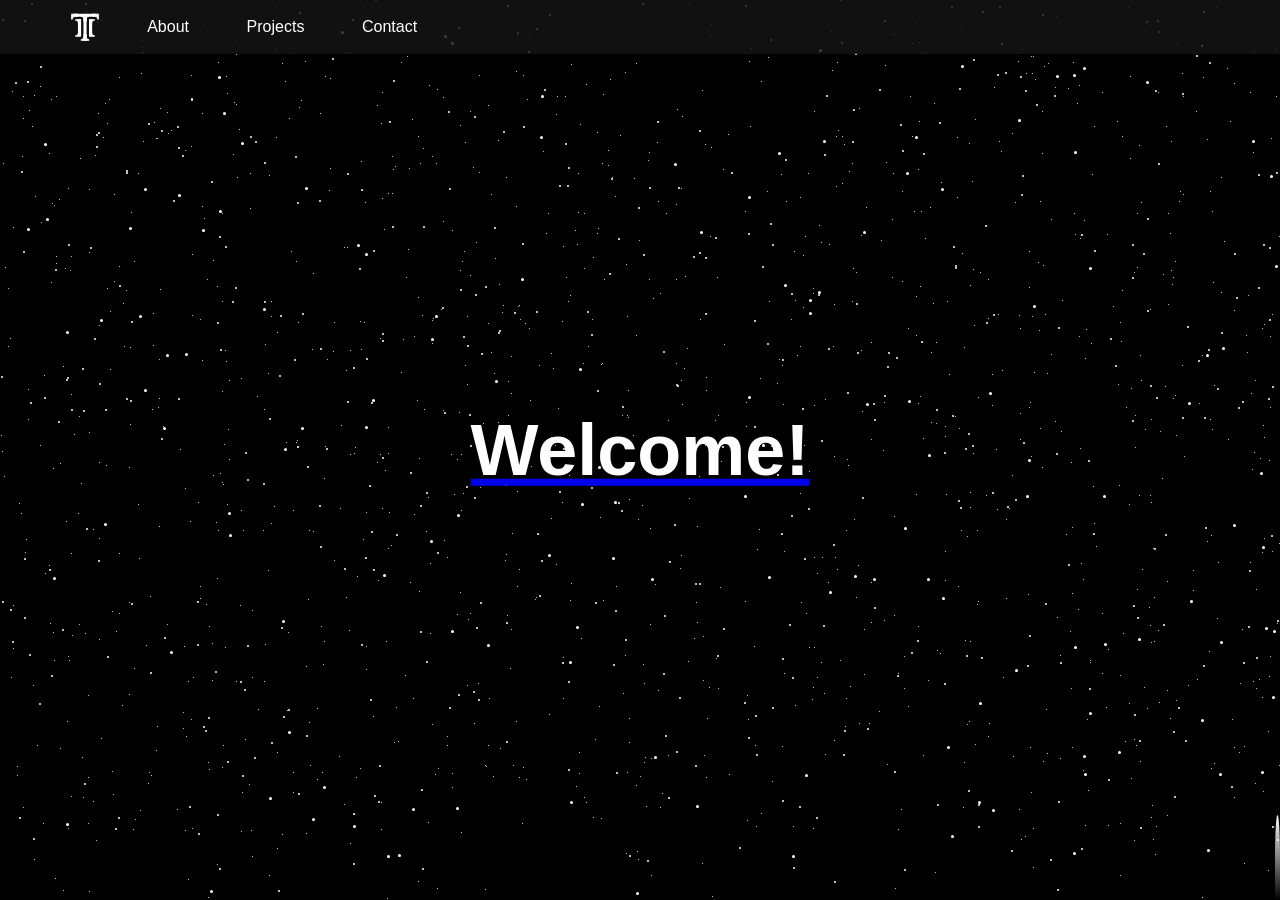
<file: index.html>
<!DOCTYPE html>
<html lang="en">
<head>
<meta charset="UTF-8">
<meta name="viewport" content="width=device-width, initial-scale=1.0">
<title>Homepage</title>
<link rel="shortcut icon" type="image/x-icon" href="logo/favicon.ico">
<link rel="stylesheet" href="stars/stars.css">  
<style>
  body {
    background-color: black;
    margin:  0;
    font-family: Arial, sans-serif;
  }

  .navbar {
    position: fixed;
    top:  0;
    left:  0;
    right:  0;
    z-index:  1000;
    overflow: hidden;
    background-color: rgba(22,  22,  23, .81);
    padding: .5%  5%;
    display: flex;

    align-items: center;
  }

  .navbar-logo {
    margin-right:  1.25%;
  }

  .navbar-logo img {
    vertical-align: middle;
    transition: transform  0.2s;
  }

  .navbar-logo img:hover {
    transform: scale(1.2);
  }

  .navbar a {
    color: white;
    text-align: center;
    padding:  1%  2.5%;
    text-decoration: none;
    transition: transform  0.2s;
  }

  .navbar a:hover {
    color: white;
    transform: scale(1.2);
  }

  .content {
    position: absolute;
    top:  50%;
    left:  50%;
    transform: translate(-50%, -50%);
    text-align: center;
    color: white;
    font-size:  36px;
    z-index:  20;
  }

  .content h1 {
    transition: transform  0.2s;
    color: white; /* Adjusted */
  }

  .content h1:hover {
    transform: scale(1.3);
  }

  @media screen and (max-width:  100%) {
    .navbar {
      flex-direction: column;
      align-items: flex-start;
    }

    .navbar a {
      width:  100%;
    }
  }
</style>
</head>
<body>

<div class="stars"></div>
<div class="stars1"></div>
<div class="stars2"></div>
<div class="shooting-stars"></div>

<div class="navbar">

  <div class="navbar-logo">
    <a href="index.html">
      <img src="logo/logo.svg" alt="Logo" width="40" height="40">
    </a>
  </div>

  <a href="../about.html">About</a>
  <a href="../projects.html">Projects</a>
  <a href="../contact.html">Contact</a>
</div>

<div class="content">
  <a href="../about.html" id="welcomeLink">
    <h1>Welcome!</h1>
  </a>
</div>

</body>
</html>
</file>
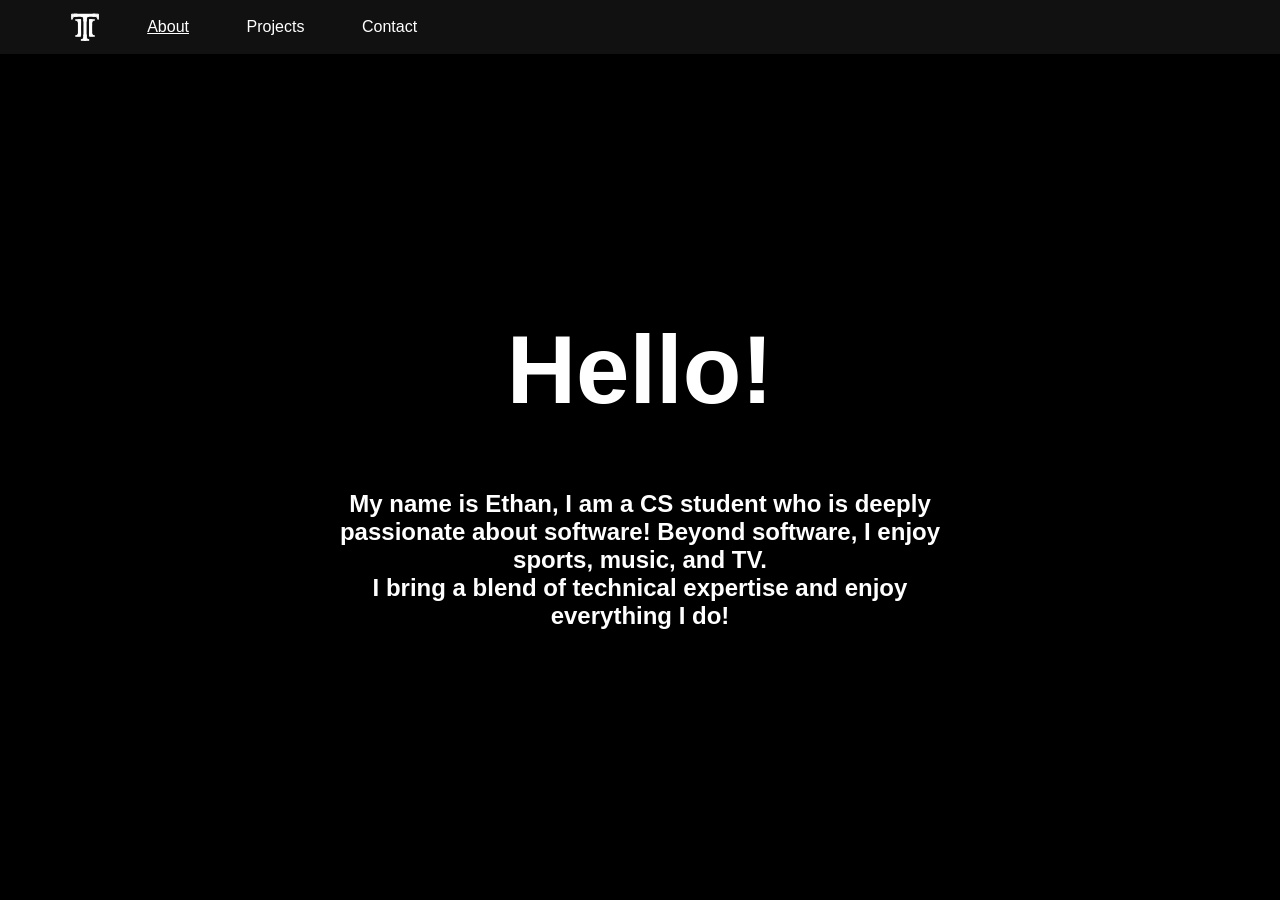
<file: about.html>
<!DOCTYPE html>
<html lang="en">
<head>
<meta charset="UTF-8">
<meta name="viewport" content="width=device-width, initial-scale=1.0">
<title>About</title>
<link rel="shortcut icon" type="image/x-icon" href="logo/favicon.ico">

<link rel="stylesheet" href="../stars/travel.css">

<style>


body {
  background-color: black;
  margin: 0;
  font-family: Arial, sans-serif;
  transition: background-color 2s; 
}

.navbar {
  position: fixed;
  top: 0;
  left: 0;
  right: 0;
  z-index: 1000;
  overflow: hidden;
  background-color: rgba(22, 22, 23, .81);
  padding: .5% 5%;
  display: flex;
  align-items: center;
}

.navbar-logo {
  margin-right: 1.25%;
}

.navbar-logo img {
  vertical-align: middle;
  transition: transform 0.2s;
}

.navbar-logo img:hover {
  transform: scale(1.2);
}

.navbar a {
  color: white;
  text-align: center;
  padding: 1% 2.5%;
  text-decoration: none;
  transition: transform 0.2s;
}

.navbar a:hover {
  color: white;
  transform: scale(1.2);
}



.navbar a.active {
  text-decoration: underline;
}

.content {
  position: absolute;
  top: 50%;
  left: 50%;
  transform: translate(-50%, -50%);
  text-align: center;
  color: white;
  font-size: 3em;
  z-index: 20;
  opacity: 0; 
  animation: fadeIn 7s forwards;
}

@keyframes fadeIn {
  from {
    opacity: 0; 
  }
  to {
    opacity: 1; 
  }
}






.content h1 {
  animation: fadeInHello 5s forwards; 
}

.content h2 {
  animation: fadeInName 12s forwards; 
  font-size: 0.5em; 
}

@keyframes fadeInHello {
  from {
    opacity: 0;
  }
  to {
    opacity: 1;
  }
}

@keyframes fadeInName {
  from {
    opacity: 0;
  }
  to {
    opacity: 1;
  }
}

@media screen and (max-width: 100%) {
  .navbar {
    flex-direction: column;
    align-items: flex-start;
  }

  .navbar a {
    width: 100%;
  }
}
</style>
</head>
<body>

<div id="overlay"></div>

<div class="navbar">
  <div class="navbar-logo">
    <a href="index.html">
      <img src="logo/logo.svg" alt="Logo" width="40" height="40">
    </a>
  </div>


  <a href="about.html" class="active">About</a>
  <a href="projects.html">Projects</a>
  <a href="contact.html">Contact</a>
</div>



<div class="content">
  <div style="color: white; text-align: center;">
    <h1>Hello!</h1>
    <h2 style="color: white;">My name is Ethan, I am a CS student who is deeply passionate about software! Beyond software, I enjoy sports, music, and TV.
      <br>I bring a blend of technical expertise and enjoy everything I do!</h2>
  </div>
</div>

</div>
<div id="sky"></div>

<script>
let sky, center;
let animationStopped = false;

function dot(i) {
  const size = Math.round(Math.random() + 1);
  const root = document.createElement('span');
  root.style.top = center.y + 'px';
  root.style.left = center.x + 'px';
  root.classList.add('star', `size-${size}`, `axis-${i}`);
  return root;
}

function clear() {
  sky.innerHTML = '';
}

function init() {
  sky = document.querySelector('#sky');
  center = {
    x: sky.clientWidth / 2,
    y: sky.clientHeight / 2,
  };
  clear();
  for (let i = 0; i < 360; i++) sky.appendChild(dot(i));
}

function stopAnimation() {
  animationStopped = true;
  const stars = document.querySelectorAll('.star');
  stars.forEach(star => {
    star.style.animation = 'none';
  });
}

function fadeToBlack() {
  document.body.classList.add('fade-to-black');
}

window.onload = function() {
  setTimeout(fadeToBlack, 3000); 
  setTimeout(stopAnimation, 10000); 
  init();
}
</script>

</body>
</html>
</file>
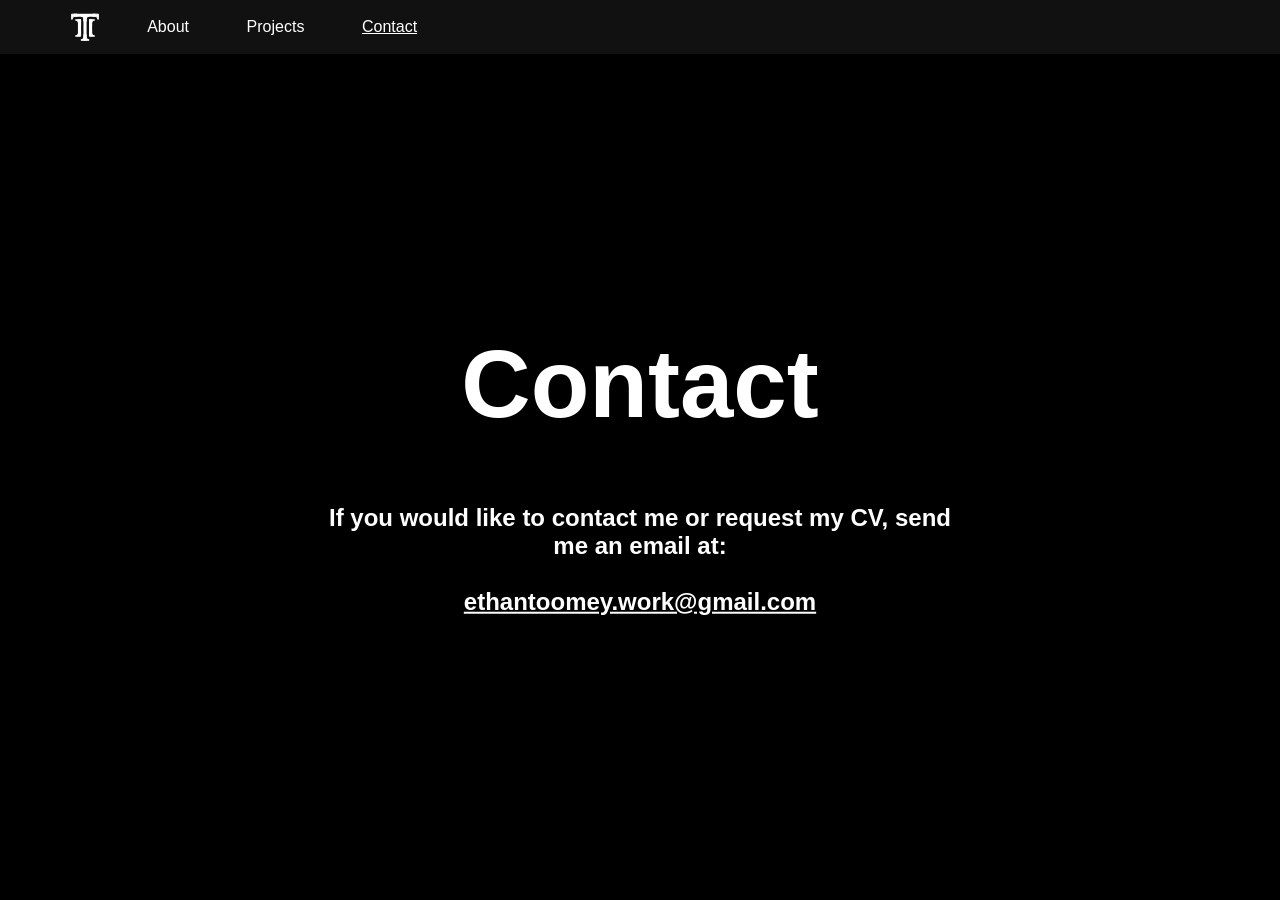
<file: contact.html>
<!DOCTYPE html>
<html lang="en">
<head>
<meta charset="UTF-8">
<meta name="viewport" content="width=device-width, initial-scale=1.0">
<title>Contact</title>
<link rel="shortcut icon" type="image/x-icon" href="logo/favicon.ico">

<link rel="stylesheet" href="../stars/travel.css">

<style>

body {
  background-color: black;
  margin: 0;
  font-family: Arial, sans-serif;
  transition: background-color 2s;
}

.navbar {
  position: fixed;
  top: 0;
  left: 0;
  right: 0;
  z-index: 1000;
  overflow: hidden;
  background-color: rgba(22, 22, 23, .81);
  padding: .5% 5%;
  display: flex;
  align-items: center;
}

.navbar-logo {
  margin-right: 1.25%;
}

.navbar-logo img {
  vertical-align: middle;
  transition: transform 0.2s;
}

.navbar-logo img:hover {
  transform: scale(1.2);
}

.navbar a {
  color: white;
  text-align: center;
  padding: 1% 2.5%;
  text-decoration: none;
  transition: transform 0.2s;
}

.navbar a:hover {
  color: white;
  transform: scale(1.2);
}

.navbar a.active {
  text-decoration: underline;
}

.content {
  position: absolute;
  top: 50%;
  left: 50%;
  transform: translate(-50%, -50%);
  text-align: center;
  color: white;
  font-size: 3em;
  z-index: 20;
  opacity: 0; 
  animation: fadeIn 7s forwards; 
}

@keyframes fadeIn {
  from {
    opacity: 0; 
  }
  to {
    opacity: 1; 
  }
}






.content h1 {
  animation: fadeInHello 5s forwards; 
}

.content h2 {
  animation: fadeInName 12s forwards; 
  font-size: 0.5em; 
}

@keyframes fadeInHello {
  from {
    opacity: 0;
  }
  to {
    opacity: 1;
  }
}

@keyframes fadeInName {
  from {
    opacity: 0;
  }
  to {
    opacity: 1;
  }
}

@media screen and (max-width: 100%) {
  .navbar {
    flex-direction: column;
    align-items: flex-start;
  }

  .navbar a {
    width: 100%;
  }
}
</style>
</head>
<body>

<div id="overlay"></div>

<div class="navbar">
  <div class="navbar-logo">
    <a href="index.html">
      <img src="logo/logo.svg" alt="Logo" width="40" height="40">
    </a>
  </div>


  <a href="about.html" >About</a>
  <a href="projects.html">Projects</a>
  <a href="contact.html"class="active">Contact</a>
</div>


<div class="content">
  <div style="color: white; text-align: center;">
    <h1>Contact</h1>
    <h2 style="color: white;">If you would like to contact me or request my CV, send me an email at:
      <br>
      <br>
      <a href="mailto:ethantoomey.work@gmail.com" style="color: white;">ethantoomey.work@gmail.com</a>
    </h2>
  </div>
</div>


</div>
<div id="sky"></div>

<script>
let sky, center;
let animationStopped = false;

function dot(i) {
  const size = Math.round(Math.random() + 1);
  const root = document.createElement('span');
  root.style.top = center.y + 'px';
  root.style.left = center.x + 'px';
  root.classList.add('star', `size-${size}`, `axis-${i}`);
  return root;
}

function clear() {
  sky.innerHTML = '';
}

function init() {
  sky = document.querySelector('#sky');
  center = {
    x: sky.clientWidth / 2,
    y: sky.clientHeight / 2,
  };
  clear();
  for (let i = 0; i < 360; i++) sky.appendChild(dot(i));
}

function stopAnimation() {
  animationStopped = true;
  const stars = document.querySelectorAll('.star');
  stars.forEach(star => {
    star.style.animation = 'none';
  });
}

function fadeToBlack() {
  document.body.classList.add('fade-to-black');
}

window.onload = function() {
  setTimeout(fadeToBlack, 3000); 
  setTimeout(stopAnimation, 10000); 
  init();
}
</script>

</body>
</html>
</file>
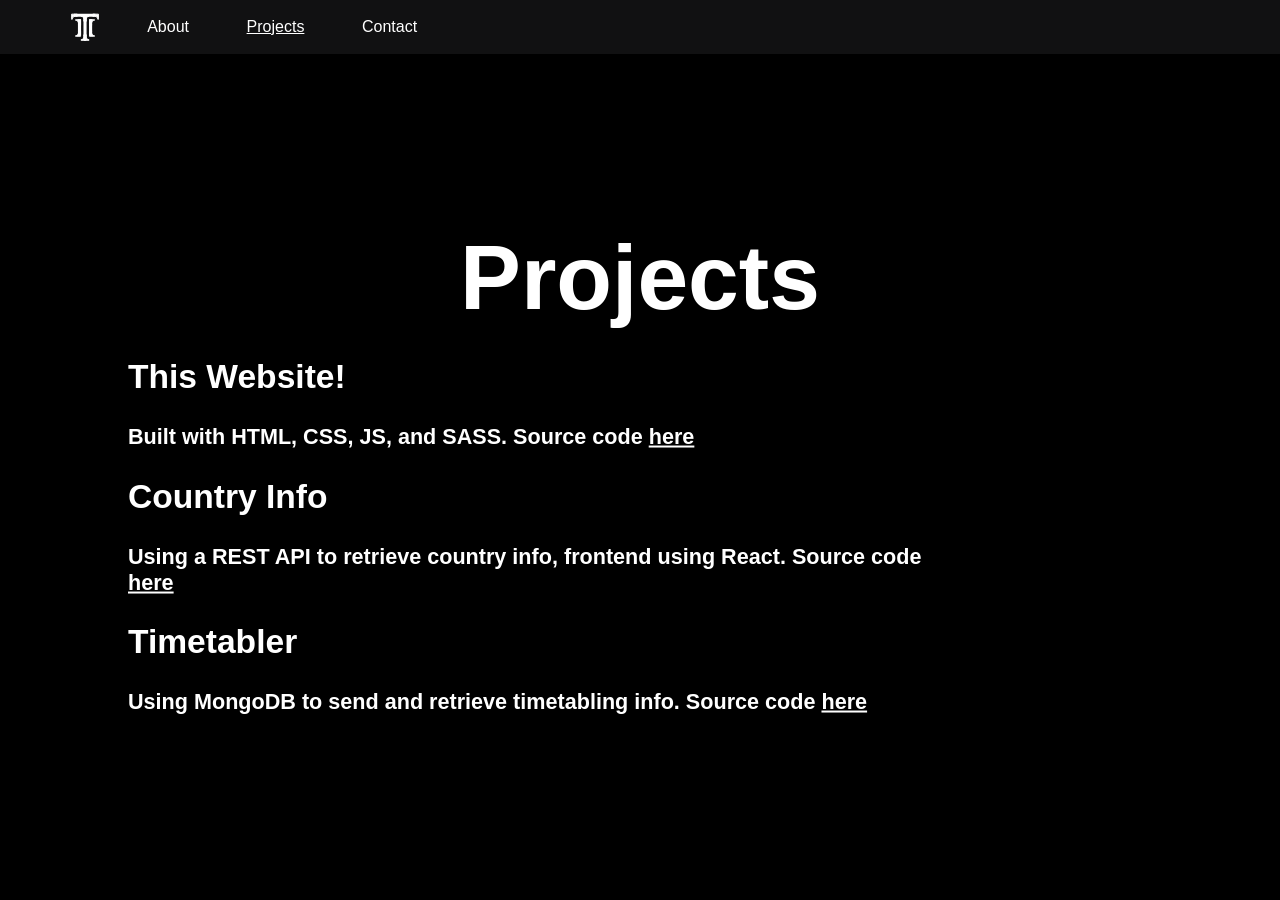
<file: projects.html>
<!DOCTYPE html>
<html lang="en">
<head>
<meta charset="UTF-8">
<meta name="viewport" content="width=device-width, initial-scale=1.0">
<title>Projects</title>
<link rel="shortcut icon" type="image/x-icon" href="logo/favicon.ico">

<link rel="stylesheet" href="../stars/travel.css">

<style>
body {
  background-color: black;
  margin: 0;
  font-family: Arial, sans-serif;
  transition: background-color 2s; 
}

.navbar {
  position: fixed;
  top: 0;
  left: 0;
  right: 0;
  z-index: 1000;
  overflow: hidden;
  background-color: rgba(22, 22, 23, .81);
  padding: .5% 5%;
  display: flex;
  align-items: center;
}

.navbar-logo {
  margin-right: 1.25%;
}

.navbar-logo img {
  vertical-align: middle;
  transition: transform 0.2s;
}

.navbar-logo img:hover {
  transform: scale(1.2);
}

.navbar a {
  color: white;
  text-align: center;
  padding: 1% 2.5%;
  text-decoration: none;
  transition: transform 0.2s;
}

.navbar a:hover {
  color: white;
  transform: scale(1.2);
}

.navbar a.active {
  text-decoration: underline;
}

.content {
  position: absolute;
  top: 50%;
  left: 50%;
  transform: translate(-50%, -50%);
  text-align: center;
  color: white;
  font-size: 3em;
  z-index: 20;
  opacity: 0; 
  animation: fadeIn 7s forwards; 
}

@keyframes fadeIn {
  from {
    opacity: 0; 
  }
  to {
    opacity: 1; 
  }
} 

.content h1 {
  animation: fadeInHello 5s forwards; 
  font-size: 190%;
  margin-bottom: 0;
}

.content h2, .content h3 {
  text-align: left; 
}



.content h2 {
  animation: fadeInHello 11s forwards;
  font-size: .7em; 
  margin-left: 0;
}




.content h3 {
  animation: fadeInName 18s forwards; 
  font-size: .45em; 
  margin-left: 0;
}






@media only screen and (min-width: 600px) {
  .content h2, .content h3 {
    margin-left: -30%; 
  }
}

a {
  color: white; /* Adjusted */
}

@media screen and (max-width: 100%) {
  .navbar {
    flex-direction: column;
    align-items: flex-start;
  }

  .navbar a {
    width: 100%;
  }
}
</style>
</head>
<body>

<div id="overlay"></div>

<div class="navbar">
  <div class="navbar-logo">
    <a href="index.html">
      <img src="logo/logo.svg" alt="Logo" width="40" height="40">
    </a>
  </div>
  <a href="about.html">About</a>
  <a href="projects.html" class="active">Projects</a>
  <a href="contact.html">Contact</a>
</div>
<div class="content">
  <div style="color: white; text-align: center;">
    <h1>Projects</h1>




    <h2 style="animation: fadeInHello 11s forwards;">This Website!</h2>
    <h3 style="animation: fadeInName 18s forwards;">Built with HTML, CSS, JS, and SASS. Source code 
      <a href="https://github.com/ET1892/web" target="_blank" rel="noopener noreferrer">here</a></h3>
    


    <h2 style="animation: fadeInHello 11s forwards;">Country Info</h2>
    <h3 style="animation: fadeInName 18s forwards;">Using a REST API to retrieve country info, frontend using React.
    Source code <a href="https://github.com/ET1892/CountryInfo" target="_blank" rel="noopener noreferrer">here</a></h3>



    <h2 style="animation: fadeInHello 11s forwards;">Timetabler</h2>
    <h3 style="animation: fadeInName 18s forwards;">Using MongoDB to send and retrieve timetabling info.
    Source code <a href="https://github.com/ET1892/TimeTable-Creator" target="_blank" rel="noopener noreferrer">here</a></h3>


  </div>
</div>
<div id="sky"></div>
<script>
let sky, center;
let animationStopped = false;

function dot(i) {
  const size = Math.round(Math.random() + 1);
  const root = document.createElement('span');
  root.style.top = center.y + 'px';
  root.style.left = center.x + 'px';
  root.classList.add('star', `size-${size}`, `axis-${i}`);
  return root;
}

function clear() {
  sky.innerHTML = '';
}

function init() {
  sky = document.querySelector('#sky');
  center = {
    x: sky.clientWidth / 2,
    y: sky.clientHeight / 2,
  };
  clear();
  for (let i = 0; i < 360; i++) sky.appendChild(dot(i));
}

function stopAnimation() {
  animationStopped = true;
  const stars = document.querySelectorAll('.star');
  stars.forEach(star => {
    star.style.animation = 'none';
  });
}

function fadeToBlack() {
  document.body.classList.add('fade-to-black');
}

window.onload = function() {
  setTimeout(fadeToBlack, 3000); 
  setTimeout(stopAnimation, 10000); 
  init();
}
</script>

</body>
</html>
</file>
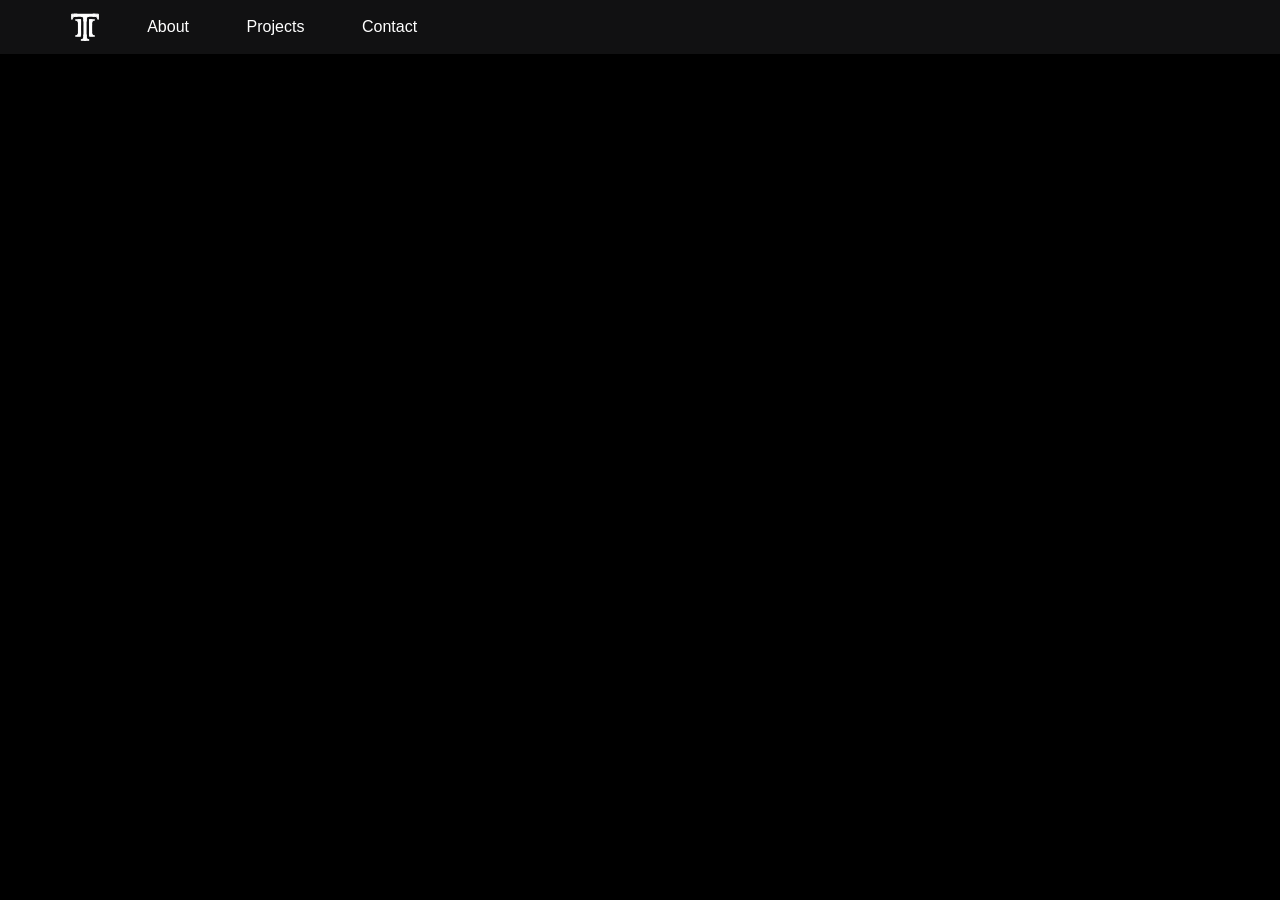
<file: stars/travel.html>
<!DOCTYPE html>
<html lang="en">
<head>
<meta charset="UTF-8">
<meta name="viewport" content="width=device-width, initial-scale=1.0">
<link rel="shortcut icon" type="image/x-icon" href="logo/favicon.ico">
<style>












/* Add your CSS here */
#sky {
    position: relative;
    height:  100vh;
    width:  100vw;
    overflow: hidden;
}

.star {
    position: absolute;
    background: #FFF;
}












html,
body {
width: 100%;
height: 100%;
margin: 0;
}

#sky {
width: 100%;
height: 100%;
background-color: black;
}

.star {
opacity: 0;
position: absolute;
background: white;
box-shadow: 0px 0px 20px 0px rgb(255, 255, 255);
border-radius: 100%;
transform-origin: 0, 0;
animation-timing-function: linear, linear !important;
animation-iteration-count: infinite, infinite !important;
animation-delay: -30s, -30s !important;
}

.size-1 {
width: 4px;
height: 4px;
}

.size-2 {
width: 5px;
height: 3px;
}

.axis-1 {
animation: anim0 41529ms, fade4 41529ms;
}

.axis-2 {
animation: anim0 40464ms, fade2 40464ms;
}

.axis-3 {
animation: anim0 10483ms, fade4 10483ms;
}

.axis-4 {
animation: anim4 18611ms, fade1 18611ms;
}

.axis-5 {
animation: anim4 30244ms, fade5 30244ms;
}

.axis-6 {
animation: anim4 27530ms, fade6 27530ms;
}

.axis-7 {
animation: anim4 38562ms, fade3 38562ms;
}

.axis-8 {
animation: anim8 40320ms, fade5 40320ms;
}

.axis-9 {
animation: anim8 28105ms, fade8 28105ms;
}

.axis-10 {
animation: anim8 39525ms, fade7 39525ms;
}

.axis-11 {
animation: anim8 11612ms, fade5 11612ms;
}

.axis-12 {
animation: anim12 36892ms, fade1 36892ms;
}

.axis-13 {
animation: anim12 11550ms, fade5 11550ms;
}

.axis-14 {
animation: anim12 37986ms, fade1 37986ms;
}

.axis-15 {
animation: anim12 37715ms, fade4 37715ms;
}

.axis-16 {
animation: anim16 13136ms, fade2 13136ms;
}

.axis-17 {
animation: anim16 23950ms, fade2 23950ms;
}

.axis-18 {
animation: anim16 23790ms, fade5 23790ms;
}

.axis-19 {
animation: anim16 18823ms, fade1 18823ms;
}

.axis-20 {
animation: anim20 33836ms, fade1 33836ms;
}

.axis-21 {
animation: anim20 16448ms, fade6 16448ms;
}

.axis-22 {
animation: anim20 38513ms, fade6 38513ms;
}

.axis-23 {
animation: anim20 25859ms, fade6 25859ms;
}

.axis-24 {
animation: anim24 26332ms, fade4 26332ms;
}

.axis-25 {
animation: anim24 26076ms, fade7 26076ms;
}

.axis-26 {
animation: anim24 21721ms, fade7 21721ms;
}

.axis-27 {
animation: anim24 36226ms, fade1 36226ms;
}

.axis-28 {
animation: anim28 37015ms, fade9 37015ms;
}

.axis-29 {
animation: anim28 34164ms, fade5 34164ms;
}

.axis-30 {
animation: anim28 38302ms, fade8 38302ms;
}

.axis-31 {
animation: anim28 17265ms, fade6 17265ms;
}

.axis-32 {
animation: anim32 34986ms, fade8 34986ms;
}

.axis-33 {
animation: anim32 38437ms, fade4 38437ms;
}

.axis-34 {
animation: anim32 38674ms, fade4 38674ms;
}

.axis-35 {
animation: anim32 20821ms, fade10 20821ms;
}

.axis-36 {
animation: anim36 38035ms, fade2 38035ms;
}

.axis-37 {
animation: anim36 17030ms, fade6 17030ms;
}

.axis-38 {
animation: anim36 39418ms, fade4 39418ms;
}

.axis-39 {
animation: anim36 20804ms, fade8 20804ms;
}

.axis-40 {
animation: anim40 32533ms, fade6 32533ms;
}

.axis-41 {
animation: anim40 32561ms, fade6 32561ms;
}

.axis-42 {
animation: anim40 40629ms, fade7 40629ms;
}

.axis-43 {
animation: anim40 32675ms, fade9 32675ms;
}

.axis-44 {
animation: anim44 16018ms, fade1 16018ms;
}

.axis-45 {
animation: anim44 23711ms, fade3 23711ms;
}

.axis-46 {
animation: anim44 7038ms, fade3 7038ms;
}

.axis-47 {
animation: anim44 7933ms, fade7 7933ms;
}

.axis-48 {
animation: anim48 27076ms, fade3 27076ms;
}

.axis-49 {
animation: anim48 38688ms, fade1 38688ms;
}

.axis-50 {
animation: anim48 35782ms, fade7 35782ms;
}

.axis-51 {
animation: anim48 21392ms, fade9 21392ms;
}

.axis-52 {
animation: anim52 8296ms, fade9 8296ms;
}

.axis-53 {
animation: anim52 44724ms, fade5 44724ms;
}

.axis-54 {
animation: anim52 28350ms, fade10 28350ms;
}

.axis-55 {
animation: anim52 30924ms, fade7 30924ms;
}

.axis-56 {
animation: anim56 9733ms, fade3 9733ms;
}

.axis-57 {
animation: anim56 5122ms, fade6 5122ms;
}

.axis-58 {
animation: anim56 29523ms, fade2 29523ms;
}

.axis-59 {
animation: anim56 28131ms, fade1 28131ms;
}

.axis-60 {
animation: anim60 17333ms, fade10 17333ms;
}

.axis-61 {
animation: anim60 41243ms, fade1 41243ms;
}

.axis-62 {
animation: anim60 12077ms, fade10 12077ms;
}

.axis-63 {
animation: anim60 38522ms, fade9 38522ms;
}

.axis-64 {
animation: anim64 11483ms, fade4 11483ms;
}

.axis-65 {
animation: anim64 13002ms, fade8 13002ms;
}

.axis-66 {
animation: anim64 5947ms, fade2 5947ms;
}

.axis-67 {
animation: anim64 7896ms, fade8 7896ms;
}

.axis-68 {
animation: anim68 43541ms, fade8 43541ms;
}

.axis-69 {
animation: anim68 31485ms, fade1 31485ms;
}

.axis-70 {
animation: anim68 15531ms, fade2 15531ms;
}

.axis-71 {
animation: anim68 8789ms, fade10 8789ms;
}

.axis-72 {
animation: anim72 6267ms, fade4 6267ms;
}

.axis-73 {
animation: anim72 30874ms, fade1 30874ms;
}

.axis-74 {
animation: anim72 43976ms, fade7 43976ms;
}

.axis-75 {
animation: anim72 38975ms, fade5 38975ms;
}

.axis-76 {
animation: anim76 19552ms, fade10 19552ms;
}

.axis-77 {
animation: anim76 7874ms, fade5 7874ms;
}

.axis-78 {
animation: anim76 11956ms, fade4 11956ms;
}

.axis-79 {
animation: anim76 43174ms, fade6 43174ms;
}

.axis-80 {
animation: anim80 38368ms, fade6 38368ms;
}

.axis-81 {
animation: anim80 26948ms, fade9 26948ms;
}

.axis-82 {
animation: anim80 39302ms, fade4 39302ms;
}

.axis-83 {
animation: anim80 36238ms, fade8 36238ms;
}

.axis-84 {
animation: anim84 22073ms, fade3 22073ms;
}

.axis-85 {
animation: anim84 23258ms, fade1 23258ms;
}

.axis-86 {
animation: anim84 38190ms, fade4 38190ms;
}

.axis-87 {
animation: anim84 18165ms, fade5 18165ms;
}

.axis-88 {
animation: anim88 26911ms, fade7 26911ms;
}

.axis-89 {
animation: anim88 11290ms, fade8 11290ms;
}

.axis-90 {
animation: anim88 8583ms, fade2 8583ms;
}

.axis-91 {
animation: anim88 6046ms, fade3 6046ms;
}

.axis-92 {
animation: anim92 11076ms, fade8 11076ms;
}

.axis-93 {
animation: anim92 28340ms, fade3 28340ms;
}

.axis-94 {
animation: anim92 33714ms, fade10 33714ms;
}

.axis-95 {
animation: anim92 32503ms, fade9 32503ms;
}

.axis-96 {
animation: anim96 34908ms, fade2 34908ms;
}

.axis-97 {
animation: anim96 39129ms, fade4 39129ms;
}

.axis-98 {
animation: anim96 7093ms, fade7 7093ms;
}

.axis-99 {
animation: anim96 16989ms, fade3 16989ms;
}

.axis-100 {
animation: anim100 15166ms, fade5 15166ms;
}

.axis-101 {
animation: anim100 11575ms, fade6 11575ms;
}

.axis-102 {
animation: anim100 33042ms, fade9 33042ms;
}

.axis-103 {
animation: anim100 20297ms, fade8 20297ms;
}

.axis-104 {
animation: anim104 7078ms, fade10 7078ms;
}

.axis-105 {
animation: anim104 36244ms, fade8 36244ms;
}

.axis-106 {
animation: anim104 25536ms, fade1 25536ms;
}

.axis-107 {
animation: anim104 15929ms, fade8 15929ms;
}

.axis-108 {
animation: anim108 7482ms, fade2 7482ms;
}

.axis-109 {
animation: anim108 39149ms, fade8 39149ms;
}

.axis-110 {
animation: anim108 28448ms, fade6 28448ms;
}

.axis-111 {
animation: anim108 32604ms, fade2 32604ms;
}

.axis-112 {
animation: anim112 42004ms, fade7 42004ms;
}

.axis-113 {
animation: anim112 21391ms, fade1 21391ms;
}

.axis-114 {
animation: anim112 24178ms, fade10 24178ms;
}

.axis-115 {
animation: anim112 17048ms, fade1 17048ms;
}

.axis-116 {
animation: anim116 44876ms, fade2 44876ms;
}

.axis-117 {
animation: anim116 42599ms, fade6 42599ms;
}

.axis-118 {
animation: anim116 6768ms, fade10 6768ms;
}

.axis-119 {
animation: anim116 31609ms, fade1 31609ms;
}

.axis-120 {
animation: anim120 8619ms, fade2 8619ms;
}

.axis-121 {
animation: anim120 39541ms, fade4 39541ms;
}

.axis-122 {
animation: anim120 38750ms, fade1 38750ms;
}

.axis-123 {
animation: anim120 13028ms, fade1 13028ms;
}

.axis-124 {
animation: anim124 40372ms, fade4 40372ms;
}

.axis-125 {
animation: anim124 29320ms, fade1 29320ms;
}

.axis-126 {
animation: anim124 13830ms, fade4 13830ms;
}

.axis-127 {
animation: anim124 43873ms, fade5 43873ms;
}

.axis-128 {
animation: anim128 20766ms, fade5 20766ms;
}

.axis-129 {
animation: anim128 23684ms, fade5 23684ms;
}

.axis-130 {
animation: anim128 40160ms, fade10 40160ms;
}

.axis-131 {
animation: anim128 7384ms, fade1 7384ms;
}

.axis-132 {
animation: anim132 28728ms, fade4 28728ms;
}

.axis-133 {
animation: anim132 12031ms, fade10 12031ms;
}

.axis-134 {
animation: anim132 21757ms, fade8 21757ms;
}

.axis-135 {
animation: anim132 21619ms, fade10 21619ms;
}

.axis-136 {
animation: anim136 20449ms, fade8 20449ms;
}

.axis-137 {
animation: anim136 36441ms, fade6 36441ms;
}

.axis-138 {
animation: anim136 39336ms, fade10 39336ms;
}

.axis-139 {
animation: anim136 42209ms, fade5 42209ms;
}

.axis-140 {
animation: anim140 18981ms, fade3 18981ms;
}

.axis-141 {
animation: anim140 42423ms, fade3 42423ms;
}

.axis-142 {
animation: anim140 38722ms, fade2 38722ms;
}

.axis-143 {
animation: anim140 16093ms, fade7 16093ms;
}

.axis-144 {
animation: anim144 21493ms, fade1 21493ms;
}

.axis-145 {
animation: anim144 42038ms, fade8 42038ms;
}

.axis-146 {
animation: anim144 25822ms, fade7 25822ms;
}

.axis-147 {
animation: anim144 6748ms, fade9 6748ms;
}

.axis-148 {
animation: anim148 13963ms, fade9 13963ms;
}

.axis-149 {
animation: anim148 35156ms, fade4 35156ms;
}

.axis-150 {
animation: anim148 31370ms, fade6 31370ms;
}

.axis-151 {
animation: anim148 20343ms, fade2 20343ms;
}

.axis-152 {
animation: anim152 26253ms, fade8 26253ms;
}

.axis-153 {
animation: anim152 36070ms, fade1 36070ms;
}

.axis-154 {
animation: anim152 42974ms, fade7 42974ms;
}

.axis-155 {
animation: anim152 43095ms, fade4 43095ms;
}

.axis-156 {
animation: anim156 32295ms, fade7 32295ms;
}

.axis-157 {
animation: anim156 15768ms, fade5 15768ms;
}

.axis-158 {
animation: anim156 32286ms, fade9 32286ms;
}

.axis-159 {
animation: anim156 13744ms, fade1 13744ms;
}

.axis-160 {
animation: anim160 21037ms, fade7 21037ms;
}

.axis-161 {
animation: anim160 6226ms, fade4 6226ms;
}

.axis-162 {
animation: anim160 5540ms, fade6 5540ms;
}

.axis-163 {
animation: anim160 37784ms, fade2 37784ms;
}

.axis-164 {
animation: anim164 33503ms, fade6 33503ms;
}

.axis-165 {
animation: anim164 11761ms, fade6 11761ms;
}

.axis-166 {
animation: anim164 33666ms, fade6 33666ms;
}

.axis-167 {
animation: anim164 14922ms, fade8 14922ms;
}

.axis-168 {
animation: anim168 17748ms, fade1 17748ms;
}

.axis-169 {
animation: anim168 12589ms, fade4 12589ms;
}

.axis-170 {
animation: anim168 38075ms, fade3 38075ms;
}

.axis-171 {
animation: anim168 9293ms, fade10 9293ms;
}

.axis-172 {
animation: anim172 41269ms, fade10 41269ms;
}

.axis-173 {
animation: anim172 7233ms, fade2 7233ms;
}

.axis-174 {
animation: anim172 31234ms, fade3 31234ms;
}

.axis-175 {
animation: anim172 44033ms, fade9 44033ms;
}

.axis-176 {
animation: anim176 23171ms, fade2 23171ms;
}

.axis-177 {
animation: anim176 11778ms, fade2 11778ms;
}

.axis-178 {
animation: anim176 26302ms, fade9 26302ms;
}

.axis-179 {
animation: anim176 41976ms, fade9 41976ms;
}

.axis-180 {
animation: anim180 30438ms, fade3 30438ms;
}

.axis-181 {
animation: anim180 20083ms, fade6 20083ms;
}

.axis-182 {
animation: anim180 14695ms, fade1 14695ms;
}

.axis-183 {
animation: anim180 13213ms, fade3 13213ms;
}

.axis-184 {
animation: anim184 23831ms, fade7 23831ms;
}

.axis-185 {
animation: anim184 13686ms, fade1 13686ms;
}

.axis-186 {
animation: anim184 31200ms, fade5 31200ms;
}

.axis-187 {
animation: anim184 42867ms, fade2 42867ms;
}

.axis-188 {
animation: anim188 16099ms, fade10 16099ms;
}

.axis-189 {
animation: anim188 11807ms, fade3 11807ms;
}

.axis-190 {
animation: anim188 14173ms, fade6 14173ms;
}

.axis-191 {
animation: anim188 10382ms, fade4 10382ms;
}

.axis-192 {
animation: anim192 44966ms, fade3 44966ms;
}

.axis-193 {
animation: anim192 10436ms, fade3 10436ms;
}

.axis-194 {
animation: anim192 8143ms, fade3 8143ms;
}

.axis-195 {
animation: anim192 17035ms, fade5 17035ms;
}

.axis-196 {
animation: anim196 21479ms, fade8 21479ms;
}

.axis-197 {
animation: anim196 28158ms, fade1 28158ms;
}

.axis-198 {
animation: anim196 16780ms, fade7 16780ms;
}

.axis-199 {
animation: anim196 29426ms, fade4 29426ms;
}

.axis-200 {
animation: anim200 34221ms, fade6 34221ms;
}

.axis-201 {
animation: anim200 5835ms, fade2 5835ms;
}

.axis-202 {
animation: anim200 29383ms, fade10 29383ms;
}

.axis-203 {
animation: anim200 10237ms, fade2 10237ms;
}

.axis-204 {
animation: anim204 20810ms, fade8 20810ms;
}

.axis-205 {
animation: anim204 20115ms, fade10 20115ms;
}

.axis-206 {
animation: anim204 16080ms, fade5 16080ms;
}

.axis-207 {
animation: anim204 15701ms, fade6 15701ms;
}

.axis-208 {
animation: anim208 34094ms, fade10 34094ms;
}

.axis-209 {
animation: anim208 32290ms, fade1 32290ms;
}

.axis-210 {
animation: anim208 14986ms, fade10 14986ms;
}

.axis-211 {
animation: anim208 6163ms, fade7 6163ms;
}

.axis-212 {
animation: anim212 9229ms, fade4 9229ms;
}

.axis-213 {
animation: anim212 28601ms, fade1 28601ms;
}

.axis-214 {
animation: anim212 5302ms, fade9 5302ms;
}

.axis-215 {
animation: anim212 36864ms, fade4 36864ms;
}

.axis-216 {
animation: anim216 26062ms, fade9 26062ms;
}

.axis-217 {
animation: anim216 10352ms, fade8 10352ms;
}

.axis-218 {
animation: anim216 22245ms, fade1 22245ms;
}

.axis-219 {
animation: anim216 15669ms, fade3 15669ms;
}

.axis-220 {
animation: anim220 37193ms, fade7 37193ms;
}

.axis-221 {
animation: anim220 12978ms, fade9 12978ms;
}

.axis-222 {
animation: anim220 13832ms, fade9 13832ms;
}

.axis-223 {
animation: anim220 5107ms, fade9 5107ms;
}

.axis-224 {
animation: anim224 10322ms, fade10 10322ms;
}

.axis-225 {
animation: anim224 40423ms, fade1 40423ms;
}

.axis-226 {
animation: anim224 35951ms, fade3 35951ms;
}

.axis-227 {
animation: anim224 17303ms, fade9 17303ms;
}

.axis-228 {
animation: anim228 21743ms, fade3 21743ms;
}

.axis-229 {
animation: anim228 30286ms, fade1 30286ms;
}

.axis-230 {
animation: anim228 23046ms, fade9 23046ms;
}

.axis-231 {
animation: anim228 37334ms, fade4 37334ms;
}

.axis-232 {
animation: anim232 27897ms, fade6 27897ms;
}

.axis-233 {
animation: anim232 26193ms, fade3 26193ms;
}

.axis-234 {
animation: anim232 30816ms, fade3 30816ms;
}

.axis-235 {
animation: anim232 8074ms, fade8 8074ms;
}

.axis-236 {
animation: anim236 43938ms, fade2 43938ms;
}

.axis-237 {
animation: anim236 35357ms, fade8 35357ms;
}

.axis-238 {
animation: anim236 5918ms, fade4 5918ms;
}

.axis-239 {
animation: anim236 17972ms, fade5 17972ms;
}

.axis-240 {
animation: anim240 43095ms, fade8 43095ms;
}

.axis-241 {
animation: anim240 18404ms, fade6 18404ms;
}

.axis-242 {
animation: anim240 39625ms, fade10 39625ms;
}

.axis-243 {
animation: anim240 38056ms, fade8 38056ms;
}

.axis-244 {
animation: anim244 20496ms, fade4 20496ms;
}

.axis-245 {
animation: anim244 15270ms, fade7 15270ms;
}

.axis-246 {
animation: anim244 41064ms, fade3 41064ms;
}

.axis-247 {
animation: anim244 31534ms, fade9 31534ms;
}

.axis-248 {
animation: anim248 7148ms, fade1 7148ms;
}

.axis-249 {
animation: anim248 7123ms, fade5 7123ms;
}

.axis-250 {
animation: anim248 8281ms, fade10 8281ms;
}

.axis-251 {
animation: anim248 39014ms, fade8 39014ms;
}

.axis-252 {
animation: anim252 43023ms, fade4 43023ms;
}

.axis-253 {
animation: anim252 43434ms, fade10 43434ms;
}

.axis-254 {
animation: anim252 7244ms, fade10 7244ms;
}

.axis-255 {
animation: anim252 22103ms, fade7 22103ms;
}

.axis-256 {
animation: anim256 31117ms, fade8 31117ms;
}

.axis-257 {
animation: anim256 31963ms, fade8 31963ms;
}

.axis-258 {
animation: anim256 33804ms, fade8 33804ms;
}

.axis-259 {
animation: anim256 28353ms, fade3 28353ms;
}

.axis-260 {
animation: anim260 27886ms, fade3 27886ms;
}

.axis-261 {
animation: anim260 25833ms, fade1 25833ms;
}

.axis-262 {
animation: anim260 30885ms, fade8 30885ms;
}

.axis-263 {
animation: anim260 29800ms, fade4 29800ms;
}

.axis-264 {
animation: anim264 14918ms, fade9 14918ms;
}

.axis-265 {
animation: anim264 38075ms, fade2 38075ms;
}

.axis-266 {
animation: anim264 39419ms, fade7 39419ms;
}

.axis-267 {
animation: anim264 38618ms, fade2 38618ms;
}

.axis-268 {
animation: anim268 16678ms, fade3 16678ms;
}

.axis-269 {
animation: anim268 42027ms, fade7 42027ms;
}

.axis-270 {
animation: anim268 8739ms, fade2 8739ms;
}

.axis-271 {
animation: anim268 31487ms, fade8 31487ms;
}

.axis-272 {
animation: anim272 41045ms, fade6 41045ms;
}

.axis-273 {
animation: anim272 11710ms, fade7 11710ms;
}

.axis-274 {
animation: anim272 24126ms, fade1 24126ms;
}

.axis-275 {
animation: anim272 29030ms, fade9 29030ms;
}

.axis-276 {
animation: anim276 22530ms, fade7 22530ms;
}

.axis-277 {
animation: anim276 38806ms, fade8 38806ms;
}

.axis-278 {
animation: anim276 43906ms, fade1 43906ms;
}

.axis-279 {
animation: anim276 21303ms, fade10 21303ms;
}

.axis-280 {
animation: anim280 31560ms, fade9 31560ms;
}

.axis-281 {
animation: anim280 24878ms, fade4 24878ms;
}

.axis-282 {
animation: anim280 20235ms, fade2 20235ms;
}

.axis-283 {
animation: anim280 36261ms, fade9 36261ms;
}

.axis-284 {
animation: anim284 15693ms, fade2 15693ms;
}

.axis-285 {
animation: anim284 29881ms, fade9 29881ms;
}

.axis-286 {
animation: anim284 15149ms, fade2 15149ms;
}

.axis-287 {
animation: anim284 19121ms, fade8 19121ms;
}

.axis-288 {
animation: anim288 28688ms, fade7 28688ms;
}

.axis-289 {
animation: anim288 37929ms, fade9 37929ms;
}

.axis-290 {
animation: anim288 25580ms, fade10 25580ms;
}

.axis-291 {
animation: anim288 44820ms, fade10 44820ms;
}

.axis-292 {
animation: anim292 20936ms, fade2 20936ms;
}

.axis-293 {
animation: anim292 36187ms, fade5 36187ms;
}

.axis-294 {
animation: anim292 19503ms, fade1 19503ms;
}

.axis-295 {
animation: anim292 32773ms, fade2 32773ms;
}

.axis-296 {
animation: anim296 38029ms, fade7 38029ms;
}

.axis-297 {
animation: anim296 9988ms, fade8 9988ms;
}

.axis-298 {
animation: anim296 38286ms, fade8 38286ms;
}

.axis-299 {
animation: anim296 38800ms, fade2 38800ms;
}

.axis-300 {
animation: anim300 5835ms, fade5 5835ms;
}

.axis-301 {
animation: anim300 9549ms, fade7 9549ms;
}

.axis-302 {
animation: anim300 29436ms, fade8 29436ms;
}

.axis-303 {
animation: anim300 8943ms, fade6 8943ms;
}

.axis-304 {
animation: anim304 37628ms, fade6 37628ms;
}

.axis-305 {
animation: anim304 31481ms, fade1 31481ms;
}

.axis-306 {
animation: anim304 23351ms, fade3 23351ms;
}

.axis-307 {
animation: anim304 24617ms, fade5 24617ms;
}

.axis-308 {
animation: anim308 23118ms, fade3 23118ms;
}

.axis-309 {
animation: anim308 22974ms, fade8 22974ms;
}

.axis-310 {
animation: anim308 33007ms, fade7 33007ms;
}

.axis-311 {
animation: anim308 8583ms, fade1 8583ms;
}

.axis-312 {
animation: anim312 18151ms, fade1 18151ms;
}

.axis-313 {
animation: anim312 7154ms, fade3 7154ms;
}

.axis-314 {
animation: anim312 11291ms, fade9 11291ms;
}

.axis-315 {
animation: anim312 30863ms, fade5 30863ms;
}

.axis-316 {
animation: anim316 43541ms, fade4 43541ms;
}

.axis-317 {
animation: anim316 23208ms, fade6 23208ms;
}

.axis-318 {
animation: anim316 30407ms, fade3 30407ms;
}

.axis-319 {
animation: anim316 27530ms, fade4 27530ms;
}

.axis-320 {
animation: anim320 20417ms, fade10 20417ms;
}

.axis-321 {
animation: anim320 26342ms, fade7 26342ms;
}

.axis-322 {
animation: anim320 36803ms, fade9 36803ms;
}

.axis-323 {
animation: anim320 24153ms, fade2 24153ms;
}

.axis-324 {
animation: anim324 5302ms, fade9 5302ms;
}

.axis-325 {
animation: anim324 18280ms, fade2 18280ms;
}

.axis-326 {
animation: anim324 17725ms, fade4 17725ms;
}

.axis-327 {
animation: anim324 18513ms, fade2 18513ms;
}

.axis-328 {
animation: anim328 39161ms, fade4 39161ms;
}

.axis-329 {
animation: anim328 14684ms, fade7 14684ms;
}

.axis-330 {
animation: anim328 20453ms, fade6 20453ms;
}

.axis-331 {
animation: anim328 7583ms, fade6 7583ms;
}

.axis-332 {
animation: anim332 24127ms, fade1 24127ms;
}

.axis-333 {
animation: anim332 14948ms, fade2 14948ms;
}

.axis-334 {
animation: anim332 14638ms, fade10 14638ms;
}

.axis-335 {
animation: anim332 20691ms, fade4 20691ms;
}

.axis-336 {
animation: anim336 38563ms, fade7 38563ms;
}

.axis-337 {
animation: anim336 7092ms, fade8 7092ms;
}

.axis-338 {
animation: anim336 37324ms, fade10 37324ms;
}

.axis-339 {
animation: anim336 38177ms, fade6 38177ms;
}

.axis-340 {
animation: anim340 22860ms, fade1 22860ms;
}

.axis-341 {
animation: anim340 32393ms, fade10 32393ms;
}

.axis-342 {
animation: anim340 37495ms, fade9 37495ms;
}

.axis-343 {
animation: anim340 32324ms, fade9 32324ms;
}

.axis-344 {
animation: anim344 44038ms, fade7 44038ms;
}

.axis-345 {
animation: anim344 19704ms, fade4 19704ms;
}

.axis-346 {
animation: anim344 13082ms, fade1 13082ms;
}

.axis-347 {
animation: anim344 24927ms, fade6 24927ms;
}

.axis-348 {
animation: anim348 6110ms, fade9 6110ms;
}

.axis-349 {
animation: anim348 38506ms, fade10 38506ms;
}

.axis-350 {
animation: anim348 10031ms, fade9 10031ms;
}

.axis-351 {
animation: anim348 21552ms, fade9 21552ms;
}

.axis-352 {
animation: anim352 5702ms, fade8 5702ms;
}

.axis-353 {
animation: anim352 32031ms, fade8 32031ms;
}

.axis-354 {
animation: anim352 32775ms, fade10 32775ms;
}

.axis-355 {
animation: anim352 11208ms, fade10 11208ms;
}

.axis-356 {
animation: anim356 40645ms, fade5 40645ms;
}

.axis-357 {
animation: anim356 9692ms, fade2 9692ms;
}

.axis-358 {
animation: anim356 6879ms, fade3 6879ms;
}

.axis-359 {
animation: anim356 12783ms, fade5 12783ms;
}

.axis-360 {
animation: anim360 19419ms, fade3 19419ms;
}

@keyframes fade1 {
12% {
opacity: 0;
}
22% {
opacity: 1;
}
100% {
opacity: 1;
}
}
@keyframes fade2 {
13% {
opacity: 0;
}
23% {
opacity: 1;
}
100% {
opacity: 1;
}
}
@keyframes fade3 {
9% {
opacity: 0;
}
19% {
opacity: 1;
}
100% {
opacity: 1;
}
}
@keyframes fade4 {
7% {
opacity: 0;
}
17% {
opacity: 1;
}
100% {
opacity: 1;
}
}
@keyframes fade5 {
6% {
opacity: 0;
}
16% {
opacity: 1;
}
100% {
opacity: 1;
}
}
@keyframes fade6 {
20% {
opacity: 0;
}
30% {
opacity: 1;
}
100% {
opacity: 1;
}
}
@keyframes fade7 {
2% {
opacity: 0;
}
12% {
opacity: 1;
}
100% {
opacity: 1;
}
}
@keyframes fade8 {
8% {
opacity: 0;
}
18% {
opacity: 1;
}
100% {
opacity: 1;
}
}
@keyframes fade9 {
19% {
opacity: 0;
}
29% {
opacity: 1;
}
100% {
opacity: 1;
}
}
@keyframes fade10 {
6% {
opacity: 0;
}
16% {
opacity: 1;
}
100% {
opacity: 1;
}
}
@keyframes anim4 {
100% {
transform: translate(79.8051240208vw, 5.5805178995vh);
}
}
@keyframes anim8 {
100% {
transform: translate(79.2214454993vw, 11.1338480768vh);
}
}
@keyframes anim12 {
100% {
transform: translate(78.2518080587vw, 16.6329352654vh);
}
}
@keyframes anim16 {
100% {
transform: translate(76.9009356751vw, 22.0509884654vh);
}
}
@keyframes anim20 {
100% {
transform: translate(75.1754096629vw, 27.3616114661vh);
}
}
@keyframes anim24 {
100% {
transform: translate(73.0836366114vw, 32.5389314461vh);
}
}
@keyframes anim28 {
100% {
transform: translate(70.6358074287vw, 37.5577250229vh);
}
}
@keyframes anim32 {
100% {
transform: translate(67.8438476925vw, 42.3935411387vh);
}
}
@keyframes anim36 {
100% {
transform: translate(64.72135955vw, 47.0228201834vh);
}
}
@keyframes anim40 {
100% {
transform: translate(61.2835554495vw, 51.4230087749vh);
}
}
@keyframes anim44 {
100% {
transform: translate(57.5471840271vw, 55.5726696367vh);
}
}
@keyframes anim48 {
100% {
transform: translate(53.5304485087vw, 59.4515860382vh);
}
}
@keyframes anim52 {
100% {
transform: translate(49.252918026vw, 63.0408602885vh);
}
}
@keyframes anim56 {
100% {
transform: translate(44.7354322777vw, 66.3230058044vh);
}
}
@keyframes anim60 {
100% {
transform: translate(40vw, 69.2820323028vh);
}
}
@keyframes anim64 {
100% {
transform: translate(35.0696917431vw, 71.9035237039vh);
}
}
@keyframes anim68 {
100% {
transform: translate(29.9685274733vw, 74.1747083653vh);
}
}
@keyframes anim72 {
100% {
transform: translate(24.72135955vw, 76.0845213036vh);
}
}
@keyframes anim76 {
100% {
transform: translate(19.353751648vw, 77.6236581021vh);
}
}
@keyframes anim80 {
100% {
transform: translate(13.8918542133vw, 78.784620241vh);
}
}
@keyframes anim84 {
100% {
transform: translate(8.3622770614vw, 79.5617516295vh);
}
}
@keyframes anim88 {
100% {
transform: translate(2.7919597362vw, 79.9512661615vh);
}
}
@keyframes anim92 {
100% {
transform: translate(-2.7919597362vw, 79.9512661615vh);
}
}
@keyframes anim96 {
100% {
transform: translate(-8.3622770614vw, 79.5617516295vh);
}
}
@keyframes anim100 {
100% {
transform: translate(-13.8918542134vw, 78.784620241vh);
}
}
@keyframes anim104 {
100% {
transform: translate(-19.353751648vw, 77.6236581021vh);
}
}
@keyframes anim108 {
100% {
transform: translate(-24.72135955vw, 76.0845213036vh);
}
}
@keyframes anim112 {
100% {
transform: translate(-29.9685274733vw, 74.1747083653vh);
}
}
@keyframes anim116 {
100% {
transform: translate(-35.0696917431vw, 71.9035237039vh);
}
}
@keyframes anim120 {
100% {
transform: translate(-40vw, 69.2820323027vh);
}
}
@keyframes anim124 {
100% {
transform: translate(-44.7354322777vw, 66.3230058044vh);
}
}
@keyframes anim128 {
100% {
transform: translate(-49.2529180261vw, 63.0408602885vh);
}
}
@keyframes anim132 {
100% {
transform: translate(-53.5304485087vw, 59.4515860382vh);
}
}
@keyframes anim136 {
100% {
transform: translate(-57.5471840271vw, 55.5726696367vh);
}
}
@keyframes anim140 {
100% {
transform: translate(-61.2835554495vw, 51.4230087749vh);
}
}
@keyframes anim144 {
100% {
transform: translate(-64.72135955vw, 47.0228201834vh);
}
}
@keyframes anim148 {
100% {
transform: translate(-67.8438476924vw, 42.3935411387vh);
}
}
@keyframes anim152 {
100% {
transform: translate(-70.6358074286vw, 37.5577250229vh);
}
}
@keyframes anim156 {
100% {
transform: translate(-73.0836366112vw, 32.5389314461vh);
}
}
@keyframes anim160 {
100% {
transform: translate(-75.1754096624vw, 27.3616114661vh);
}
}
@keyframes anim164 {
100% {
transform: translate(-76.9009356743vw, 22.0509884654vh);
}
}
@keyframes anim168 {
100% {
transform: translate(-78.2518080574vw, 16.6329352656vh);
}
}
@keyframes anim172 {
100% {
transform: translate(-79.2214454971vw, 11.1338480771vh);
}
}
@keyframes anim176 {
100% {
transform: translate(-79.8051240171vw, 5.5805179vh);
}
}
@keyframes anim180 {
100% {
transform: translate(-79.9999999939vw, 0.0000000008vh);
}
}
@keyframes anim184 {
100% {
transform: translate(-79.805124011vw, -5.5805178982vh);
}
}
@keyframes anim188 {
100% {
transform: translate(-79.2214454836vw, -11.1338480746vh);
}
}
@keyframes anim192 {
100% {
transform: translate(-78.2518080337vw, -16.6329352618vh);
}
}
@keyframes anim196 {
100% {
transform: translate(-76.9009356358vw, -22.0509884595vh);
}
}
@keyframes anim200 {
100% {
transform: translate(-75.1754096017vw, -27.3616114568vh);
}
}
@keyframes anim204 {
100% {
transform: translate(-73.0836365169vw, -32.5389314314vh);
}
}
@keyframes anim208 {
100% {
transform: translate(-70.6358072839vw, -37.557725vh);
}
}
@keyframes anim212 {
100% {
transform: translate(-67.8438474725vw, -42.3935411032vh);
}
}
@keyframes anim216 {
100% {
transform: translate(-64.7213592185vw, -47.022820129vh);
}
}
@keyframes anim220 {
100% {
transform: translate(-61.2835549536vw, -51.423008692vh);
}
}
@keyframes anim224 {
100% {
transform: translate(-57.5471832906vw, -55.5726695113vh);
}
}
@keyframes anim228 {
100% {
transform: translate(-53.5304474226vw, -59.4515858499vh);
}
}
@keyframes anim232 {
100% {
transform: translate(-49.2529164353vw, -63.0408600078vh);
}
}
@keyframes anim236 {
100% {
transform: translate(-44.735429963vw, -66.3230053889vh);
}
}
@keyframes anim240 {
100% {
transform: translate(-39.9999966533vw, -69.2820316917vh);
}
}
@keyframes anim244 {
100% {
transform: translate(-35.0696869337vw, -71.9035228111vh);
}
}
@keyframes anim248 {
100% {
transform: translate(-29.9685206026vw, -74.1747070689vh);
}
}
@keyframes anim252 {
100% {
transform: translate(-24.721349791vw, -76.0845194323vh);
}
}
@keyframes anim256 {
100% {
transform: translate(-19.3537378633vw, -77.6236554167vh);
}
}
@keyframes anim260 {
100% {
transform: translate(-13.891834847vw, -78.7846164089vh);
}
}
@keyframes anim264 {
100% {
transform: translate(-8.362249995vw, -79.5617461908vh);
}
}
@keyframes anim268 {
100% {
transform: translate(-2.7919220994vw, -79.9512584836vh);
}
}
@keyframes anim272 {
100% {
transform: translate(2.7920118149vw, -79.951255378vh);
}
}
@keyframes anim276 {
100% {
transform: translate(8.3623487803vw, -79.5617365594vh);
}
}
@keyframes anim280 {
100% {
transform: translate(13.8919525223vw, -78.7845992823vh);
}
}
@keyframes anim284 {
100% {
transform: translate(19.3538857994vw, -77.6236290907vh);
}
}
@keyframes anim288 {
100% {
transform: translate(24.7215418116vw, -76.0844813291vh);
}
}
@keyframes anim292 {
100% {
transform: translate(29.9687740459vw, -74.1746535294vh);
}
}
@keyframes anim296 {
100% {
transform: translate(35.0700239391vw, -71.9034488065vh);
}
}
@keyframes anim300 {
100% {
transform: translate(40.0004457508vw, -69.2819304349vh);
}
}
@keyframes anim304 {
100% {
transform: translate(44.7360280553vw, -66.3228678216vh);
}
}
@keyframes anim308 {
100% {
transform: translate(49.2537112853vw, -63.0406741325vh);
}
}
@keyframes anim312 {
100% {
transform: translate(53.5315007796vw, -59.4513358667vh);
}
}
@keyframes anim316 {
100% {
transform: translate(57.5485748204vw, -55.5723347095vh);
}
}
@keyframes anim320 {
100% {
transform: translate(61.2853871724vw, -51.4225620336vh);
}
}
@keyframes anim324 {
100% {
transform: translate(64.7237636756vw, -47.0222264458vh);
}
}
@keyframes anim328 {
100% {
transform: translate(67.8469924807vw, -42.39275481vh);
}
}
@keyframes anim332 {
100% {
transform: translate(70.6399075605vw, -37.5566872034vh);
}
}
@keyframes anim336 {
100% {
transform: translate(73.0889651791vw, -32.5375662873vh);
}
}
@keyframes anim340 {
100% {
transform: translate(75.1823130503vw, -27.3598215917vh);
}
}
@keyframes anim344 {
100% {
transform: translate(76.9098519779vw, -22.0486492345vh);
}
}
@keyframes anim348 {
100% {
transform: translate(78.2632898269vw, -16.6298876035vh);
}
}
@keyframes anim352 {
100% {
transform: translate(79.2361877464vw, -11.1298895415vh);
}
}
@keyframes anim356 {
100% {
transform: translate(79.8239986358vw, -5.5753915744vh);
}
}
@keyframes anim360 {
100% {
transform: translate(80.0240979233vw, 0.0066192762vh);
}
}/*# sourceMappingURL=travel.css.map */













  body {
    background-color: black;
    margin:   0;
    font-family: Arial, sans-serif;
  }

  .navbar {
    position: fixed;
    top:   0;
    left:   0;
    right:   0;
    z-index:   1000;
    overflow: hidden;
    background-color: rgba(22,   22,   23, .81);
    padding: .5%   5%;
    display: flex;
    align-items: center;
  }

  .navbar-logo {
    margin-right:   1.25%;
  }

  .navbar-logo img {
    vertical-align: middle;
    transition: transform   0.2s;
  }

  .navbar-logo img:hover {
    transform: scale(1.2);
  }

  .navbar a {
    color: white;
    text-align: center;
    padding:   1%   2.5%;
    text-decoration: none;
    transition: transform   0.2s;
  }

  .navbar a:hover {
    color: white;
    transform: scale(1.2);
  }

  .content {
    position: absolute;
    top:   50%;
    left:   50%;
    transform: translate(-50%, -50%);
    text-align: center;
    color: white;
    font-size:   36px;
    z-index:   20;
  }

  .content h1 {
    transition: transform   0.2s;
  }

  .content h1:hover {
    transform: scale(1.3);
  }

  @media screen and (max-width:   100%) {
    .navbar {
      flex-direction: column;
      align-items: flex-start;
    }

    .navbar a {
      width:   100%;
    }
  }
</style>
</head>
<body>

<div class="navbar">

  <div class="navbar-logo">
    <a href="../index.html">
      <img src="../logo/logo.svg" alt="Logo" width="40" height="40">
    </a>
  </div>

  <a href="../about.html">About</a>
  <a href="../projects.html">Projects</a>
  <a href="../contact.html">Contact</a>
</div>

<div class="content">
</div>

<div id="sky"></div>

<script>
  let sky, center

  function dot(i) {
    const size = Math.round(Math.random() +   1)
    const root = document.createElement('span')
    root.style.top = center.y + 'px'
    root.style.left = center.x + 'px'
    root.classList.add('star', `size-${size}`, `axis-${i}`)
    return root
  }

  function clear() {
    sky.innerHTML = ''
  }

  function init() {
    sky = document.querySelector('#sky')
    center = {
      x: sky.clientWidth /   2,
      y: sky.clientHeight /   2,
    }
    clear()
    for (let i =   0; i <   360; i++) sky.appendChild(dot(i))
  }

  window.onload = init
</script>






<script>


/*


  // Function to get the destination URL from the query string
  function getQueryParameter(name) {
    var urlParams = new URLSearchParams(window.location.search);
    return urlParams.get(name);
  }

  // Function to redirect to the destination URL after  5 seconds
  function redirectToDestination() {
    var destination = getQueryParameter('destination');
    if (destination) {
      setTimeout(function() {
        window.location.href = destination;
      },  5000);
    }
  }

  // Execute the redirection as soon as the document is ready
  document.addEventListener('pageshow', redirectToDestination);


*/

</script>





</body>
</html>
</file>
<file: stars/stars.css>
html {
  height: 100%;
}
html body {
  width: 100%;
  height: 100%;
  margin: 0;
}

.container {
  display: auto;
  position: fixed;
  width: 100%;
  height: 100%;
  background: #000;
}

.stars {
  z-index: 10;
  width: 1px;
  height: 1px;
  border-radius: 50%;
  background: transparent;
  box-shadow: 1621px 1077px #FFF , 188px 681px #FFF , 1130px 158px #FFF , 2298px 681px #FFF , 1228px 1251px #FFF , 1883px 896px #FFF , 781px 174px #FFF , 2169px 1034px #FFF , 2008px 929px #FFF , 2555px 1028px #FFF , 1791px 202px #FFF , 2159px 1239px #FFF , 650px 624px #FFF , 1708px 704px #FFF , 2263px 698px #FFF , 2354px 937px #FFF , 500px 748px #FFF , 2168px 1121px #FFF , 2313px 462px #FFF , 2223px 1199px #FFF , 1579px 261px #FFF , 204px 24px #FFF , 1442px 619px #FFF , 2244px 656px #FFF , 2266px 72px #FFF , 1184px 456px #FFF , 2501px 383px #FFF , 674px 1076px #FFF , 1304px 620px #FFF , 2416px 525px #FFF , 1569px 1288px #FFF , 324px 641px #FFF , 975px 744px #FFF , 860px 1290px #FFF , 596px 1064px #FFF , 2335px 1398px #FFF , 1375px 274px #FFF , 2010px 231px #FFF , 1534px 444px #FFF , 156px 138px #FFF , 1139px 1251px #FFF , 494px 373px #FFF , 1830px 169px #FFF , 452px 230px #FFF , 1531px 874px #FFF , 1900px 1062px #FFF , 834px 740px #FFF , 1666px 581px #FFF , 115px 955px #FFF , 2045px 1363px #FFF , 1255px 906px #FFF , 2115px 500px #FFF , 865px 1163px #FFF , 746px 402px #FFF , 1609px 1339px #FFF , 397px 1057px #FFF , 2023px 508px #FFF , 2472px 271px #FFF , 222px 301px #FFF , 2448px 1403px #FFF , 1720px 685px #FFF , 485px 889px #FFF , 1149px 26px #FFF , 2041px 1083px #FFF , 967px 536px #FFF , 1656px 1145px #FFF , 1412px 90px #FFF , 1129px 504px #FFF , 2300px 32px #FFF , 364px 7px #FFF , 1933px 316px #FFF , 1535px 1262px #FFF , 2546px 617px #FFF , 2230px 437px #FFF , 936px 342px #FFF , 2501px 1173px #FFF , 522px 823px #FFF , 1600px 127px #FFF , 615px 196px #FFF , 327px 359px #FFF , 834px 456px #FFF , 1259px 679px #FFF , 224px 444px #FFF , 1725px 133px #FFF , 1751px 787px #FFF , 1939px 731px #FFF , 1932px 411px #FFF , 2191px 557px #FFF , 1612px 1428px #FFF , 814px 1311px #FFF , 2289px 687px #FFF , 2208px 147px #FFF , 705px 445px #FFF , 1150px 495px #FFF , 804px 1115px #FFF , 2095px 875px #FFF , 1555px 721px #FFF , 1857px 400px #FFF , 1743px 999px #FFF , 42px 1113px #FFF , 2183px 811px #FFF , 1930px 1435px #FFF , 519px 777px #FFF , 1477px 516px #FFF , 1039px 330px #FFF , 398px 741px #FFF , 2547px 1049px #FFF , 1933px 1257px #FFF , 45px 573px #FFF , 1494px 1321px #FFF , 60px 748px #FFF , 334px 322px #FFF , 1734px 598px #FFF , 1187px 1073px #FFF , 288px 632px #FFF , 1668px 519px #FFF , 838px 1350px #FFF , 1254px 1380px #FFF , 2384px 1004px #FFF , 1085px 825px #FFF , 1922px 1402px #FFF , 1520px 54px #FFF , 392px 156px #FFF , 844px 1248px #FFF , 1075px 234px #FFF , 1606px 1231px #FFF , 1756px 523px #FFF , 1949px 1273px #FFF , 2560px 302px #FFF , 774px 1360px #FFF , 465px 365px #FFF , 1331px 331px #FFF , 1221px 177px #FFF , 682px 404px #FFF , 2464px 810px #FFF , 721px 461px #FFF , 627px 316px #FFF , 1084px 1098px #FFF , 1532px 9px #FFF , 1684px 549px #FFF , 1775px 378px #FFF , 276px 137px #FFF , 1665px 1012px #FFF , 83px 1206px #FFF , 1999px 255px #FFF , 2457px 1364px #FFF , 1873px 222px #FFF , 1346px 302px #FFF , 1376px 61px #FFF , 590px 1430px #FFF , 584px 797px #FFF , 1818px 1102px #FFF , 1781px 1191px #FFF , 2504px 405px #FFF , 674px 1123px #FFF , 43px 823px #FFF , 1320px 1103px #FFF , 236px 54px #FFF , 987px 1238px #FFF , 2374px 999px #FFF , 710px 1280px #FFF , 2266px 464px #FFF , 1134px 1012px #FFF , 176px 1097px #FFF , 2153px 854px #FFF , 1262px 697px #FFF , 1546px 152px #FFF , 1075px 1217px #FFF , 1777px 1307px #FFF , 1928px 1266px #FFF , 205px 1403px #FFF , 1232px 719px #FFF , 2523px 433px #FFF , 1980px 792px #FFF , 2265px 276px #FFF , 325px 76px #FFF , 740px 1092px #FFF , 2053px 1064px #FFF , 2196px 928px #FFF , 1695px 882px #FFF , 555px 445px #FFF , 836px 1285px #FFF , 629px 718px #FFF , 2038px 355px #FFF , 1119px 485px #FFF , 2110px 136px #FFF , 2356px 846px #FFF , 1442px 265px #FFF , 1509px 41px #FFF , 387px 898px #FFF , 638px 519px #FFF , 577px 244px #FFF , 2194px 89px #FFF , 1821px 890px #FFF , 32px 1415px #FFF , 1935px 1165px #FFF , 974px 325px #FFF , 2543px 374px #FFF , 583px 363px #FFF , 1750px 445px #FFF , 1457px 19px #FFF , 1497px 426px #FFF , 764px 926px #FFF , 2017px 320px #FFF , 1779px 535px #FFF , 848px 465px #FFF , 836px 186px #FFF , 1959px 983px #FFF , 1554px 722px #FFF , 525px 946px #FFF , 1977px 558px #FFF , 293px 792px #FFF , 449px 1068px #FFF , 153px 1215px #FFF , 299px 107px #FFF , 770px 1185px #FFF , 1124px 1297px #FFF , 249px 1034px #FFF , 1185px 1428px #FFF , 104px 946px #FFF , 1094px 523px #FFF , 1680px 1367px #FFF , 990px 955px #FFF , 936px 423px #FFF , 437px 89px #FFF , 130px 347px #FFF , 419px 458px #FFF , 1301px 387px #FFF , 2377px 1114px #FFF , 200px 1185px #FFF , 293px 772px #FFF , 2371px 424px #FFF , 1029px 287px #FFF , 1896px 666px #FFF , 2127px 192px #FFF , 348px 1188px #FFF , 2348px 668px #FFF , 1179px 201px #FFF , 800px 1271px #FFF , 2191px 1104px #FFF , 212px 643px #FFF , 337px 1294px #FFF , 1526px 406px #FFF , 1281px 1365px #FFF , 898px 673px #FFF , 1553px 569px #FFF , 1626px 1185px #FFF , 1160px 431px #FFF , 28px 419px #FFF , 930px 207px #FFF , 1942px 1426px #FFF , 2548px 1367px #FFF , 269px 875px #FFF , 241px 510px #FFF , 1201px 1292px #FFF , 535px 1326px #FFF , 2335px 942px #FFF , 1624px 1094px #FFF , 1734px 782px #FFF , 1829px 698px #FFF , 1934px 628px #FFF , 2189px 542px #FFF , 1532px 882px #FFF , 451px 1390px #FFF , 2352px 596px #FFF , 1089px 1294px #FFF , 506px 177px #FFF , 2090px 1077px #FFF , 2271px 448px #FFF , 2288px 1140px #FFF , 1991px 126px #FFF , 2098px 1381px #FFF , 878px 1312px #FFF , 1953px 76px #FFF , 2022px 1232px #FFF , 2132px 237px #FFF , 122px 705px #FFF , 2409px 91px #FFF , 512px 1136px #FFF , 11px 43px #FFF , 492px 1022px #FFF , 339px 756px #FFF , 1283px 351px #FFF , 62px 917px #FFF , 364px 322px #FFF , 88px 823px #FFF , 1170px 33px #FFF , 2267px 629px #FFF , 124px 346px #FFF , 1946px 1059px #FFF , 1659px 372px #FFF , 2151px 893px #FFF , 177px 951px #FFF , 1182px 1359px #FFF , 234px 102px #FFF , 1055px 421px #FFF , 2354px 436px #FFF , 2503px 1391px #FFF , 18px 969px #FFF , 859px 108px #FFF , 135px 819px #FFF , 1538px 317px #FFF , 141px 47px #FFF , 1033px 1003px #FFF , 2124px 364px #FFF , 407px 56px #FFF , 653px 298px #FFF , 2439px 134px #FFF , 1817px 1185px #FFF , 470px 111px #FFF , 356px 777px #FFF , 287px 1066px #FFF , 1754px 1247px #FFF , 970px 641px #FFF , 1641px 871px #FFF , 2464px 421px #FFF , 499px 930px #FFF , 1529px 877px #FFF , 881px 240px #FFF , 1078px 609px #FFF , 2424px 130px #FFF , 233px 1317px #FFF , 1355px 256px #FFF , 2408px 1200px #FFF , 2556px 1236px #FFF , 1994px 123px #FFF , 2212px 1386px #FFF , 1284px 1394px #FFF , 649px 152px #FFF , 1141px 380px #FFF , 2249px 1252px #FFF , 2297px 1089px #FFF , 2184px 308px #FFF , 1332px 1247px #FFF , 2469px 600px #FFF , 918px 169px #FFF , 1044px 66px #FFF , 2125px 53px #FFF , 1914px 891px #FFF , 1493px 114px #FFF , 2471px 268px #FFF , 2008px 541px #FFF , 112px 771px #FFF , 1264px 538px #FFF , 586px 802px #FFF , 861px 350px #FFF , 958px 1088px #FFF , 2350px 280px #FFF , 290px 48px #FFF , 500px 1047px #FFF , 523px 767px #FFF , 2462px 922px #FFF , 360px 321px #FFF , 644px 683px #FFF , 2109px 64px #FFF , 1571px 185px #FFF , 933px 303px #FFF , 1080px 238px #FFF , 2446px 1418px #FFF , 2486px 760px #FFF , 978px 7px #FFF , 28px 389px #FFF , 1255px 50px #FFF , 350px 843px #FFF , 225px 902px #FFF , 679px 1382px #FFF , 340px 508px #FFF , 1437px 615px #FFF , 1469px 1428px #FFF , 389px 512px #FFF , 380px 338px #FFF , 1336px 537px #FFF , 455px 1042px #FFF , 269px 175px #FFF , 2323px 552px #FFF , 192px 254px #FFF , 1909px 1155px #FFF , 912px 136px #FFF , 777px 383px #FFF , 1701px 1111px #FFF , 2254px 1122px #FFF , 307px 1005px #FFF , 1151px 502px #FFF , 1293px 1097px #FFF , 1985px 119px #FFF , 775px 1304px #FFF , 68px 828px #FFF , 563px 246px #FFF , 2398px 896px #FFF , 1060px 13px #FFF , 1573px 1429px #FFF , 1949px 622px #FFF , 327px 970px #FFF , 975px 1155px #FFF , 1510px 1130px #FFF , 1888px 532px #FFF , 116px 631px #FFF , 2094px 70px #FFF , 83px 1413px #FFF , 988px 279px #FFF , 1833px 303px #FFF , 1869px 603px #FFF , 695px 1149px #FFF , 1974px 1407px #FFF , 1723px 7px #FFF , 1959px 765px #FFF , 1246px 335px #FFF , 1769px 798px #FFF , 2108px 1201px #FFF , 119px 1422px #FFF , 257px 396px #FFF , 1623px 1396px #FFF , 2084px 8px #FFF , 52px 933px #FFF , 1508px 1405px #FFF , 1256px 589px #FFF , 1483px 901px #FFF , 2524px 1289px #FFF , 956px 1247px #FFF , 446px 959px #FFF , 321px 626px #FFF , 2483px 367px #FFF , 269px 1053px #FFF , 499px 284px #FFF , 755px 745px #FFF , 2052px 569px #FFF , 1403px 376px #FFF , 491px 194px #FFF , 409px 168px #FFF , 1622px 1409px #FFF , 1139px 495px #FFF , 1404px 785px #FFF , 1898px 316px #FFF , 1736px 628px #FFF , 1944px 210px #FFF , 555px 1036px #FFF , 24px 1388px #FFF , 2298px 1052px #FFF , 2514px 514px #FFF , 885px 1012px #FFF , 296px 1018px #FFF , 1880px 1384px #FFF , 1959px 1185px #FFF , 723px 169px #FFF , 2105px 1017px #FFF , 391px 545px #FFF , 1531px 203px #FFF , 180px 449px #FFF , 2357px 784px #FFF , 1646px 1264px #FFF , 718px 1180px #FFF , 2319px 318px #FFF , 1705px 1351px #FFF , 1710px 1040px #FFF , 2152px 21px #FFF , 305px 61px #FFF , 1175px 905px #FFF , 1122px 136px #FFF , 1755px 1285px #FFF , 143px 52px #FFF , 1566px 1231px #FFF , 56px 256px #FFF , 1073px 62px #FFF , 1619px 389px #FFF , 515px 1088px #FFF , 1673px 507px #FFF , 2476px 406px #FFF , 25px 997px #FFF , 430px 633px #FFF , 44px 375px #FFF , 822px 1435px #FFF , 2556px 197px #FFF , 1639px 1172px #FFF , 668px 420px #FFF , 1119px 1220px #FFF , 1731px 66px #FFF , 1221px 292px #FFF , 2367px 617px #FFF , 1430px 1255px #FFF , 1587px 484px #FFF , 74px 434px #FFF , 768px 57px #FFF , 1996px 978px #FFF , 1499px 1028px #FFF , 1023px 1028px #FFF , 868px 907px #FFF , 612px 177px #FFF , 104px 975px #FFF , 234px 1091px #FFF , 387px 1355px #FFF , 390px 1364px #FFF , 748px 1175px #FFF , 1858px 1203px #FFF , 1489px 1183px #FFF , 198px 502px #FFF , 1584px 917px #FFF , 1165px 386px #FFF , 2503px 1292px #FFF , 1856px 905px #FFF , 2431px 1131px #FFF , 923px 1435px #FFF , 1742px 274px #FFF , 2116px 109px #FFF , 88px 695px #FFF , 871px 582px #FFF , 2448px 383px #FFF , 1872px 365px #FFF , 683px 1323px #FFF , 2266px 768px #FFF , 1264px 324px #FFF , 2277px 17px #FFF , 1325px 188px #FFF , 2096px 147px #FFF , 1984px 1430px #FFF , 1601px 329px #FFF , 1588px 977px #FFF , 1706px 1007px #FFF , 1055px 87px #FFF , 1480px 1329px #FFF , 1513px 310px #FFF , 545px 1182px #FFF , 1396px 933px #FFF , 2382px 35px #FFF , 1655px 883px #FFF , 904px 656px #FFF , 805px 236px #FFF , 1091px 953px #FFF , 2315px 1378px #FFF , 676px 279px #FFF , 1724px 1034px #FFF , 871px 1088px #FFF , 1271px 138px #FFF , 546px 1293px #FFF , 2266px 603px #FFF , 1862px 107px #FFF , 144px 1432px #FFF , 2475px 576px #FFF , 417px 1435px #FFF , 883px 450px #FFF , 2527px 997px #FFF , 1623px 1089px #FFF , 490px 926px #FFF , 813px 293px #FFF , 1314px 469px #FFF , 767px 191px #FFF , 1592px 285px #FFF , 2078px 1006px #FFF , 2524px 666px #FFF , 2470px 565px #FFF , 2535px 1237px #FFF , 218px 530px #FFF , 1490px 1353px #FFF , 2492px 25px #FFF , 1260px 458px #FFF , 1625px 1047px #FFF , 2367px 1086px #FFF , 293px 510px #FFF , 908px 706px #FFF , 1150px 309px #FFF , 795px 300px #FFF , 2280px 768px #FFF , 1283px 974px #FFF , 337px 1016px #FFF , 2419px 808px #FFF , 2401px 1087px #FFF , 1642px 297px #FFF , 183px 728px #FFF , 771px 446px #FFF , 740px 1326px #FFF , 2110px 891px #FFF , 2134px 524px #FFF , 1472px 583px #FFF , 2131px 995px #FFF , 822px 557px #FFF , 645px 932px #FFF , 1739px 1266px #FFF , 396px 707px #FFF , 973px 269px #FFF , 1167px 690px #FFF , 2310px 527px #FFF , 1961px 257px #FFF , 385px 470px #FFF , 1996px 1429px #FFF , 919px 121px #FFF , 401px 1377px #FFF , 472px 1286px #FFF , 428px 822px #FFF , 1709px 243px #FFF , 1974px 20px #FFF , 1411px 480px #FFF , 1828px 547px #FFF , 527px 949px #FFF , 2146px 842px #FFF , 187px 1108px #FFF , 931px 1169px #FFF , 884px 402px #FFF , 847px 459px #FFF , 1943px 924px #FFF , 1961px 821px #FFF , 2454px 781px #FFF , 2518px 169px #FFF , 630px 950px #FFF , 293px 1104px #FFF , 77px 1137px #FFF , 1022px 1161px #FFF , 1709px 1294px #FFF , 97px 22px #FFF , 639px 240px #FFF , 2246px 1085px #FFF , 292px 1353px #FFF , 2180px 13px #FFF , 825px 754px #FFF , 681px 555px #FFF , 401px 372px #FFF , 2282px 1373px #FFF , 1289px 794px #FFF , 2161px 212px #FFF , 563px 657px #FFF , 1317px 1263px #FFF , 2068px 148px #FFF , 1060px 758px #FFF , 89px 432px #FFF , 2214px 668px #FFF , 1247px 352px #FFF , 253px 1349px #FFF , 1725px 464px #FFF , 1932px 576px #FFF , 1845px 673px #FFF , 2190px 1029px #FFF , 1556px 378px #FFF , 1406px 1127px #FFF , 1707px 1315px #FFF , 966px 1015px #FFF , 467px 685px #FFF , 220px 1210px #FFF , 229px 1015px #FFF , 1799px 716px #FFF , 1539px 573px #FFF , 2380px 1064px #FFF , 1057px 957px #FFF , 2030px 1283px #FFF , 490px 1173px #FFF , 2192px 845px #FFF , 1473px 753px #FFF , 242px 1337px #FFF , 519px 305px #FFF , 2477px 1068px #FFF , 711px 147px #FFF , 2071px 260px #FFF , 217px 864px #FFF , 1803px 360px #FFF , 2265px 1327px #FFF , 999px 141px #FFF , 2258px 898px #FFF , 1560px 143px #FFF , 483px 423px #FFF , 804px 445px #FFF , 447px 736px #FFF , 1049px 1433px #FFF , 864px 674px #FFF , 1557px 29px #FFF , 1404px 801px #FFF , 2292px 231px #FFF , 2320px 1151px #FFF , 190px 521px #FFF , 87px 12px #FFF , 498px 1215px #FFF , 385px 1215px #FFF , 2409px 555px #FFF , 604px 1140px #FFF , 1947px 1266px #FFF , 2187px 149px #FFF , 2072px 693px #FFF , 2311px 332px #FFF , 2088px 239px #FFF , 69px 660px #FFF , 1146px 1086px #FFF , 2356px 915px #FFF , 1038px 262px #FFF , 1922px 608px #FFF , 861px 1009px #FFF , 921px 211px #FFF , 869px 976px #FFF , 1134px 739px #FFF , 350px 350px #FFF , 2542px 850px #FFF , 2374px 672px #FFF , 1741px 284px #FFF , 1357px 480px #FFF , 800px 493px #FFF , 1445px 1119px #FFF , 2069px 49px #FFF , 2px 451px #FFF , 2310px 974px #FFF , 432px 320px #FFF , 1697px 114px #FFF , 871px 342px #FFF , 1851px 480px #FFF , 1582px 1171px #FFF , 1880px 1270px #FFF , 846px 1015px #FFF , 1953px 416px #FFF , 1171px 270px #FFF , 2424px 859px #FFF , 2302px 530px #FFF , 1617px 71px #FFF , 1291px 676px #FFF , 1303px 42px #FFF , 264px 922px #FFF , 1287px 670px #FFF , 646px 806px #FFF , 817px 28px #FFF , 296px 442px #FFF , 2320px 138px #FFF , 750px 126px #FFF , 2458px 1141px #FFF , 1963px 449px #FFF , 2335px 720px #FFF , 995px 991px #FFF , 1948px 1042px #FFF , 536px 597px #FFF , 2088px 1327px #FFF , 1020px 1057px #FFF , 2436px 452px #FFF , 2459px 271px #FFF , 609px 446px #FFF , 700px 319px #FFF , 1140px 355px #FFF , 2100px 45px #FFF , 308px 599px #FFF , 223px 745px #FFF , 429px 38px #FFF , 2335px 450px #FFF , 1035px 1311px #FFF , 153px 345px #FFF , 571px 64px #FFF , 1400px 175px #FFF , 474px 14px #FFF , 2086px 1242px #FFF , 2028px 311px #FFF , 1657px 50px #FFF , 644px 762px #FFF , 1679px 163px #FFF , 1251px 393px #FFF , 1176px 435px #FFF , 1856px 1326px #FFF , 1045px 314px #FFF , 1962px 459px #FFF , 298px 322px #FFF , 1090px 660px #FFF , 22px 156px #FFF , 1487px 665px #FFF , 598px 1193px #FFF , 2110px 1305px #FFF , 1948px 460px #FFF , 78px 513px #FFF , 2488px 1068px #FFF , 1747px 995px #FFF , 222px 482px #FFF , 1888px 862px #FFF , 76px 17px #FFF , 945px 551px #FFF , 2480px 242px #FFF , 1706px 243px #FFF , 1932px 998px #FFF , 556px 564px #FFF , 2373px 1277px #FFF , 2082px 349px #FFF , 620px 135px #FFF , 2324px 444px #FFF , 436px 163px #FFF , 550px 1075px #FFF , 1636px 765px #FFF , 2312px 412px #FFF , 2394px 1000px #FFF , 1470px 1083px #FFF , 1677px 525px #FFF , 291px 251px #FFF , 1180px 191px #FFF , 1073px 1385px #FFF , 1707px 749px #FFF , 2087px 214px #FFF , 2409px 500px #FFF , 26px 539px #FFF , 2421px 269px #FFF , 101px 738px #FFF , 1264px 437px #FFF , 710px 236px #FFF , 243px 530px #FFF , 2532px 634px #FFF , 928px 680px #FFF , 2509px 1242px #FFF , 794px 251px #FFF , 1627px 997px #FFF , 1566px 1185px #FFF , 1026px 73px #FFF , 809px 1160px #FFF , 1937px 1229px #FFF , 206px 604px #FFF , 437px 929px #FFF , 1888px 1435px #FFF , 2271px 1037px #FFF , 1176px 700px #FFF , 2395px 779px #FFF , 1526px 744px #FFF , 256px 905px #FFF , 1910px 1239px #FFF , 1589px 445px #FFF , 2381px 1343px #FFF , 1120px 675px #FFF , 511px 356px #FFF , 1846px 9px #FFF , 2156px 429px #FFF , 311px 1350px #FFF , 796px 962px #FFF , 1600px 486px #FFF , 1300px 1280px #FFF , 784px 551px #FFF , 841px 1249px #FFF , 366px 646px #FFF , 2202px 366px #FFF , 1430px 135px #FFF , 704px 755px #FFF , 1767px 530px #FFF , 1606px 810px #FFF , 436px 934px #FFF , 1719px 457px #FFF , 1113px 1153px #FFF , 618px 1233px #FFF , 331px 1387px #FFF , 1211px 768px #FFF , 1661px 296px #FFF , 405px 675px #FFF , 1422px 833px #FFF , 418px 297px #FFF , 842px 1300px #FFF , 733px 440px #FFF , 1452px 362px #FFF , 2278px 872px #FFF , 1085px 1306px #FFF , 1402px 553px #FFF , 925px 1336px #FFF , 213px 475px #FFF , 616px 586px #FFF , 1193px 570px #FFF , 306px 666px #FFF , 1270px 336px #FFF , 1765px 299px #FFF , 2032px 455px #FFF , 519px 569px #FFF , 313px 531px #FFF , 879px 711px #FFF , 2481px 38px #FFF , 1918px 641px #FFF , 1356px 166px #FFF , 1931px 1226px #FFF , 610px 79px #FFF , 1996px 1187px #FFF , 986px 1145px #FFF , 1032px 316px #FFF , 649px 279px #FFF , 1894px 192px #FFF , 1046px 1378px #FFF , 603px 1153px #FFF , 1134px 840px #FFF , 1589px 977px #FFF , 1083px 579px #FFF , 1150px 950px #FFF , 1751px 348px #FFF , 1460px 640px #FFF , 1780px 65px #FFF , 277px 848px #FFF , 819px 225px #FFF , 2276px 797px #FFF , 831px 1295px #FFF , 951px 917px #FFF , 123px 303px #FFF , 2177px 987px #FFF , 1199px 403px #FFF , 1358px 1081px #FFF , 2257px 200px #FFF , 130px 424px #FFF , 797px 437px #FFF , 49px 153px #FFF , 2295px 134px #FFF , 268px 373px #FFF , 2121px 1056px #FFF , 1422px 79px #FFF , 729px 1009px #FFF , 1450px 656px #FFF , 1820px 1325px #FFF , 572px 2px #FFF , 553px 368px #FFF , 2443px 1415px #FFF , 1851px 518px #FFF , 1623px 845px #FFF , 1487px 1199px #FFF , 1182px 365px #FFF , 1902px 214px #FFF , 2279px 60px #FFF , 2415px 303px #FFF , 2209px 777px #FFF , 1695px 649px #FFF , 858px 938px #FFF , 1702px 1199px #FFF , 1323px 199px #FFF , 680px 568px #FFF , 1459px 219px #FFF , 283px 1297px #FFF , 1308px 1252px #FFF , 2011px 1059px #FFF , 1596px 242px #FFF , 1822px 1132px #FFF , 2440px 1027px #FFF , 709px 687px #FFF , 1666px 258px #FFF , 2416px 997px #FFF , 1131px 388px #FFF , 549px 714px #FFF , 1651px 1380px #FFF , 2044px 612px #FFF , 869px 723px #FFF , 1768px 813px #FFF , 1809px 812px #FFF , 470px 613px #FFF , 1102px 1160px #FFF , 1931px 1404px #FFF , 954px 922px #FFF , 1833px 1264px #FFF , 1243px 1059px #FFF , 1595px 975px #FFF , 2484px 380px #FFF , 1475px 1381px #FFF , 277px 752px #FFF , 2480px 212px #FFF , 1307px 209px #FFF , 31px 981px #FFF , 1320px 48px #FFF , 1766px 785px #FFF , 107px 123px #FFF , 140px 810px #FFF , 102px 976px #FFF , 525px 953px #FFF , 597px 132px #FFF , 282px 834px #FFF , 1293px 1063px #FFF , 2193px 1394px #FFF , 1857px 677px #FFF , 2202px 445px #FFF , 470px 275px #FFF , 894px 33px #FFF , 486px 1156px #FFF , 1302px 34px #FFF , 1405px 649px #FFF , 1327px 47px #FFF , 2036px 1409px #FFF , 309px 722px #FFF , 964px 762px #FFF , 2297px 924px #FFF , 2115px 481px #FFF , 1291px 898px #FFF , 1621px 159px #FFF , 2134px 800px #FFF , 1617px 576px #FFF , 2043px 274px #FFF , 1144px 1048px #FFF , 441px 309px #FFF , 1435px 1125px #FFF , 1651px 267px #FFF , 945px 436px #FFF , 2305px 338px #FFF , 236px 104px #FFF , 157px 726px #FFF , 1888px 1234px #FFF , 1908px 960px #FFF , 1752px 34px #FFF , 757px 459px #FFF , 1283px 1309px #FFF , 1550px 62px #FFF , 854px 519px #FFF , 1167px 581px #FFF , 897px 1383px #FFF , 1299px 22px #FFF , 401px 62px #FFF , 1657px 109px #FFF , 1918px 133px #FFF , 875px 1305px #FFF , 1742px 448px #FFF , 626px 853px #FFF , 1308px 562px #FFF , 1540px 652px #FFF , 2072px 184px #FFF , 2052px 415px #FFF , 341px 425px #FFF , 1836px 397px #FFF , 1210px 419px #FFF , 558px 408px #FFF , 2246px 293px #FFF , 945px 426px #FFF , 2014px 902px #FFF , 2008px 576px #FFF , 1234px 747px #FFF , 1907px 91px #FFF , 351px 972px #FFF , 1544px 850px #FFF , 2153px 1152px #FFF , 202px 206px #FFF , 854px 27px #FFF , 154px 122px #FFF , 463px 493px #FFF , 897px 998px #FFF , 813px 288px #FFF , 1369px 648px #FFF , 2326px 919px #FFF , 5px 267px #FFF , 746px 426px #FFF , 638px 859px #FFF , 626px 1091px #FFF , 824px 693px #FFF , 2278px 75px #FFF , 1959px 306px #FFF , 1137px 589px #FFF , 2446px 1321px #FFF , 2097px 386px #FFF , 1634px 290px #FFF , 89px 252px #FFF , 1514px 1127px #FFF , 2374px 678px #FFF , 1744px 1146px #FFF , 1382px 892px #FFF , 1785px 641px #FFF , 1767px 1428px #FFF , 2252px 1070px #FFF , 1420px 183px #FFF , 1289px 953px #FFF , 1798px 101px #FFF , 1750px 1398px #FFF , 397px 1053px #FFF , 1868px 682px #FFF , 769px 301px #FFF , 702px 90px #FFF , 1315px 1437px #FFF , 1451px 1357px #FFF , 1570px 702px #FFF , 1766px 866px #FFF , 1653px 1218px #FFF , 227px 93px #FFF , 516px 206px #FFF , 1789px 23px #FFF , 1637px 204px #FFF , 1781px 250px #FFF , 814px 111px #FFF , 2149px 1364px #FFF , 1315px 50px #FFF , 688px 3px #FFF , 516px 71px #FFF , 946px 494px #FFF , 429px 85px #FFF , 2116px 337px #FFF , 887px 1368px #FFF , 1652px 213px #FFF , 831px 1140px #FFF , 1820px 189px #FFF , 288px 1412px #FFF , 250px 208px #FFF , 2390px 1421px #FFF , 704px 1034px #FFF , 1734px 1314px #FFF , 482px 985px #FFF , 1302px 1060px #FFF , 2285px 841px #FFF , 2069px 837px #FFF , 1177px 1010px #FFF , 963px 807px #FFF , 973px 453px #FFF , 1086px 329px #FFF , 1356px 1184px #FFF , 947px 301px #FFF , 82px 757px #FFF , 627px 772px #FFF , 2539px 1043px #FFF , 110px 311px #FFF , 380px 454px #FFF , 1013px 756px #FFF , 1352px 1182px #FFF , 375px 1075px #FFF , 2057px 1223px #FFF , 1788px 1231px #FFF , 1745px 162px #FFF , 895px 888px #FFF , 1286px 164px #FFF , 1471px 1137px #FFF , 472px 1131px #FFF , 1117px 957px #FFF , 1816px 1186px #FFF , 814px 647px #FFF , 1538px 416px #FFF , 2257px 919px #FFF , 321px 1161px #FFF , 271px 301px #FFF , 406px 277px #FFF , 1284px 515px #FFF , 2199px 772px #FFF , 994px 11px #FFF , 2200px 1220px #FFF , 1533px 1153px #FFF , 1234px 83px #FFF , 597px 1058px #FFF , 290px 1204px #FFF , 1490px 974px #FFF , 1640px 5px #FFF , 1751px 889px #FFF , 447px 557px #FFF , 1898px 626px #FFF , 1348px 1268px #FFF , 479px 172px #FFF , 148px 783px #FFF , 602px 1140px #FFF , 1710px 1128px #FFF , 718px 415px #FFF , 606px 903px #FFF , 1438px 1385px #FFF , 423px 148px #FFF , 384px 229px #FFF , 2309px 1253px #FFF , 1786px 349px #FFF , 2040px 1286px #FFF , 1353px 527px #FFF , 271px 1208px #FFF , 1631px 1404px #FFF , 1191px 1250px #FFF , 1848px 129px #FFF , 2012px 1322px #FFF , 1379px 736px #FFF , 902px 191px #FFF , 2294px 1107px #FFF , 1410px 1131px #FFF , 287px 710px #FFF , 2458px 486px #FFF , 1987px 21px #FFF , 1581px 1030px #FFF , 1234px 310px #FFF , 2524px 1358px #FFF , 67px 721px #FFF , 1521px 880px #FFF , 460px 125px #FFF , 2068px 419px #FFF , 1926px 1315px #FFF , 103px 1098px #FFF , 1140px 761px #FFF , 578px 212px #FFF , 1287px 566px #FFF , 89px 940px #FFF , 537px 939px #FFF , 387px 1178px #FFF , 1263px 791px #FFF , 684px 368px #FFF , 1158px 630px #FFF , 1562px 20px #FFF , 2063px 1160px #FFF , 2164px 215px #FFF , 88px 1137px #FFF , 772px 1070px #FFF , 2083px 1022px #FFF , 192px 315px #FFF , 2180px 1362px #FFF , 1618px 1066px #FFF , 461px 454px #FFF , 202px 1094px #FFF , 1605px 1266px #FFF , 746px 44px #FFF , 2448px 202px #FFF , 537px 1213px #FFF , 1573px 140px #FFF , 121px 945px #FFF , 1407px 815px #FFF , 1674px 1385px #FFF , 177px 809px #FFF , 605px 1293px #FFF , 54px 205px #FFF , 268px 570px #FFF , 2297px 968px #FFF , 1052px 1103px #FFF , 915px 1103px #FFF , 1903px 716px #FFF , 754px 1256px #FFF , 2449px 252px #FFF , 1840px 544px #FFF , 2505px 1262px #FFF , 2334px 924px #FFF , 1865px 295px #FFF , 1254px 452px #FFF , 622px 415px #FFF , 2466px 1163px #FFF , 227px 923px #FFF , 2018px 513px #FFF , 2218px 1029px #FFF , 1465px 682px #FFF , 1389px 318px #FFF , 1705px 814px #FFF , 1383px 235px #FFF , 388px 193px #FFF , 1358px 105px #FFF , 1782px 591px #FFF , 1742px 392px #FFF , 60px 463px #FFF , 1710px 248px #FFF , 1412px 29px #FFF , 622px 964px #FFF , 101px 20px #FFF , 2152px 259px #FFF , 410px 582px #FFF , 1881px 1086px #FFF , 23px 118px #FFF , 2331px 466px #FFF , 208px 897px #FFF , 1363px 489px #FFF , 1675px 817px #FFF , 1581px 1126px #FFF , 182px 1402px #FFF , 21px 513px #FFF , 1896px 1226px #FFF , 2286px 1206px #FFF , 1319px 1403px #FFF , 958px 586px #FFF , 320px 113px #FFF , 980px 272px #FFF , 1642px 1262px #FFF , 378px 580px #FFF , 904px 688px #FFF , 696px 602px #FFF , 1009px 508px #FFF , 550px 1293px #FFF , 562px 502px #FFF , 1234px 30px #FFF , 2360px 1212px #FFF , 2366px 228px #FFF , 1917px 954px #FFF , 339px 975px #FFF , 89px 891px #FFF , 841px 1425px #FFF , 464px 251px #FFF , 1142px 569px #FFF , 63px 890px #FFF , 1795px 1429px #FFF , 1754px 405px #FFF , 2305px 702px #FFF , 522px 942px #FFF , 886px 162px #FFF , 1865px 986px #FFF , 1583px 101px #FFF , 2333px 1172px #FFF , 1593px 114px #FFF , 85px 633px #FFF , 59px 199px #FFF , 2439px 108px #FFF , 1548px 295px #FFF , 1040px 201px #FFF , 2364px 555px #FFF , 1129px 703px #FFF , 1487px 320px #FFF , 2334px 444px #FFF , 949px 374px #FFF , 276px 7px #FFF , 1776px 556px #FFF , 419px 902px #FFF , 1366px 1416px #FFF , 1255px 380px #FFF , 1170px 718px #FFF , 1732px 490px #FFF , 1545px 1390px #FFF , 3px 163px #FFF , 324px 478px #FFF , 2359px 237px #FFF , 186px 736px #FFF , 41px 222px #FFF , 2482px 1223px #FFF , 1364px 1252px #FFF , 1493px 715px #FFF , 34px 859px #FFF , 616px 1076px #FFF , 1784px 1340px #FFF , 334px 560px #FFF , 1881px 696px #FFF , 233px 1237px #FFF , 188px 879px #FFF , 567px 1164px #FFF , 2159px 247px #FFF , 757px 549px #FFF , 1408px 1253px #FFF , 2347px 351px #FFF , 1687px 1394px #FFF , 2288px 1440px #FFF , 919px 1054px #FFF , 1276px 48px #FFF , 1326px 837px #FFF , 1167px 815px #FFF , 488px 1043px #FFF , 1002px 370px #FFF , 120px 1375px #FFF , 992px 374px #FFF , 1906px 998px #FFF , 1957px 1257px #FFF , 2537px 461px #FFF , 2194px 1288px #FFF , 1033px 56px #FFF , 1259px 1315px #FFF , 1854px 1197px #FFF , 1612px 526px #FFF , 1573px 1430px #FFF , 588px 346px #FFF , 2034px 70px #FFF , 1972px 780px #FFF , 861px 235px #FFF , 1974px 1380px #FFF , 1595px 337px #FFF , 1645px 833px #FFF , 831px 1255px #FFF , 2076px 936px #FFF , 687px 348px #FFF , 1214px 1100px #FFF , 346px 370px #FFF , 1882px 429px #FFF , 871px 622px #FFF , 1430px 621px #FFF , 1539px 147px #FFF , 1705px 1403px #FFF , 2511px 1245px #FFF , 184px 646px #FFF , 1268px 870px #FFF , 1061px 431px #FFF , 1622px 1041px #FFF , 821px 662px #FFF , 2250px 699px #FFF , 1120px 875px #FFF , 1158px 92px #FFF , 2063px 1354px #FFF , 570px 600px #FFF , 377px 462px #FFF , 2234px 199px #FFF , 310px 1436px #FFF , 847px 1055px #FFF , 143px 141px #FFF , 1164px 1199px #FFF , 1756px 1342px #FFF , 1435px 1350px #FFF , 208px 762px #FFF , 29px 110px #FFF , 1728px 451px #FFF , 2527px 434px #FFF , 488px 105px #FFF , 388px 427px #FFF , 1967px 1106px #FFF , 1139px 145px #FFF , 1845px 1006px #FFF , 1808px 653px #FFF , 1576px 615px #FFF , 63px 366px #FFF , 1883px 127px #FFF , 1684px 4px #FFF , 1588px 441px #FFF , 833px 1433px #FFF , 2491px 737px #FFF , 1854px 261px #FFF , 2121px 775px #FFF , 681px 188px #FFF , 754px 646px #FFF , 1455px 464px #FFF , 164px 1063px #FFF , 2047px 1307px #FFF , 924px 1207px #FFF , 2508px 1329px #FFF , 2040px 1439px #FFF , 2330px 155px #FFF , 2195px 887px #FFF , 498px 422px #FFF , 185px 830px #FFF , 246px 972px #FFF , 1380px 1343px #FFF , 697px 622px #FFF , 537px 1106px #FFF , 192px 1350px #FFF , 2050px 78px #FFF , 1843px 603px #FFF , 2113px 448px #FFF , 957px 137px #FFF , 1765px 14px #FFF , 608px 150px #FFF , 312px 1174px #FFF , 1093px 486px #FFF , 2384px 442px #FFF , 1926px 17px #FFF , 1026px 16px #FFF , 23px 1255px #FFF , 80px 158px #FFF , 1376px 181px #FFF , 1362px 847px #FFF , 1909px 587px #FFF , 1869px 391px #FFF , 2432px 1414px #FFF , 813px 828px #FFF , 1147px 708px #FFF , 688px 661px #FFF , 467px 1440px #FFF , 1079px 336px #FFF , 2265px 1420px #FFF , 2024px 1199px #FFF , 53px 632px #FFF , 2089px 792px #FFF , 426px 531px #FFF , 2412px 1164px #FFF , 902px 1137px #FFF , 742px 1146px #FFF , 834px 304px #FFF , 25px 552px #FFF , 192px 828px #FFF , 2099px 670px #FFF , 526px 432px #FFF , 1188px 685px #FFF , 1137px 267px #FFF , 2089px 173px #FFF , 2145px 678px #FFF , 1319px 82px #FFF , 1875px 625px #FFF , 2317px 315px #FFF , 2411px 719px #FFF , 1544px 1274px #FFF , 84px 1013px #FFF , 1240px 683px #FFF , 1469px 1100px #FFF , 1457px 140px #FFF , 2406px 448px #FFF , 657px 142px #FFF , 2095px 1377px #FFF , 1407px 16px #FFF , 2454px 942px #FFF , 1854px 565px #FFF , 1570px 418px #FFF , 2465px 1385px #FFF , 502px 312px #FFF , 1212px 429px #FFF , 2068px 953px #FFF , 608px 165px #FFF , 1542px 1013px #FFF , 2129px 1334px #FFF , 1442px 541px #FFF , 1584px 718px #FFF , 2385px 1200px #FFF , 1080px 1115px #FFF , 1805px 1049px #FFF , 3px 1239px #FFF , 651px 875px #FFF , 1072px 1205px #FFF , 2449px 32px #FFF , 2350px 542px #FFF , 1938px 448px #FFF , 1434px 153px #FFF , 645px 757px #FFF , 363px 539px #FFF , 945px 580px #FFF , 2261px 152px #FFF , 2074px 1185px #FFF , 1726px 670px #FFF , 55px 878px #FFF , 1216px 7px #FFF , 893px 173px #FFF , 1745px 118px #FFF , 1742px 832px #FFF , 51px 99px #FFF , 2051px 963px #FFF , 1912px 991px #FFF , 2221px 227px #FFF , 628px 390px #FFF , 1935px 812px #FFF , 1051px 1300px #FFF , 978px 397px #FFF , 2245px 1050px #FFF , 242px 792px #FFF , 2233px 1269px #FFF , 2369px 224px #FFF , 1414px 1009px #FFF , 1107px 234px #FFF , 703px 636px #FFF , 2519px 1022px #FFF , 1937px 347px #FFF , 1962px 759px #FFF , 583px 1206px #FFF , 350px 454px #FFF , 880px 924px #FFF , 256px 30px #FFF , 1317px 680px #FFF , 1905px 1222px #FFF , 209px 945px #FFF , 2222px 1101px #FFF , 1466px 390px #FFF , 1183px 1437px #FFF , 1207px 1156px #FFF , 1777px 344px #FFF , 1574px 922px #FFF , 2119px 389px #FFF , 689px 498px #FFF , 430px 563px #FFF , 1739px 151px #FFF , 477px 1150px #FFF , 1611px 1203px #FFF , 761px 813px #FFF , 1657px 1200px #FFF , 403px 339px #FFF , 1779px 275px #FFF , 418px 881px #FFF , 1269px 460px #FFF , 2371px 734px #FFF , 2416px 659px #FFF , 217px 1015px #FFF , 2181px 407px #FFF , 2530px 1174px #FFF , 1126px 407px #FFF , 1766px 1051px #FFF , 18px 1105px #FFF , 1675px 790px #FFF , 2016px 1297px #FFF , 141px 1366px #FFF , 977px 530px #FFF , 1214px 385px #FFF , 1908px 1325px #FFF , 488px 323px #FFF , 2114px 1374px #FFF , 1727px 1282px #FFF , 2307px 876px #FFF , 371px 1016px #FFF , 2427px 708px #FFF , 532px 1343px #FFF , 2004px 929px #FFF , 921px 1283px #FFF , 2186px 853px #FFF , 1607px 439px #FFF , 344px 247px #FFF , 1322px 776px #FFF , 619px 37px #FFF , 1004px 1242px #FFF , 1284px 215px #FFF , 891px 1328px #FFF , 2448px 1192px #FFF , 1230px 1239px #FFF , 1396px 34px #FFF , 1056px 16px #FFF , 1253px 681px #FFF , 1002px 1027px #FFF , 1965px 281px #FFF , 2401px 906px #FFF , 650px 528px #FFF , 2085px 668px #FFF , 2144px 311px #FFF , 658px 690px #FFF , 227px 1112px #FFF , 1699px 379px #FFF , 1083px 770px #FFF , 831px 31px #FFF , 99px 462px #FFF , 1411px 1149px #FFF , 2288px 137px #FFF , 1586px 1346px #FFF , 1314px 1428px #FFF , 1940px 1135px #FFF , 2484px 1191px #FFF , 1491px 1060px #FFF , 1603px 906px #FFF , 1155px 854px #FFF , 2017px 564px #FFF , 1589px 525px #FFF , 864px 629px #FFF , 1974px 680px #FFF , 2079px 192px #FFF , 232px 1338px #FFF , 1859px 281px #FFF , 1480px 335px #FFF , 200px 598px #FFF , 1538px 1195px #FFF , 804px 1156px #FFF , 22px 1199px #FFF , 374px 1197px #FFF , 96px 840px #FFF , 16px 1120px #FFF , 2404px 1142px #FFF , 1286px 145px #FFF , 2463px 64px #FFF , 1543px 1158px #FFF , 845px 1097px #FFF , 121px 901px #FFF , 1506px 1299px #FFF , 627px 415px #FFF , 613px 1204px #FFF , 1881px 1121px #FFF , 1699px 886px #FFF , 1969px 1160px #FFF , 1993px 949px #FFF , 150px 1155px #FFF , 1428px 768px #FFF , 1995px 203px #FFF , 2180px 850px #FFF , 1376px 704px #FFF , 1739px 1262px #FFF , 218px 62px #FFF , 1539px 497px #FFF , 1960px 1261px #FFF , 1423px 465px #FFF , 2518px 238px #FFF , 551px 353px #FFF , 2418px 671px #FFF , 532px 1102px #FFF , 1360px 475px #FFF , 1213px 1104px #FFF , 1627px 1034px #FFF , 1140px 1224px #FFF , 2532px 719px #FFF , 1481px 1104px #FFF , 2457px 605px #FFF , 782px 1117px #FFF , 1800px 542px #FFF , 2472px 440px #FFF , 2269px 1007px #FFF , 838px 130px #FFF , 512px 533px #FFF , 964px 971px #FFF , 1756px 268px #FFF , 2257px 1093px #FFF , 1206px 1290px #FFF , 772px 781px #FFF , 220px 473px #FFF , 1946px 757px #FFF , 2136px 844px #FFF , 2509px 387px #FFF , 509px 1368px #FFF , 551px 437px #FFF , 418px 136px #FFF , 759px 529px #FFF , 923px 438px #FFF , 1748px 835px #FFF , 50px 623px #FFF , 1484px 428px #FFF , 1262px 328px #FFF , 1033px 867px #FFF , 1380px 629px #FFF , 515px 1305px #FFF , 1639px 834px #FFF , 108px 1186px #FFF , 2506px 60px #FFF , 1794px 159px #FFF , 1695px 440px #FFF , 1792px 378px #FFF , 309px 530px #FFF , 12px 91px #FFF , 2229px 1424px #FFF , 1530px 798px #FFF , 1128px 7px #FFF , 479px 1429px #FFF , 323px 664px #FFF , 535px 1160px #FFF , 719px 1020px #FFF , 594px 1237px #FFF , 852px 301px #FFF , 1094px 126px #FFF , 2324px 282px #FFF , 604px 279px #FFF , 2284px 840px #FFF , 1570px 599px #FFF , 1601px 1432px #FFF , 934px 103px #FFF , 2468px 1002px #FFF , 919px 962px #FFF , 225px 647px #FFF , 306px 833px #FFF , 1634px 831px #FFF , 1183px 96px #FFF , 454px 17px #FFF , 542px 1316px #FFF , 712px 896px #FFF , 2410px 1264px #FFF , 2392px 81px #FFF , 1724px 912px #FFF , 1981px 1397px #FFF , 4px 476px #FFF , 317px 708px #FFF , 625px 655px #FFF , 1580px 1101px #FFF , 144px 995px #FFF , 543px 151px #FFF , 970px 285px #FFF , 2536px 103px #FFF , 1828px 924px #FFF , 1295px 987px #FFF , 2537px 1274px #FFF , 1642px 1172px #FFF , 1486px 648px #FFF , 1961px 143px #FFF , 1495px 247px #FFF , 2341px 208px #FFF , 455px 1250px #FFF , 699px 476px #FFF , 71px 796px #FFF , 271px 316px #FFF , 1448px 319px #FFF , 829px 244px #FFF , 1012px 133px #FFF , 729px 1080px #FFF , 313px 273px #FFF , 702px 1045px #FFF , 1535px 830px #FFF , 88px 777px #FFF , 117px 1061px #FFF , 1242px 629px #FFF , 836px 940px #FFF , 1880px 35px #FFF , 1172px 284px #FFF , 578px 1149px #FFF , 1946px 277px #FFF , 1319px 1305px #FFF , 1202px 897px #FFF , 520px 319px #FFF , 1552px 963px #FFF , 498px 140px #FFF , 1573px 931px #FFF , 18px 1111px #FFF , 1404px 593px #FFF , 1572px 131px #FFF , 1772px 876px #FFF , 2216px 1043px #FFF , 678px 956px #FFF , 2166px 390px #FFF , 1394px 555px #FFF , 935px 872px #FFF , 1405px 1190px #FFF , 828px 582px #FFF , 1386px 316px #FFF , 2510px 559px #FFF , 2113px 1233px #FFF , 1797px 1143px #FFF , 2057px 330px #FFF , 2506px 1279px #FFF , 747px 820px #FFF , 1090px 958px #FFF , 2381px 710px #FFF , 2423px 367px #FFF , 488px 745px #FFF , 2235px 408px #FFF , 1928px 1181px #FFF , 915px 23px #FFF , 444px 540px #FFF , 2239px 1404px #FFF , 1120px 322px #FFF , 1556px 336px #FFF , 616px 970px #FFF , 1972px 1109px #FFF , 138px 1302px #FFF , 97px 1061px #FFF , 1733px 537px #FFF , 2161px 916px #FFF , 414px 514px #FFF , 800px 197px #FFF , 1336px 275px #FFF , 702px 863px #FFF , 223px 484px #FFF , 814px 557px #FFF , 2128px 230px #FFF , 2471px 551px #FFF , 2280px 783px #FFF , 2401px 1167px #FFF , 779px 359px #FFF , 910px 96px #FFF , 1215px 1018px #FFF , 1924px 245px #FFF , 510px 668px #FFF , 364px 1179px #FFF , 493px 776px #FFF , 53px 468px #FFF , 1509px 601px #FFF , 357px 576px #FFF , 2179px 489px #FFF , 2310px 453px #FFF , 1744px 1070px #FFF , 891px 930px #FFF , 535px 599px #FFF , 1586px 1354px #FFF , 159px 359px #FFF , 2306px 70px #FFF , 1108px 649px #FFF , 781px 1008px #FFF , 432px 156px #FFF , 1710px 1357px #FFF , 1003px 677px #FFF , 297px 18px #FFF , 1980px 1082px #FFF , 1153px 839px #FFF , 1450px 317px #FFF , 1378px 387px #FFF , 2190px 656px #FFF , 1671px 151px #FFF , 970px 1342px #FFF , 1536px 384px #FFF , 298px 40px #FFF , 2533px 711px #FFF , 309px 1303px #FFF , 946px 1086px #FFF , 1182px 73px #FFF , 1301px 337px #FFF , 1518px 450px #FFF , 2485px 124px #FFF , 339px 1069px #FFF , 1923px 90px #FFF , 435px 774px #FFF , 2379px 224px #FFF , 2425px 1361px #FFF , 237px 177px #FFF , 677px 109px #FFF , 646px 1340px #FFF , 1534px 753px #FFF , 889px 1336px #FFF , 757px 1273px #FFF , 637px 851px #FFF , 489px 698px #FFF , 1875px 1281px #FFF , 1210px 191px #FFF , 745px 211px #FFF , 1175px 1316px #FFF , 307px 1039px #FFF , 1576px 782px #FFF , 1102px 1348px #FFF , 1385px 551px #FFF , 2048px 168px #FFF , 1463px 777px #FFF , 1302px 846px #FFF , 1496px 499px #FFF , 2385px 934px #FFF , 2117px 1081px #FFF , 2151px 419px #FFF , 2278px 877px #FFF , 728px 134px #FFF , 625px 961px #FFF , 2301px 1292px #FFF , 1616px 620px #FFF , 732px 1428px #FFF , 961px 1187px #FFF , 252px 856px #FFF , 577px 626px #FFF , 1221px 1076px #FFF , 393px 169px #FFF , 945px 1192px #FFF , 593px 817px #FFF , 1451px 607px #FFF , 1059px 1150px #FFF , 2160px 11px #FFF , 2247px 1336px #FFF , 8px 346px #FFF , 1629px 1361px #FFF , 2476px 551px #FFF , 1748px 1355px #FFF , 1080px 448px #FFF , 603px 94px #FFF , 997px 509px #FFF , 526px 779px #FFF , 710px 1153px #FFF , 1302px 597px #FFF , 475px 1363px #FFF , 697px 526px #FFF , 901px 1339px #FFF , 1159px 702px #FFF , 756px 826px #FFF , 1127px 1225px #FFF , 198px 1394px #FFF , 2252px 362px #FFF , 112px 1270px #FFF , 2216px 871px #FFF , 975px 119px #FFF , 191px 719px #FFF , 682px 1040px #FFF , 10px 338px #FFF , 1704px 678px #FFF , 1590px 791px #FFF , 1706px 275px #FFF , 2222px 1356px #FFF , 2356px 531px #FFF , 1989px 433px #FFF , 1697px 98px #FFF , 2503px 314px #FFF , 1393px 1416px #FFF , 1798px 256px #FFF , 2413px 1137px #FFF , 252px 1331px #FFF , 1362px 648px #FFF , 2222px 1246px #FFF , 437px 888px #FFF , 797px 355px #FFF , 392px 959px #FFF , 1756px 1142px #FFF , 119px 613px #FFF , 634px 178px #FFF , 1992px 269px #FFF , 207px 279px #FFF , 1677px 101px #FFF , 1049px 1414px #FFF , 1624px 486px #FFF , 718px 688px #FFF , 2021px 812px #FFF , 488px 1279px #FFF , 11px 677px #FFF , 2445px 426px #FFF , 213px 260px #FFF , 1586px 803px #FFF , 1932px 5px #FFF , 1461px 1422px #FFF , 1074px 213px #FFF , 131px 212px #FFF , 2218px 652px #FFF , 1046px 709px #FFF , 449px 1427px #FFF , 67px 1276px #FFF , 636px 335px #FFF , 2217px 574px #FFF , 2086px 404px #FFF , 452px 787px #FFF , 2153px 1082px #FFF , 1528px 491px #FFF , 631px 1245px #FFF , 1162px 478px #FFF , 1244px 863px #FFF , 277px 1183px #FFF , 1279px 765px #FFF , 51px 282px #FFF , 1661px 67px #FFF , 1364px 1244px #FFF , 209px 769px #FFF , 602px 41px #FFF , 813px 1143px #FFF , 2336px 592px #FFF , 706px 377px #FFF , 2437px 1113px #FFF , 950px 25px #FFF , 1446px 163px #FFF , 2405px 1372px #FFF , 1666px 637px #FFF , 434px 1009px #FFF , 800px 1272px #FFF , 1433px 1025px #FFF , 11px 1121px #FFF , 457px 614px #FFF , 2442px 385px #FFF , 1476px 719px #FFF , 1644px 1077px #FFF , 47px 1390px #FFF , 894px 615px #FFF , 2190px 1151px #FFF , 2088px 1330px #FFF , 1275px 1264px #FFF , 1750px 614px #FFF , 1558px 823px #FFF , 2152px 494px #FFF , 1230px 121px #FFF , 354px 453px #FFF , 2137px 794px #FFF , 1018px 61px #FFF , 969px 143px #FFF , 1722px 1191px #FFF , 2340px 368px #FFF , 106px 942px #FFF , 1287px 491px #FFF , 1904px 1080px #FFF , 1070px 1425px #FFF , 2006px 254px #FFF , 1284px 51px #FFF , 782px 365px #FFF , 1075px 1087px #FFF , 2382px 999px #FFF , 2266px 356px #FFF , 1096px 1330px #FFF , 1270px 407px #FFF , 2024px 282px #FFF , 1888px 58px #FFF , 108px 1275px #FFF , 2165px 593px #FFF , 1853px 714px #FFF , 845px 726px #FFF , 2129px 576px #FFF , 563px 698px #FFF , 1398px 520px #FFF , 1379px 968px #FFF , 590px 1421px #FFF , 129px 694px #FFF , 2350px 834px #FFF , 2267px 411px #FFF , 1891px 477px #FFF , 850px 686px #FFF , 159px 526px #FFF , 1252px 469px #FFF , 2077px 1332px #FFF , 417px 400px #FFF , 748px 719px #FFF , 1672px 942px #FFF , 2371px 1266px #FFF , 478px 683px #FFF , 366px 669px #FFF;
  animation: animStar 100s linear infinite;
}
.stars:after {
  content: " ";
  top: -600px;
  width: 1px;
  height: 1px;
  border-radius: 50%;
  position: absolute;
  backgroud: transparent;
  box-shadow: 566px 877px #FFF , 193px 31px #FFF , 1497px 57px #FFF , 1307px 1172px #FFF , 343px 156px #FFF , 751px 587px #FFF , 1610px 489px #FFF , 500px 52px #FFF , 2274px 863px #FFF , 2009px 620px #FFF , 1042px 711px #FFF , 719px 50px #FFF , 959px 1028px #FFF , 858px 1165px #FFF , 1297px 1210px #FFF , 837px 1169px #FFF , 79px 21px #FFF , 2019px 499px #FFF , 2229px 1362px #FFF , 1443px 485px #FFF , 1069px 325px #FFF , 1130px 357px #FFF , 91px 517px #FFF , 235px 640px #FFF , 2473px 228px #FFF , 967px 489px #FFF , 1848px 1044px #FFF , 705px 601px #FFF , 531px 507px #FFF , 2397px 1240px #FFF , 706px 990px #FFF , 1933px 266px #FFF , 1782px 594px #FFF , 1565px 72px #FFF , 1068px 119px #FFF , 1480px 1059px #FFF , 459px 167px #FFF , 2215px 216px #FFF , 2510px 697px #FFF , 1223px 436px #FFF , 329px 790px #FFF , 227px 200px #FFF , 1224px 82px #FFF , 1955px 385px #FFF , 230px 168px #FFF , 2259px 893px #FFF , 1437px 997px #FFF , 109px 432px #FFF , 317px 569px #FFF , 658px 801px #FFF , 703px 311px #FFF , 1059px 296px #FFF , 1363px 788px #FFF , 1207px 1141px #FFF , 1779px 179px #FFF , 676px 963px #FFF , 1329px 478px #FFF , 1776px 1130px #FFF , 1358px 41px #FFF , 1379px 495px #FFF , 707px 1318px #FFF , 1966px 419px #FFF , 33px 537px #FFF , 2314px 97px #FFF , 1461px 417px #FFF , 1042px 753px #FFF , 1019px 1409px #FFF , 65px 868px #FFF , 717px 877px #FFF , 916px 516px #FFF , 722px 372px #FFF , 289px 718px #FFF , 1154px 1241px #FFF , 1563px 898px #FFF , 2138px 1199px #FFF , 377px 705px #FFF , 543px 15px #FFF , 2489px 193px #FFF , 2134px 131px #FFF , 45px 210px #FFF , 1762px 1312px #FFF , 2420px 1381px #FFF , 226px 961px #FFF , 152px 1009px #FFF , 2200px 448px #FFF , 1830px 134px #FFF , 844px 744px #FFF , 1309px 424px #FFF , 912px 249px #FFF , 601px 964px #FFF , 2487px 504px #FFF , 2212px 509px #FFF , 2409px 114px #FFF , 1631px 393px #FFF , 131px 430px #FFF , 2207px 469px #FFF , 721px 7px #FFF , 1925px 179px #FFF , 2396px 148px #FFF , 2448px 91px #FFF , 676px 804px #FFF , 294px 367px #FFF , 829px 242px #FFF , 202px 713px #FFF , 724px 944px #FFF , 1693px 1057px #FFF , 2501px 463px #FFF , 1492px 452px #FFF , 1565px 334px #FFF , 636px 1385px #FFF , 2228px 876px #FFF , 1211px 464px #FFF , 1101px 509px #FFF , 2261px 286px #FFF , 2291px 941px #FFF , 782px 1346px #FFF , 306px 625px #FFF , 2214px 950px #FFF , 1031px 656px #FFF , 217px 1178px #FFF , 1865px 1000px #FFF , 1912px 20px #FFF , 2030px 721px #FFF , 1437px 96px #FFF , 1662px 144px #FFF , 1077px 703px #FFF , 2338px 374px #FFF , 2076px 1070px #FFF , 958px 420px #FFF , 1919px 714px #FFF , 632px 395px #FFF , 274px 385px #FFF , 1144px 1287px #FFF , 696px 534px #FFF , 16px 301px #FFF , 1384px 1135px #FFF , 2172px 1055px #FFF , 1606px 692px #FFF , 1632px 90px #FFF , 801px 69px #FFF , 138px 773px #FFF , 1954px 100px #FFF , 236px 1281px #FFF , 1531px 45px #FFF , 729px 96px #FFF , 1111px 6px #FFF , 1250px 692px #FFF , 6px 458px #FFF , 428px 1097px #FFF , 527px 699px #FFF , 263px 1130px #FFF , 1644px 585px #FFF , 293px 130px #FFF , 1520px 1149px #FFF , 2278px 873px #FFF , 957px 797px #FFF , 1072px 1193px #FFF , 1545px 193px #FFF , 2097px 704px #FFF , 142px 641px #FFF , 2351px 933px #FFF , 2511px 99px #FFF , 412px 719px #FFF , 2211px 1198px #FFF , 2111px 986px #FFF , 198px 250px #FFF , 204px 818px #FFF , 2463px 599px #FFF , 943px 411px #FFF , 562px 271px #FFF , 119px 1153px #FFF , 99px 925px #FFF , 898px 1429px #FFF , 2473px 362px #FFF , 986px 639px #FFF , 1302px 1042px #FFF , 2360px 1313px #FFF , 1549px 921px #FFF , 1622px 114px #FFF , 1856px 947px #FFF , 694px 1238px #FFF , 36px 38px #FFF , 1120px 1423px #FFF , 2374px 668px #FFF , 462px 861px #FFF , 1339px 1049px #FFF , 2485px 531px #FFF , 747px 1295px #FFF , 286px 1042px #FFF , 2044px 987px #FFF , 2283px 170px #FFF , 1447px 148px #FFF , 1006px 1198px #FFF , 703px 1280px #FFF , 1999px 42px #FFF , 1690px 164px #FFF , 1770px 1269px #FFF , 438px 1368px #FFF , 1141px 802px #FFF , 448px 28px #FFF , 460px 1192px #FFF , 2432px 1348px #FFF , 1101px 535px #FFF , 479px 441px #FFF , 2414px 1299px #FFF , 1334px 976px #FFF , 837px 662px #FFF , 2428px 349px #FFF , 1364px 972px #FFF , 2352px 653px #FFF , 132px 154px #FFF , 394px 626px #FFF , 602px 763px #FFF , 2046px 483px #FFF , 2105px 965px #FFF , 1048px 663px #FFF , 1679px 431px #FFF , 1892px 336px #FFF , 1379px 859px #FFF , 465px 742px #FFF , 1498px 362px #FFF , 375px 41px #FFF , 2370px 182px #FFF , 1848px 237px #FFF , 685px 103px #FFF , 2314px 780px #FFF , 451px 1054px #FFF , 1159px 21px #FFF , 2377px 908px #FFF , 629px 551px #FFF , 1072px 1347px #FFF , 2303px 564px #FFF , 1883px 853px #FFF , 1715px 1174px #FFF , 849px 771px #FFF , 2526px 454px #FFF , 2454px 520px #FFF , 1734px 66px #FFF , 1861px 1115px #FFF , 356px 479px #FFF , 943px 581px #FFF , 2297px 875px #FFF , 1664px 1032px #FFF , 1401px 1315px #FFF , 1055px 265px #FFF , 587px 287px #FFF , 716px 1258px #FFF , 682px 521px #FFF , 1879px 546px #FFF , 2400px 792px #FFF , 565px 316px #FFF , 2511px 358px #FFF , 1413px 1126px #FFF , 2152px 544px #FFF , 561px 197px #FFF , 181px 639px #FFF , 816px 170px #FFF , 989px 272px #FFF , 2236px 448px #FFF , 1663px 480px #FFF , 1784px 121px #FFF , 1035px 679px #FFF , 1882px 430px #FFF , 607px 86px #FFF , 783px 1004px #FFF , 987px 216px #FFF , 1136px 1345px #FFF , 1617px 865px #FFF , 2345px 406px #FFF , 517px 1186px #FFF , 2024px 676px #FFF , 1832px 1239px #FFF , 941px 782px #FFF , 1739px 963px #FFF , 265px 944px #FFF , 374px 418px #FFF , 2038px 1171px #FFF , 5px 640px #FFF , 255px 362px #FFF , 795px 1305px #FFF , 1535px 1383px #FFF , 248px 303px #FFF , 548px 217px #FFF , 964px 947px #FFF , 1505px 505px #FFF , 1087px 1319px #FFF , 1647px 733px #FFF , 806px 1213px #FFF , 1619px 1140px #FFF , 2312px 1250px #FFF , 292px 95px #FFF , 2058px 12px #FFF , 892px 634px #FFF , 13px 1205px #FFF , 1994px 206px #FFF , 2237px 1181px #FFF , 578px 145px #FFF , 217px 886px #FFF , 825px 999px #FFF , 2249px 942px #FFF , 1137px 497px #FFF , 295px 216px #FFF , 1532px 1236px #FFF , 2342px 61px #FFF , 1253px 752px #FFF , 207px 285px #FFF , 37px 1345px #FFF , 1895px 451px #FFF , 1679px 1031px #FFF , 813px 1287px #FFF , 48px 186px #FFF , 1084px 820px #FFF , 1170px 833px #FFF , 1947px 1373px #FFF , 1305px 1px #FFF , 629px 1099px #FFF , 1502px 627px #FFF , 414px 936px #FFF , 744px 462px #FFF , 357px 458px #FFF , 1530px 156px #FFF , 2315px 1115px #FFF , 1030px 1002px #FFF , 531px 582px #FFF , 2287px 560px #FFF , 2163px 1030px #FFF , 1373px 310px #FFF , 1510px 649px #FFF , 1088px 1390px #FFF , 1293px 201px #FFF , 1927px 1402px #FFF , 1740px 716px #FFF , 803px 855px #FFF , 1780px 258px #FFF , 1109px 151px #FFF , 749px 661px #FFF , 1900px 1031px #FFF , 1557px 521px #FFF , 1288px 1302px #FFF , 32px 8px #FFF , 508px 64px #FFF , 2480px 1052px #FFF , 1873px 111px #FFF , 163px 1026px #FFF , 330px 768px #FFF , 1131px 1378px #FFF , 19px 284px #FFF , 382px 798px #FFF , 2331px 937px #FFF , 2144px 428px #FFF , 2503px 597px #FFF , 2163px 1022px #FFF , 598px 828px #FFF , 305px 515px #FFF , 2019px 1000px #FFF , 1238px 238px #FFF , 1835px 554px #FFF , 1302px 80px #FFF , 1193px 1190px #FFF , 1103px 13px #FFF , 1326px 282px #FFF , 884px 165px #FFF , 40px 1045px #FFF , 1123px 1233px #FFF , 2055px 103px #FFF , 2306px 378px #FFF , 2135px 351px #FFF , 2229px 1385px #FFF , 1975px 1358px #FFF , 2527px 553px #FFF , 2426px 5px #FFF , 461px 1110px #FFF , 2372px 380px #FFF , 1106px 1307px #FFF , 2285px 1300px #FFF , 167px 1224px #FFF , 126px 890px #FFF , 138px 1104px #FFF , 606px 521px #FFF , 2133px 149px #FFF , 83px 1397px #FFF , 325px 1046px #FFF , 2050px 512px #FFF , 1806px 1432px #FFF , 226px 203px #FFF , 1236px 56px #FFF , 2494px 494px #FFF , 1517px 1201px #FFF , 1948px 219px #FFF , 1768px 532px #FFF , 2346px 978px #FFF , 2075px 632px #FFF , 1844px 80px #FFF , 681px 980px #FFF , 2117px 121px #FFF , 1107px 587px #FFF , 191px 746px #FFF , 595px 1339px #FFF , 2372px 1285px #FFF , 1421px 782px #FFF , 642px 1105px #FFF , 528px 1032px #FFF , 185px 750px #FFF , 856px 1197px #FFF , 530px 1000px #FFF , 1068px 256px #FFF , 1358px 20px #FFF , 310px 1365px #FFF , 109px 699px #FFF , 273px 598px #FFF , 1761px 1230px #FFF , 2403px 1045px #FFF , 309px 243px #FFF , 35px 796px #FFF , 862px 1011px #FFF , 215px 531px #FFF , 257px 422px #FFF , 1798px 89px #FFF , 154px 237px #FFF , 1644px 1145px #FFF , 222px 991px #FFF , 1613px 19px #FFF , 247px 495px #FFF , 486px 351px #FFF , 25px 438px #FFF , 2038px 620px #FFF , 682px 716px #FFF , 240px 268px #FFF , 1783px 304px #FFF , 1957px 1196px #FFF , 2528px 332px #FFF , 61px 454px #FFF , 1316px 1338px #FFF , 525px 923px #FFF , 517px 1091px #FFF , 2057px 288px #FFF , 1488px 511px #FFF , 1151px 1417px #FFF , 2036px 1176px #FFF , 486px 1366px #FFF , 926px 653px #FFF , 1898px 885px #FFF , 1437px 835px #FFF , 1278px 581px #FFF , 2344px 303px #FFF , 1776px 857px #FFF , 1696px 1171px #FFF , 1776px 112px #FFF , 1250px 1162px #FFF , 2461px 335px #FFF , 382px 1108px #FFF , 2431px 535px #FFF , 1773px 270px #FFF , 1777px 98px #FFF , 2083px 1174px #FFF , 2042px 879px #FFF , 2555px 156px #FFF , 1148px 427px #FFF , 541px 271px #FFF , 2331px 663px #FFF , 1593px 169px #FFF , 2508px 589px #FFF , 846px 1298px #FFF , 1066px 1134px #FFF , 330px 678px #FFF , 705px 744px #FFF , 2255px 337px #FFF , 64px 264px #FFF , 505px 1160px #FFF , 793px 1426px #FFF , 141px 673px #FFF , 1802px 804px #FFF , 1683px 1431px #FFF , 1702px 595px #FFF , 551px 542px #FFF , 1567px 1112px #FFF , 2457px 400px #FFF , 524px 193px #FFF , 930px 14px #FFF , 1007px 410px #FFF , 13px 827px #FFF , 1488px 459px #FFF , 2222px 1115px #FFF , 2495px 60px #FFF , 2174px 632px #FFF , 419px 1191px #FFF , 2130px 1415px #FFF , 1659px 482px #FFF , 1444px 136px #FFF , 1717px 819px #FFF , 459px 1012px #FFF , 822px 56px #FFF , 1949px 456px #FFF , 962px 853px #FFF , 1989px 1012px #FFF , 468px 1219px #FFF , 2011px 802px #FFF , 1525px 1405px #FFF , 2182px 837px #FFF , 2454px 72px #FFF , 1506px 1429px #FFF , 2290px 894px #FFF , 2351px 672px #FFF , 703px 272px #FFF , 1447px 892px #FFF , 1391px 72px #FFF , 2203px 986px #FFF , 655px 200px #FFF , 1972px 581px #FFF , 1287px 153px #FFF , 714px 221px #FFF , 519px 462px #FFF , 450px 625px #FFF , 1644px 1252px #FFF , 803px 907px #FFF , 1561px 885px #FFF , 107px 888px #FFF , 1897px 1065px #FFF , 1068px 688px #FFF , 1151px 1242px #FFF , 1068px 210px #FFF , 1913px 386px #FFF , 200px 919px #FFF , 17px 1366px #FFF , 2461px 182px #FFF , 2324px 758px #FFF , 751px 472px #FFF , 407px 304px #FFF , 988px 1336px #FFF , 2446px 1314px #FFF , 79px 1224px #FFF , 461px 617px #FFF , 99px 1138px #FFF , 50px 79px #FFF , 869px 243px #FFF , 81px 1083px #FFF , 2234px 1096px #FFF , 1912px 652px #FFF , 355px 1047px #FFF , 936px 285px #FFF , 156px 446px #FFF , 532px 400px #FFF , 1090px 1262px #FFF , 1668px 632px #FFF , 1518px 2px #FFF , 146px 1245px #FFF , 1108px 1425px #FFF , 2062px 448px #FFF , 600px 155px #FFF , 836px 736px #FFF , 2234px 218px #FFF , 1300px 1258px #FFF , 2088px 449px #FFF , 882px 247px #FFF , 1279px 836px #FFF , 953px 480px #FFF , 854px 489px #FFF , 282px 663px #FFF , 797px 557px #FFF , 339px 202px #FFF , 2154px 951px #FFF , 2263px 362px #FFF , 2465px 144px #FFF , 167px 712px #FFF , 2290px 342px #FFF , 590px 159px #FFF , 2273px 224px #FFF , 1933px 1121px #FFF , 2014px 237px #FFF , 1272px 914px #FFF , 406px 366px #FFF , 2342px 760px #FFF , 72px 1235px #FFF , 68px 1256px #FFF , 903px 532px #FFF , 1421px 161px #FFF , 658px 480px #FFF , 1677px 875px #FFF , 2499px 1287px #FFF , 2284px 1156px #FFF , 511px 993px #FFF , 1683px 1118px #FFF , 458px 62px #FFF , 707px 535px #FFF , 1975px 409px #FFF , 1555px 99px #FFF , 2500px 251px #FFF , 784px 1273px #FFF , 2282px 489px #FFF , 301px 700px #FFF , 1641px 298px #FFF , 23px 696px #FFF , 1239px 1352px #FFF , 915px 287px #FFF , 683px 430px #FFF , 1618px 741px #FFF , 810px 119px #FFF , 1885px 1398px #FFF , 1102px 1273px #FFF , 1678px 311px #FFF , 1438px 1182px #FFF , 2312px 141px #FFF , 733px 204px #FFF , 1833px 439px #FFF , 229px 1059px #FFF , 71px 1153px #FFF , 886px 5px #FFF , 366px 1112px #FFF , 1808px 1229px #FFF , 1073px 268px #FFF , 814px 1005px #FFF , 1424px 977px #FFF , 443px 1010px #FFF , 432px 1324px #FFF , 522px 639px #FFF , 2267px 801px #FFF , 637px 643px #FFF , 1463px 917px #FFF , 508px 1015px #FFF , 682px 430px #FFF , 1048px 498px #FFF , 275px 648px #FFF , 1594px 1205px #FFF , 1992px 1029px #FFF , 2165px 1247px #FFF , 1042px 1067px #FFF , 1836px 580px #FFF , 2469px 1020px #FFF , 1062px 900px #FFF , 1085px 958px #FFF , 2491px 915px #FFF , 2542px 669px #FFF , 1888px 997px #FFF , 2451px 437px #FFF , 95px 755px #FFF , 2298px 431px #FFF , 1135px 1015px #FFF , 347px 847px #FFF , 881px 304px #FFF , 1022px 649px #FFF , 2080px 499px #FFF , 114px 881px #FFF , 1891px 916px #FFF , 600px 261px #FFF , 1489px 1000px #FFF , 2507px 1124px #FFF , 2095px 434px #FFF , 890px 315px #FFF , 1632px 106px #FFF , 460px 870px #FFF , 71px 994px #FFF , 1168px 904px #FFF , 1019px 915px #FFF , 1662px 946px #FFF , 1319px 998px #FFF , 1269px 1276px #FFF , 1314px 798px #FFF , 2031px 703px #FFF , 1629px 1270px #FFF , 766px 120px #FFF , 809px 1247px #FFF , 2345px 511px #FFF , 443px 697px #FFF , 79px 1016px #FFF , 2003px 1418px #FFF , 139px 1158px #FFF , 404px 580px #FFF , 652px 115px #FFF , 720px 1187px #FFF , 1219px 587px #FFF , 2523px 176px #FFF , 1699px 1208px #FFF , 1207px 530px #FFF , 570px 895px #FFF , 2414px 427px #FFF , 197px 161px #FFF , 1149px 585px #FFF , 2139px 239px #FFF , 151px 1375px #FFF , 209px 78px #FFF , 2257px 1383px #FFF , 690px 143px #FFF , 569px 1075px #FFF , 1473px 516px #FFF , 998px 914px #FFF , 914px 811px #FFF , 1145px 275px #FFF , 2040px 259px #FFF , 541px 208px #FFF , 697px 243px #FFF , 10px 428px #FFF , 495px 858px #FFF , 1446px 900px #FFF , 833px 5px #FFF , 1947px 680px #FFF , 1893px 743px #FFF , 1196px 711px #FFF , 2079px 586px #FFF , 467px 916px #FFF , 1290px 1077px #FFF , 2151px 804px #FFF , 678px 444px #FFF , 1091px 943px #FFF , 1260px 294px #FFF , 1279px 1143px #FFF , 2549px 1192px #FFF , 1032px 673px #FFF , 2371px 676px #FFF , 44px 436px #FFF , 1794px 860px #FFF , 2456px 433px #FFF , 1015px 802px #FFF , 2368px 102px #FFF , 252px 1277px #FFF , 1298px 1198px #FFF , 967px 1324px #FFF , 103px 409px #FFF , 2222px 188px #FFF , 193px 1277px #FFF , 176px 345px #FFF , 1372px 1187px #FFF , 965px 1240px #FFF , 715px 1020px #FFF , 2479px 998px #FFF , 2269px 80px #FFF , 1043px 1361px #FFF , 2537px 559px #FFF , 1284px 438px #FFF , 1992px 225px #FFF , 1708px 897px #FFF , 1679px 922px #FFF , 1090px 178px #FFF , 2413px 27px #FFF , 2508px 658px #FFF , 626px 864px #FFF , 216px 1122px #FFF , 1159px 443px #FFF , 1624px 918px #FFF , 506px 1154px #FFF , 120px 170px #FFF , 1800px 1151px #FFF , 633px 1035px #FFF , 1051px 819px #FFF , 1690px 861px #FFF , 1957px 1403px #FFF , 887px 1364px #FFF , 2511px 261px #FFF , 2515px 65px #FFF , 575px 830px #FFF , 1531px 547px #FFF , 871px 1039px #FFF , 1389px 324px #FFF , 2307px 641px #FFF , 774px 603px #FFF , 1218px 1162px #FFF , 2022px 498px #FFF , 2004px 826px #FFF , 191px 675px #FFF , 836px 393px #FFF , 2216px 1265px #FFF , 808px 773px #FFF , 1012px 1075px #FFF , 2107px 843px #FFF , 2400px 789px #FFF , 104px 228px #FFF , 601px 1418px #FFF , 751px 188px #FFF , 856px 872px #FFF , 452px 1373px #FFF , 2333px 1307px #FFF , 1122px 890px #FFF , 1571px 894px #FFF , 580px 724px #FFF , 817px 1173px #FFF , 1618px 1096px #FFF , 1176px 304px #FFF , 2091px 790px #FFF , 2179px 88px #FFF , 1673px 1414px #FFF , 157px 738px #FFF , 1954px 1130px #FFF , 1660px 716px #FFF , 2042px 508px #FFF , 1545px 106px #FFF , 2098px 1356px #FFF , 150px 1196px #FFF , 1937px 674px #FFF , 1053px 210px #FFF , 2014px 1168px #FFF , 1117px 265px #FFF , 1400px 1427px #FFF , 1685px 1015px #FFF , 2522px 109px #FFF , 1957px 769px #FFF , 1118px 984px #FFF , 1170px 616px #FFF , 992px 1005px #FFF , 2057px 1081px #FFF , 450px 286px #FFF , 1175px 861px #FFF , 2541px 1361px #FFF , 2084px 222px #FFF , 1268px 1331px #FFF , 424px 1009px #FFF , 835px 1157px #FFF , 1988px 286px #FFF , 1986px 249px #FFF , 1089px 193px #FFF , 1719px 889px #FFF , 751px 321px #FFF , 1057px 1217px #FFF , 1799px 826px #FFF , 2546px 540px #FFF , 2086px 217px #FFF , 1615px 1120px #FFF , 937px 1250px #FFF , 1481px 1006px #FFF , 346px 1197px #FFF , 183px 1312px #FFF , 2038px 863px #FFF , 19px 1103px #FFF , 1681px 1024px #FFF , 810px 96px #FFF , 1217px 1218px #FFF , 2504px 804px #FFF , 361px 761px #FFF , 1507px 1276px #FFF , 1277px 1223px #FFF , 1359px 928px #FFF , 977px 1204px #FFF , 1634px 1334px #FFF , 531px 1066px #FFF , 52px 803px #FFF , 1546px 1438px #FFF , 355px 161px #FFF , 539px 965px #FFF , 2010px 1113px #FFF , 1495px 424px #FFF , 622px 419px #FFF , 1151px 1019px #FFF , 1427px 88px #FFF , 171px 730px #FFF , 1932px 566px #FFF , 1462px 48px #FFF , 2250px 1080px #FFF , 902px 881px #FFF , 1013px 83px #FFF , 568px 901px #FFF , 45px 25px #FFF , 2065px 372px #FFF , 1367px 1380px #FFF , 1313px 867px #FFF , 2444px 338px #FFF , 1059px 394px #FFF , 2266px 59px #FFF , 785px 532px #FFF , 1975px 71px #FFF , 2431px 1000px #FFF , 1756px 1101px #FFF , 618px 249px #FFF , 1113px 906px #FFF , 1262px 1152px #FFF , 1628px 626px #FFF , 1150px 1225px #FFF , 916px 1094px #FFF , 1598px 1053px #FFF , 761px 681px #FFF , 2143px 261px #FFF , 2408px 296px #FFF , 1993px 557px #FFF , 40px 686px #FFF , 2132px 910px #FFF , 2395px 1075px #FFF , 1684px 34px #FFF , 1507px 98px #FFF , 317px 1379px #FFF , 1651px 528px #FFF , 1315px 1024px #FFF , 1186px 16px #FFF , 8px 888px #FFF , 2500px 283px #FFF , 1183px 794px #FFF , 250px 773px #FFF , 200px 484px #FFF , 1240px 485px #FFF , 1967px 918px #FFF , 1616px 751px #FFF , 2090px 507px #FFF , 1145px 1029px #FFF , 228px 1029px #FFF , 2070px 1362px #FFF , 581px 1238px #FFF , 1797px 634px #FFF , 1280px 374px #FFF , 1902px 882px #FFF , 1954px 595px #FFF , 1555px 579px #FFF , 842px 736px #FFF , 2114px 1079px #FFF , 1866px 140px #FFF , 624px 1079px #FFF , 1604px 378px #FFF , 1429px 1395px #FFF , 297px 1040px #FFF , 2129px 168px #FFF , 457px 1059px #FFF , 987px 550px #FFF , 523px 675px #FFF , 2434px 1170px #FFF , 1346px 490px #FFF , 2163px 948px #FFF , 1414px 696px #FFF , 919px 642px #FFF , 2012px 461px #FFF , 98px 713px #FFF , 648px 760px #FFF , 1518px 838px #FFF , 79px 534px #FFF , 911px 393px #FFF , 1771px 575px #FFF , 1135px 1047px #FFF , 760px 978px #FFF , 54px 1260px #FFF , 1182px 108px #FFF , 2259px 590px #FFF , 99px 1239px #FFF , 1960px 396px #FFF , 866px 807px #FFF , 1214px 1363px #FFF , 709px 1048px #FFF , 1540px 560px #FFF , 592px 316px #FFF , 2062px 446px #FFF , 1341px 907px #FFF , 1551px 717px #FFF , 711px 624px #FFF , 343px 69px #FFF , 21px 225px #FFF , 1862px 773px #FFF , 2006px 497px #FFF , 2337px 1035px #FFF , 1733px 446px #FFF , 1560px 418px #FFF , 2011px 1113px #FFF , 140px 444px #FFF , 1085px 499px #FFF , 27px 51px #FFF , 626px 162px #FFF , 385px 183px #FFF , 2530px 224px #FFF , 1787px 910px #FFF , 1904px 492px #FFF , 1063px 444px #FFF , 222px 322px #FFF , 1719px 1420px #FFF , 2134px 1367px #FFF , 1963px 1272px #FFF , 119px 677px #FFF , 840px 340px #FFF , 994px 687px #FFF , 1076px 234px #FFF , 755px 507px #FFF , 1836px 829px #FFF , 1656px 65px #FFF , 1072px 1127px #FFF , 2159px 953px #FFF , 1393px 1026px #FFF , 1615px 495px #FFF , 285px 681px #FFF , 1782px 1419px #FFF , 745px 1201px #FFF , 133px 1429px #FFF , 912px 40px #FFF , 2336px 693px #FFF , 2262px 1158px #FFF , 1020px 1039px #FFF , 1282px 1404px #FFF , 1780px 1103px #FFF , 551px 1118px #FFF , 557px 696px #FFF , 485px 1365px #FFF , 731px 577px #FFF , 1420px 1153px #FFF , 31px 239px #FFF , 2059px 317px #FFF , 2210px 919px #FFF , 93px 1129px #FFF , 600px 1117px #FFF , 2027px 549px #FFF , 65px 353px #FFF , 412px 547px #FFF , 206px 504px #FFF , 845px 524px #FFF , 58px 243px #FFF , 1910px 199px #FFF , 1335px 83px #FFF , 912px 643px #FFF , 1656px 1210px #FFF , 1586px 137px #FFF , 1099px 516px #FFF , 1473px 1137px #FFF , 158px 206px #FFF , 181px 512px #FFF , 1005px 33px #FFF , 869px 174px #FFF , 354px 1414px #FFF , 1523px 1310px #FFF , 2353px 1286px #FFF , 1954px 1427px #FFF , 1906px 390px #FFF , 1212px 811px #FFF , 1161px 164px #FFF , 1071px 1062px #FFF , 2105px 1092px #FFF , 2315px 385px #FFF , 2138px 652px #FFF , 2338px 13px #FFF , 522px 500px #FFF , 1393px 1087px #FFF , 1286px 625px #FFF , 1604px 539px #FFF , 160px 708px #FFF , 1468px 667px #FFF , 2416px 903px #FFF , 2510px 146px #FFF , 2004px 1390px #FFF , 1515px 181px #FFF , 2011px 772px #FFF , 158px 1007px #FFF , 1081px 387px #FFF , 2075px 38px #FFF , 1741px 14px #FFF , 2551px 203px #FFF , 1176px 643px #FFF , 257px 372px #FFF , 1607px 404px #FFF , 1520px 1432px #FFF , 1667px 1431px #FFF , 1549px 1381px #FFF , 110px 969px #FFF , 2428px 229px #FFF , 706px 1377px #FFF , 40px 363px #FFF , 1153px 1148px #FFF , 349px 1230px #FFF , 1111px 250px #FFF , 718px 353px #FFF , 1341px 936px #FFF , 2019px 926px #FFF , 346px 221px #FFF , 1677px 600px #FFF , 2370px 695px #FFF , 432px 943px #FFF , 835px 150px #FFF , 1505px 963px #FFF , 17px 1375px #FFF , 264px 1009px #FFF , 2453px 1221px #FFF , 2055px 305px #FFF , 249px 1384px #FFF , 584px 813px #FFF , 1370px 1070px #FFF , 1422px 1426px #FFF , 2084px 1215px #FFF , 1994px 1222px #FFF , 2428px 427px #FFF , 279px 347px #FFF , 1462px 583px #FFF , 2470px 1234px #FFF , 1704px 405px #FFF , 2538px 113px #FFF , 625px 672px #FFF , 212px 1280px #FFF , 788px 61px #FFF , 1165px 257px #FFF , 332px 224px #FFF , 1717px 370px #FFF , 1057px 63px #FFF , 2215px 1424px #FFF , 2394px 1093px #FFF , 1173px 877px #FFF , 1966px 717px #FFF , 516px 1321px #FFF , 1844px 1369px #FFF , 1450px 954px #FFF , 1832px 1065px #FFF , 2523px 1229px #FFF , 597px 833px #FFF , 1861px 67px #FFF , 1070px 1231px #FFF , 800px 946px #FFF , 1047px 973px #FFF , 1029px 851px #FFF , 2120px 480px #FFF , 1910px 125px #FFF , 1213px 882px #FFF , 371px 442px #FFF , 1838px 66px #FFF , 1491px 306px #FFF , 1573px 612px #FFF , 1428px 207px #FFF , 1163px 874px #FFF , 1338px 173px #FFF , 1791px 1256px #FFF , 629px 167px #FFF , 1051px 954px #FFF , 1034px 310px #FFF , 941px 136px #FFF , 2396px 343px #FFF , 662px 1393px #FFF , 826px 324px #FFF , 437px 63px #FFF , 2458px 110px #FFF , 666px 813px #FFF , 2180px 435px #FFF , 1902px 237px #FFF , 2352px 879px #FFF , 1312px 960px #FFF , 2150px 1173px #FFF , 168px 733px #FFF , 2282px 822px #FFF , 960px 630px #FFF , 969px 1321px #FFF , 1280px 123px #FFF , 2301px 683px #FFF , 2060px 470px #FFF , 1079px 475px #FFF , 227px 1104px #FFF , 1540px 1309px #FFF , 643px 1264px #FFF , 226px 676px #FFF , 2192px 544px #FFF , 283px 33px #FFF , 2403px 270px #FFF , 2291px 1186px #FFF , 34px 695px #FFF , 543px 1080px #FFF , 1516px 354px #FFF , 952px 568px #FFF , 1285px 235px #FFF , 447px 1345px #FFF , 1426px 1014px #FFF , 1397px 1281px #FFF , 114px 794px #FFF , 2461px 470px #FFF , 791px 919px #FFF , 1634px 794px #FFF , 633px 624px #FFF , 1053px 604px #FFF , 1213px 22px #FFF , 1480px 804px #FFF , 444px 498px #FFF , 2198px 283px #FFF , 2054px 1187px #FFF , 607px 343px #FFF , 1336px 136px #FFF , 2085px 787px #FFF , 2482px 954px #FFF , 534px 117px #FFF , 747px 190px #FFF , 629px 1342px #FFF , 2413px 687px #FFF , 1023px 377px #FFF , 507px 1215px #FFF , 241px 978px #FFF , 1514px 337px #FFF , 133px 541px #FFF , 1175px 995px #FFF , 1836px 495px #FFF , 556px 714px #FFF , 1603px 1362px #FFF , 2249px 1390px #FFF , 1400px 1226px #FFF , 491px 952px #FFF , 13px 1248px #FFF , 2546px 1179px #FFF , 571px 1183px #FFF , 271px 1123px #FFF , 1765px 542px #FFF , 2177px 1387px #FFF , 39px 81px #FFF , 2449px 1146px #FFF , 200px 1186px #FFF , 2398px 753px #FFF , 988px 918px #FFF , 1460px 540px #FFF , 479px 675px #FFF , 83px 595px #FFF , 388px 1148px #FFF , 2344px 74px #FFF , 655px 1184px #FFF , 715px 1043px #FFF , 23px 1407px #FFF , 1849px 1258px #FFF , 996px 1049px #FFF , 955px 1016px #FFF , 1914px 864px #FFF , 1786px 553px #FFF , 1743px 773px #FFF , 852px 763px #FFF , 1907px 1385px #FFF , 148px 403px #FFF , 1325px 905px #FFF , 28px 207px #FFF , 2301px 520px #FFF , 1255px 1383px #FFF , 1908px 1071px #FFF , 1234px 1397px #FFF , 2192px 580px #FFF , 2353px 440px #FFF , 1820px 1084px #FFF , 645px 352px #FFF , 1823px 1421px #FFF , 602px 963px #FFF , 2049px 887px #FFF , 2357px 1313px #FFF , 2329px 939px #FFF , 1620px 986px #FFF , 2493px 301px #FFF , 651px 1358px #FFF , 1987px 126px #FFF , 66px 1121px #FFF , 2520px 1246px #FFF , 2122px 802px #FFF , 1441px 1216px #FFF , 1678px 1171px #FFF , 1298px 30px #FFF , 42px 169px #FFF , 500px 531px #FFF , 892px 819px #FFF , 499px 145px #FFF , 2182px 558px #FFF , 2228px 194px #FFF , 2426px 1124px #FFF , 467px 984px #FFF , 546px 833px #FFF , 901px 1409px #FFF , 1141px 452px #FFF , 2012px 1230px #FFF , 1537px 310px #FFF , 1372px 91px #FFF , 1322px 514px #FFF , 1817px 581px #FFF , 786px 801px #FFF , 2220px 1035px #FFF , 2461px 1285px #FFF , 596px 300px #FFF , 1029px 54px #FFF , 1358px 867px #FFF , 2131px 382px #FFF , 2095px 61px #FFF , 1594px 219px #FFF , 2094px 52px #FFF , 1376px 905px #FFF , 381px 1429px #FFF , 1851px 434px #FFF , 1367px 720px #FFF , 327px 580px #FFF , 1362px 1165px #FFF , 1615px 32px #FFF , 85px 610px #FFF , 1983px 981px #FFF , 2338px 1170px #FFF , 1984px 458px #FFF , 1166px 726px #FFF , 2452px 694px #FFF , 89px 789px #FFF , 1690px 272px #FFF , 394px 1342px #FFF , 1392px 1201px #FFF , 812px 1299px #FFF , 461px 1432px #FFF , 2312px 200px #FFF , 444px 417px #FFF , 1028px 1194px #FFF , 134px 1268px #FFF , 112px 1211px #FFF , 2185px 558px #FFF , 1126px 270px #FFF , 1623px 1052px #FFF , 2342px 229px #FFF , 1699px 1210px #FFF , 2342px 562px #FFF , 1415px 1224px #FFF , 1031px 1392px #FFF , 2334px 889px #FFF , 454px 1094px #FFF , 315px 81px #FFF , 1439px 35px #FFF , 2535px 347px #FFF , 895px 583px #FFF , 312px 949px #FFF , 1972px 1350px #FFF , 939px 240px #FFF , 420px 763px #FFF , 918px 1226px #FFF , 1555px 241px #FFF , 2306px 462px #FFF , 503px 905px #FFF , 981px 436px #FFF , 1892px 581px #FFF , 1029px 1007px #FFF , 1819px 755px #FFF , 1197px 1279px #FFF , 1903px 295px #FFF , 1852px 775px #FFF , 105px 703px #FFF , 2378px 901px #FFF , 1260px 424px #FFF , 833px 946px #FFF , 1927px 1129px #FFF , 1476px 916px #FFF , 517px 634px #FFF , 2335px 13px #FFF , 1013px 213px #FFF , 259px 33px #FFF , 2295px 1318px #FFF , 1585px 1226px #FFF , 109px 550px #FFF , 603px 1200px #FFF , 2065px 111px #FFF , 2090px 302px #FFF , 794px 418px #FFF , 651px 475px #FFF , 93px 344px #FFF , 1335px 937px #FFF , 46px 315px #FFF , 698px 511px #FFF , 1212px 67px #FFF , 789px 31px #FFF , 816px 244px #FFF , 2528px 463px #FFF , 2043px 551px #FFF , 2191px 1368px #FFF , 1025px 65px #FFF , 1549px 1190px #FFF , 1081px 1163px #FFF , 1515px 301px #FFF , 1327px 1343px #FFF , 1190px 70px #FFF , 902px 381px #FFF , 920px 886px #FFF , 1534px 35px #FFF , 476px 842px #FFF , 2450px 1368px #FFF , 480px 1087px #FFF , 1319px 474px #FFF , 1856px 541px #FFF , 2169px 1133px #FFF , 880px 18px #FFF , 2165px 32px #FFF , 1336px 789px #FFF , 2536px 1415px #FFF , 980px 333px #FFF , 2172px 754px #FFF , 1517px 132px #FFF , 1574px 1147px #FFF , 579px 1352px #FFF , 1344px 759px #FFF , 396px 48px #FFF , 159px 998px #FFF , 2289px 231px #FFF , 2515px 926px #FFF , 71px 856px #FFF , 1856px 182px #FFF , 16px 81px #FFF , 1419px 674px #FFF , 425px 382px #FFF , 372px 378px #FFF , 2535px 1106px #FFF , 82px 257px #FFF , 2134px 1173px #FFF , 2506px 412px #FFF , 2477px 1026px #FFF , 56px 598px #FFF , 936px 310px #FFF , 978px 1201px #FFF , 2088px 1166px #FFF , 1169px 644px #FFF , 972px 781px #FFF , 1347px 711px #FFF , 523px 286px #FFF , 1287px 89px #FFF , 848px 390px #FFF , 1072px 300px #FFF , 460px 192px #FFF , 474px 1323px #FFF , 233px 754px #FFF , 1386px 1375px #FFF , 2240px 661px #FFF , 251px 1430px #FFF , 395px 766px #FFF , 1844px 1018px #FFF , 106px 1065px #FFF , 1452px 924px #FFF , 1318px 1080px #FFF , 1477px 1429px #FFF , 382px 692px #FFF , 1071px 1288px #FFF , 1586px 642px #FFF , 466px 84px #FFF , 801px 311px #FFF , 1358px 120px #FFF , 884px 1220px #FFF , 2112px 909px #FFF , 868px 406px #FFF , 1813px 694px #FFF , 1006px 94px #FFF , 1522px 663px #FFF , 1674px 685px #FFF , 1563px 883px #FFF , 1202px 644px #FFF , 584px 868px #FFF , 2376px 85px #FFF , 1079px 685px #FFF , 1125px 1341px #FFF , 403px 301px #FFF , 2511px 505px #FFF , 535px 473px #FFF , 2397px 752px #FFF , 1757px 431px #FFF , 1594px 241px #FFF , 254px 193px #FFF , 1061px 549px #FFF , 548px 813px #FFF , 2175px 927px #FFF , 386px 1241px #FFF , 166px 575px #FFF , 940px 1253px #FFF , 302px 1px #FFF , 1721px 1364px #FFF , 1671px 653px #FFF , 345px 652px #FFF , 916px 896px #FFF , 129px 1067px #FFF , 1376px 94px #FFF , 1852px 39px #FFF , 918px 1003px #FFF , 661px 94px #FFF , 413px 1298px #FFF , 916px 935px #FFF , 2382px 1094px #FFF , 2212px 587px #FFF , 920px 996px #FFF , 2413px 1422px #FFF , 1969px 246px #FFF , 2550px 25px #FFF , 489px 25px #FFF , 1058px 344px #FFF , 628px 1017px #FFF , 532px 300px #FFF , 2353px 370px #FFF , 1443px 1349px #FFF , 2225px 1382px #FFF , 1771px 610px #FFF , 623px 508px #FFF , 360px 1368px #FFF , 1346px 464px #FFF , 49px 1165px #FFF , 220px 529px #FFF , 1292px 1333px #FFF , 119px 866px #FFF , 1031px 1056px #FFF , 556px 310px #FFF , 910px 167px #FFF , 1543px 592px #FFF , 2270px 527px #FFF , 222px 519px #FFF , 1117px 721px #FFF , 1173px 998px #FFF , 1807px 1076px #FFF , 328px 83px #FFF , 184px 329px #FFF , 2451px 728px #FFF , 399px 309px #FFF , 1859px 609px #FFF , 1365px 535px #FFF , 1020px 1013px #FFF , 274px 1106px #FFF , 1893px 467px #FFF , 936px 41px #FFF , 529px 928px #FFF , 1485px 100px #FFF , 7px 538px #FFF , 892px 877px #FFF , 1248px 215px #FFF , 2392px 15px #FFF , 1209px 1251px #FFF , 2402px 155px #FFF , 1317px 1332px #FFF , 1244px 1346px #FFF , 1772px 436px #FFF , 2117px 270px #FFF , 557px 557px #FFF , 1854px 412px #FFF , 2201px 1257px #FFF , 1822px 474px #FFF , 244px 342px #FFF , 2333px 777px #FFF , 1654px 275px #FFF , 832px 670px #FFF , 1374px 227px #FFF , 322px 1372px #FFF , 392px 205px #FFF , 240px 1205px #FFF , 2513px 268px #FFF , 33px 337px #FFF , 970px 1092px #FFF , 2136px 1173px #FFF , 2130px 806px #FFF , 817px 1277px #FFF , 2161px 960px #FFF , 185px 1088px #FFF , 853px 646px #FFF , 1335px 1220px #FFF , 2262px 1184px #FFF , 1335px 557px #FFF , 761px 203px #FFF , 2116px 47px #FFF , 1878px 662px #FFF , 82px 453px #FFF , 2415px 478px #FFF , 1830px 547px #FFF , 1604px 1186px #FFF , 341px 154px #FFF , 2196px 1319px #FFF , 885px 665px #FFF , 1060px 1255px #FFF , 2375px 14px #FFF , 586px 684px #FFF , 2323px 1230px #FFF , 2307px 450px #FFF , 511px 1229px #FFF , 211px 516px #FFF , 784px 242px #FFF , 888px 162px #FFF , 2078px 440px #FFF , 623px 1293px #FFF , 1272px 1151px #FFF , 344px 1404px #FFF , 853px 868px #FFF , 518px 906px #FFF , 375px 533px #FFF , 1021px 1439px #FFF , 1627px 1299px #FFF , 1980px 591px #FFF , 1979px 37px #FFF , 2358px 939px #FFF , 2393px 198px #FFF , 1550px 359px #FFF , 1492px 1227px #FFF , 2019px 603px #FFF , 1639px 1371px #FFF , 2168px 296px #FFF , 1524px 662px #FFF , 2034px 840px #FFF , 1270px 1256px #FFF , 396px 42px #FFF , 565px 696px #FFF , 2073px 37px #FFF , 2454px 1143px #FFF , 511px 81px #FFF , 1025px 1436px #FFF , 1433px 524px #FFF , 2368px 1417px #FFF , 94px 178px #FFF , 835px 319px #FFF , 989px 1323px #FFF , 204px 105px #FFF , 307px 410px #FFF , 1817px 32px #FFF , 2409px 1123px #FFF , 123px 143px #FFF , 1894px 488px #FFF , 373px 1316px #FFF , 640px 1376px #FFF , 2544px 578px #FFF , 1410px 250px #FFF , 1335px 1138px #FFF , 751px 648px #FFF , 2450px 1226px #FFF , 1182px 170px #FFF , 1972px 1065px #FFF , 966px 408px #FFF , 239px 729px #FFF , 667px 85px #FFF , 1512px 894px #FFF , 630px 216px #FFF , 620px 429px #FFF , 393px 547px #FFF , 2447px 1159px #FFF , 1203px 677px #FFF , 534px 389px #FFF , 2480px 83px #FFF , 1877px 1357px #FFF , 1862px 1339px #FFF , 2436px 11px #FFF , 1707px 621px #FFF , 2281px 1149px #FFF , 711px 636px #FFF , 1797px 235px #FFF , 579px 1373px #FFF , 1486px 874px #FFF , 604px 226px #FFF , 894px 1116px #FFF , 2319px 572px #FFF , 1882px 287px #FFF , 1891px 951px #FFF , 2260px 1021px #FFF , 1020px 928px #FFF , 2153px 851px #FFF , 2381px 245px #FFF , 844px 296px #FFF , 1336px 748px #FFF , 361px 949px #FFF , 70px 870px #FFF , 1750px 822px #FFF , 2284px 792px #FFF , 923px 471px #FFF , 2027px 1347px #FFF , 636px 663px #FFF , 353px 183px #FFF , 685px 876px #FFF , 160px 193px #FFF , 1154px 1197px #FFF , 744px 423px #FFF , 2380px 510px #FFF , 1066px 503px #FFF , 265px 1244px #FFF , 2258px 899px #FFF , 593px 857px #FFF , 1224px 841px #FFF , 326px 240px #FFF , 1853px 1129px #FFF , 1659px 251px #FFF , 1264px 411px #FFF , 1837px 1062px #FFF , 1764px 556px #FFF , 208px 338px #FFF , 160px 889px #FFF , 497px 575px #FFF , 1228px 1039px #FFF , 923px 1355px #FFF , 1716px 711px #FFF , 494px 509px #FFF , 2174px 1364px #FFF , 599px 1306px #FFF , 1171px 741px #FFF , 1048px 202px #FFF , 264px 1281px #FFF , 203px 426px #FFF , 605px 229px #FFF , 1735px 765px #FFF , 1034px 972px #FFF , 846px 1130px #FFF , 191px 356px #FFF , 2462px 677px #FFF , 1664px 1432px #FFF , 1455px 654px #FFF , 2223px 1093px #FFF , 1001px 751px #FFF , 1736px 1357px #FFF , 296px 861px #FFF , 2239px 1110px #FFF , 524px 161px #FFF , 1900px 643px #FFF , 1349px 1237px #FFF , 2015px 906px #FFF , 296px 568px #FFF , 1090px 485px #FFF , 1489px 985px #FFF , 708px 47px #FFF , 149px 357px #FFF , 2003px 1265px #FFF , 1318px 118px #FFF , 1426px 1306px #FFF , 1168px 428px #FFF , 113px 1394px #FFF , 508px 981px #FFF , 1719px 297px #FFF , 1269px 14px #FFF , 1688px 711px #FFF , 900px 466px #FFF , 2112px 1352px #FFF , 1263px 1025px #FFF , 993px 20px #FFF , 2291px 1367px #FFF , 68px 788px #FFF , 2463px 31px #FFF , 1834px 1360px #FFF , 1603px 541px #FFF , 381px 723px #FFF , 1302px 94px #FFF , 2311px 282px #FFF , 1818px 1090px #FFF , 1828px 1285px #FFF , 925px 838px #FFF , 1919px 940px #FFF , 635px 499px #FFF , 2036px 990px #FFF , 1574px 1105px #FFF , 2055px 1335px #FFF , 729px 1374px #FFF , 1555px 308px #FFF , 1134px 872px #FFF , 32px 726px #FFF , 222px 813px #FFF , 1390px 372px #FFF , 908px 928px #FFF , 1468px 611px #FFF , 1404px 1365px #FFF , 2482px 1427px #FFF , 56px 696px #FFF , 317px 239px #FFF , 1626px 134px #FFF , 1202px 955px #FFF , 1682px 1103px #FFF , 2435px 1414px #FFF , 1444px 974px #FFF , 2277px 526px #FFF , 1464px 1240px #FFF , 104px 320px #FFF , 1248px 895px #FFF , 2023px 313px #FFF , 2502px 1300px #FFF , 2328px 53px #FFF , 1575px 1054px #FFF , 269px 458px #FFF , 1625px 1147px #FFF , 1904px 1297px #FFF , 856px 39px #FFF , 1049px 430px #FFF , 2292px 867px #FFF , 422px 915px #FFF , 2107px 205px #FFF , 1855px 1133px #FFF , 2187px 679px #FFF , 1322px 1404px #FFF , 2210px 1249px #FFF , 229px 473px #FFF , 496px 188px #FFF , 859px 1323px #FFF , 1890px 1197px #FFF , 1256px 1288px #FFF , 1586px 1059px #FFF , 1083px 76px #FFF , 2416px 485px #FFF , 1527px 144px #FFF , 986px 1095px #FFF , 1010px 298px #FFF , 435px 232px #FFF , 2037px 910px #FFF , 624px 396px #FFF , 1439px 257px #FFF , 2121px 1008px #FFF , 2506px 329px #FFF , 1204px 223px #FFF , 252px 1210px #FFF , 388px 581px #FFF , 1645px 334px #FFF , 2059px 437px #FFF , 78px 429px #FFF , 304px 130px #FFF , 258px 1309px #FFF , 2482px 1208px #FFF , 1515px 57px #FFF , 523px 310px #FFF , 931px 952px #FFF , 2359px 1301px #FFF , 362px 206px #FFF , 842px 783px #FFF , 1233px 187px #FFF , 2471px 78px #FFF , 1006px 1119px #FFF , 182px 149px #FFF , 2163px 782px #FFF , 1338px 285px #FFF , 1965px 670px #FFF , 2245px 436px #FFF , 2065px 3px #FFF , 433px 918px #FFF , 576px 1386px #FFF , 1142px 253px #FFF , 79px 406px #FFF , 741px 1px #FFF , 1703px 162px #FFF , 383px 542px #FFF , 1507px 872px #FFF , 1976px 335px #FFF , 209px 1226px #FFF , 2466px 464px #FFF , 1152px 1405px #FFF , 2293px 616px #FFF , 26px 135px #FFF , 2267px 728px #FFF , 506px 507px #FFF , 630px 573px #FFF , 1px 1035px #FFF , 682px 79px #FFF , 134px 157px #FFF , 56px 863px #FFF , 276px 292px #FFF , 610px 89px #FFF , 1798px 71px #FFF , 311px 83px #FFF , 660px 893px #FFF , 1209px 86px #FFF , 1536px 1265px #FFF , 1437px 1041px #FFF , 1072px 357px #FFF , 2009px 1405px #FFF , 431px 157px #FFF , 2203px 314px #FFF , 1168px 813px #FFF , 1530px 96px #FFF , 392px 793px #FFF , 1251px 6px #FFF , 625px 303px #FFF , 1523px 1155px #FFF , 2365px 292px #FFF , 1504px 1129px #FFF , 388px 1053px #FFF , 840px 1260px #FFF , 1137px 813px #FFF , 1612px 763px #FFF , 1121px 941px #FFF , 2055px 336px #FFF , 408px 849px #FFF , 1921px 1179px #FFF , 1717px 451px #FFF , 1770px 1395px #FFF , 1993px 407px #FFF , 1149px 1207px #FFF , 1132px 106px #FFF , 1939px 93px #FFF , 2541px 42px #FFF , 93px 1401px #FFF , 2515px 158px #FFF , 1043px 865px #FFF , 2516px 615px #FFF , 981px 522px #FFF , 1227px 668px #FFF , 499px 930px #FFF , 1627px 868px #FFF , 365px 802px #FFF , 1633px 192px #FFF , 1818px 695px #FFF , 578px 773px #FFF , 1276px 696px #FFF , 2071px 391px #FFF , 801px 1202px #FFF , 2064px 549px #FFF , 2001px 1292px #FFF , 129px 1202px #FFF , 2249px 699px #FFF , 1750px 301px #FFF , 513px 8px #FFF , 1595px 1258px #FFF , 1753px 955px #FFF , 1766px 840px #FFF , 1787px 815px #FFF , 900px 264px #FFF , 2509px 1204px #FFF , 2438px 687px #FFF , 1040px 1028px #FFF , 1460px 1032px #FFF , 1734px 1195px #FFF , 1702px 1387px #FFF , 1560px 530px #FFF , 868px 597px #FFF , 1564px 543px #FFF , 2117px 975px #FFF , 1876px 1310px #FFF , 961px 1130px #FFF , 1437px 1230px #FFF , 2448px 202px #FFF , 322px 394px #FFF , 662px 75px #FFF , 379px 419px #FFF , 1621px 42px #FFF , 1102px 692px #FFF , 2194px 1253px #FFF , 245px 1339px #FFF , 1596px 613px #FFF , 222px 1367px #FFF , 1234px 611px #FFF , 1156px 1426px #FFF , 2396px 747px #FFF , 2300px 460px #FFF , 277px 932px #FFF , 132px 572px #FFF , 663px 121px #FFF , 1686px 369px #FFF , 1347px 725px #FFF , 2176px 643px #FFF , 229px 980px #FFF , 103px 737px #FFF , 2182px 1381px #FFF , 2524px 444px #FFF , 2071px 1270px #FFF , 473px 767px #FFF , 1314px 537px #FFF , 1699px 903px #FFF , 668px 1355px #FFF , 1661px 323px #FFF , 821px 842px #FFF , 149px 1372px #FFF , 1759px 1266px #FFF , 1807px 24px #FFF , 764px 1070px #FFF , 364px 157px #FFF , 562px 921px #FFF , 134px 861px #FFF , 153px 913px #FFF , 1084px 396px #FFF , 1351px 1086px #FFF , 1596px 1433px #FFF , 1879px 1321px #FFF , 2277px 329px #FFF , 2545px 324px #FFF , 2451px 625px #FFF , 2279px 1220px #FFF , 2095px 915px #FFF , 443px 821px #FFF , 398px 377px #FFF , 1825px 943px #FFF , 1211px 1135px #FFF , 156px 1350px #FFF , 1579px 488px #FFF , 2544px 28px #FFF , 1932px 744px #FFF , 2451px 5px #FFF , 349px 495px #FFF , 1304px 1077px #FFF , 970px 1107px #FFF , 1940px 871px #FFF , 809px 1071px #FFF , 1130px 676px #FFF , 2491px 1213px #FFF , 2455px 127px #FFF , 1383px 603px #FFF , 202px 960px #FFF , 592px 919px #FFF , 1042px 195px #FFF , 528px 633px #FFF , 2464px 701px #FFF , 2443px 925px #FFF , 1664px 742px #FFF , 1811px 280px #FFF , 241px 1431px #FFF , 1207px 739px #FFF , 2446px 1435px #FFF , 2232px 385px #FFF , 660px 1407px #FFF , 347px 426px #FFF , 1556px 20px #FFF , 1552px 1313px #FFF , 1753px 973px #FFF , 2555px 845px #FFF , 2505px 61px #FFF , 1899px 508px #FFF , 513px 1365px #FFF , 1415px 919px #FFF , 2133px 1415px #FFF , 1481px 439px #FFF , 1382px 1242px #FFF , 2511px 133px #FFF , 1096px 1146px #FFF , 1947px 716px #FFF , 179px 480px #FFF , 1415px 1280px #FFF , 931px 1022px #FFF , 825px 441px #FFF , 1501px 1433px #FFF , 1415px 669px #FFF , 1102px 1213px #FFF , 333px 951px #FFF , 381px 1402px #FFF , 1481px 701px #FFF , 33px 1285px #FFF , 2180px 1167px #FFF , 793px 498px #FFF , 1092px 774px #FFF , 342px 425px #FFF , 225px 950px #FFF , 2276px 1343px #FFF , 1033px 1428px #FFF , 2023px 974px #FFF , 2532px 45px #FFF , 955px 391px #FFF , 242px 139px #FFF , 638px 327px #FFF , 2000px 1399px #FFF , 1460px 938px #FFF , 1049px 647px #FFF , 2489px 262px #FFF , 1047px 1353px #FFF , 1913px 180px #FFF , 1386px 1342px #FFF , 1030px 1347px #FFF;
}

.stars1 {
  z-index: 10;
  width: 2px;
  height: 2px;
  border-radius: 50%;
  background: transparent;
  box-shadow: 2237px 190px #FFF , 2390px 812px #FFF , 227px 760px #FFF , 1924px 107px #FFF , 923px 152px #FFF , 2037px 866px #FFF , 1155px 89px #FFF , 1081px 847px #FFF , 518px 1196px #FFF , 23px 250px #FFF , 1057px 888px #FFF , 227px 1051px #FFF , 396px 533px #FFF , 1372px 170px #FFF , 1882px 1283px #FFF , 369px 484px #FFF , 1592px 301px #FFF , 2104px 72px #FFF , 844px 729px #FFF , 202px 1375px #FFF , 597px 389px #FFF , 2334px 336px #FFF , 2460px 1274px #FFF , 2487px 905px #FFF , 2490px 1349px #FFF , 426px 660px #FFF , 767px 342px #FFF , 426px 491px #FFF , 785px 158px #FFF , 559px 490px #FFF , 544px 88px #FFF , 1540px 515px #FFF , 1440px 642px #FFF , 506px 621px #FFF , 1787px 129px #FFF , 647px 859px #FFF , 992px 491px #FFF , 528px 50px #FFF , 2148px 256px #FFF , 1163px 1146px #FFF , 1784px 226px #FFF , 739px 846px #FFF , 2497px 492px #FFF , 1702px 964px #FFF , 2088px 557px #FFF , 233px 1042px #FFF , 834px 880px #FFF , 2321px 667px #FFF , 745px 4px #FFF , 1019px 1114px #FFF , 1939px 1376px #FFF , 130px 399px #FFF , 1363px 1353px #FFF , 1593px 1415px #FFF , 1444px 121px #FFF , 2528px 375px #FFF , 1516px 502px #FFF , 2307px 617px #FFF , 319px 504px #FFF , 367px 1021px #FFF , 1651px 678px #FFF , 1361px 1361px #FFF , 1016px 1088px #FFF , 858px 1260px #FFF , 762px 265px #FFF , 1695px 1115px #FFF , 1528px 1371px #FFF , 1289px 1050px #FFF , 549px 13px #FFF , 1001px 42px #FFF , 521px 1376px #FFF , 922px 1186px #FFF , 2500px 91px #FFF , 944px 682px #FFF , 1187px 325px #FFF , 1762px 1124px #FFF , 1903px 323px #FFF , 2546px 284px #FFF , 2151px 1424px #FFF , 2227px 1155px #FFF , 1686px 698px #FFF , 150px 671px #FFF , 1276px 171px #FFF , 2340px 215px #FFF , 1236px 296px #FFF , 2468px 608px #FFF , 826px 94px #FFF , 609px 1214px #FFF , 38px 999px #FFF , 837px 939px #FFF , 1196px 54px #FFF , 1108px 778px #FFF , 1441px 40px #FFF , 1200px 1072px #FFF , 1089px 687px #FFF , 1630px 1311px #FFF , 828px 347px #FFF , 629px 854px #FFF , 2447px 1051px #FFF , 168px 1260px #FFF , 823px 624px #FFF , 1903px 321px #FFF , 1392px 1326px #FFF , 416px 1427px #FFF , 833px 1082px #FFF , 2318px 280px #FFF , 2229px 943px #FFF , 1353px 534px #FFF , 959px 87px #FFF , 1208px 1157px #FFF , 1334px 167px #FFF , 98px 1280px #FFF , 113px 1254px #FFF , 618px 237px #FFF , 1893px 536px #FFF , 1133px 1057px #FFF , 1050px 858px #FFF , 1773px 390px #FFF , 1496px 3px #FFF , 164px 636px #FFF , 2084px 281px #FFF , 1998px 1091px #FFF , 2112px 923px #FFF , 1139px 739px #FFF , 1700px 982px #FFF , 1609px 474px #FFF , 1303px 1356px #FFF , 92px 1062px #FFF , 781px 532px #FFF , 2229px 65px #FFF , 2292px 875px #FFF , 2264px 413px #FFF , 1131px 1130px #FFF , 247px 644px #FFF , 1398px 1090px #FFF , 2516px 53px #FFF , 897px 674px #FFF , 103px 1247px #FFF , 382px 456px #FFF , 953px 1035px #FFF , 683px 1330px #FFF , 1463px 255px #FFF , 1720px 545px #FFF , 855px 52px #FFF , 2013px 127px #FFF , 1269px 246px #FFF , 1243px 661px #FFF , 1672px 1251px #FFF , 1594px 1125px #FFF , 709px 1167px #FFF , 2115px 1411px #FFF , 139px 1248px #FFF , 2312px 1236px #FFF , 2086px 831px #FFF , 1110px 337px #FFF , 2025px 696px #FFF , 1217px 387px #FFF , 904px 868px #FFF , 2379px 17px #FFF , 759px 1301px #FFF , 1826px 989px #FFF , 1553px 1333px #FFF , 2337px 511px #FFF , 1656px 844px #FFF , 248px 1138px #FFF , 928px 1032px #FFF , 1324px 650px #FFF , 1522px 1343px #FFF , 67px 376px #FFF , 1655px 582px #FFF , 1452px 7px #FFF , 1924px 784px #FFF , 2453px 1037px #FFF , 2461px 1213px #FFF , 2205px 1313px #FFF , 2285px 419px #FFF , 1231px 785px #FFF , 2524px 1131px #FFF , 1658px 1036px #FFF , 870px 1318px #FFF , 215px 670px #FFF , 646px 1287px #FFF , 1165px 533px #FFF , 874px 1000px #FFF , 888px 351px #FFF , 1027px 664px #FFF , 245px 1312px #FFF , 1029px 634px #FFF , 791px 514px #FFF , 837px 1298px #FFF , 567px 1090px #FFF , 351px 1211px #FFF , 131px 320px #FFF , 353px 366px #FFF , 24px 557px #FFF , 1753px 60px #FFF , 1414px 21px #FFF , 2040px 271px #FFF , 567px 184px #FFF , 968px 432px #FFF , 278px 889px #FFF , 281px 626px #FFF , 1877px 116px #FFF , 466px 1372px #FFF , 2272px 1296px #FFF , 596px 998px #FFF , 1452px 1247px #FFF , 2401px 568px #FFF , 422px 867px #FFF , 537px 1083px #FFF , 2538px 1281px #FFF , 1685px 783px #FFF , 772px 706px #FFF , 211px 180px #FFF , 1150px 384px #FFF , 1974px 907px #FFF , 955px 266px #FFF , 1651px 985px #FFF , 136px 1336px #FFF , 968px 789px #FFF , 217px 813px #FFF , 379px 1161px #FFF , 494px 226px #FFF , 570px 1339px #FFF , 232px 300px #FFF , 771px 1200px #FFF , 2538px 1358px #FFF , 1812px 376px #FFF , 125px 1205px #FFF , 2301px 100px #FFF , 1642px 722px #FFF , 2230px 1193px #FFF , 393px 79px #FFF , 1978px 1090px #FFF , 1596px 315px #FFF , 1296px 778px #FFF , 1717px 1282px #FFF , 478px 698px #FFF , 2102px 921px #FFF , 1272px 385px #FFF , 255px 140px #FFF , 1581px 1321px #FFF , 1330px 684px #FFF , 792px 676px #FFF , 3px 1182px #FFF , 731px 171px #FFF , 1035px 1147px #FFF , 188px 1036px #FFF , 678px 981px #FFF , 227px 1290px #FFF , 82px 367px #FFF , 95px 1371px #FFF , 2455px 619px #FFF , 632px 1205px #FFF , 2012px 911px #FFF , 420px 630px #FFF , 644px 1395px #FFF , 982px 10px #FFF , 2503px 1340px #FFF , 44px 1254px #FFF , 1457px 444px #FFF , 126px 169px #FFF , 506px 740px #FFF , 2397px 11px #FFF , 82px 1333px #FFF , 1690px 911px #FFF , 1347px 349px #FFF , 1860px 600px #FFF , 657px 120px #FFF , 1185px 739px #FFF , 1872px 181px #FFF , 1568px 979px #FFF , 473px 690px #FFF , 1146px 20px #FFF , 1675px 359px #FFF , 589px 1112px #FFF , 2549px 189px #FFF , 1336px 754px #FFF , 1831px 485px #FFF , 2407px 817px #FFF , 1132px 243px #FFF , 2036px 480px #FFF , 1426px 559px #FFF , 382px 332px #FFF , 24px 616px #FFF , 2196px 132px #FFF , 1745px 404px #FFF , 789px 623px #FFF , 558px 966px #FFF , 2125px 1049px #FFF , 1021px 193px #FFF , 1794px 446px #FFF , 981px 911px #FFF , 2298px 443px #FFF , 951px 5px #FFF , 1926px 1041px #FFF , 1590px 444px #FFF , 1803px 587px #FFF , 353px 812px #FFF , 1067px 1153px #FFF , 850px 1363px #FFF , 295px 155px #FFF , 1345px 454px #FFF , 1258px 173px #FFF , 1610px 451px #FFF , 2144px 856px #FFF , 420px 1248px #FFF , 2357px 160px #FFF , 1395px 283px #FFF , 1947px 1400px #FFF , 1015px 498px #FFF , 864px 913px #FFF , 733px 465px #FFF , 264px 300px #FFF , 1388px 412px #FFF , 2398px 331px #FFF , 1133px 604px #FFF , 1289px 170px #FFF , 1291px 557px #FFF , 90px 246px #FFF , 562px 661px #FFF , 699px 251px #FFF , 428px 1111px #FFF , 1642px 1306px #FFF , 1465px 1437px #FFF , 836px 1206px #FFF , 937px 803px #FFF , 2272px 1089px #FFF , 621px 509px #FFF , 643px 253px #FFF , 1596px 1332px #FFF , 99px 382px #FFF , 941px 1270px #FFF , 463px 335px #FFF , 467px 344px #FFF , 251px 1286px #FFF , 2133px 1282px #FFF , 2363px 225px #FFF , 2395px 1415px #FFF , 2176px 309px #FFF , 793px 866px #FFF , 782px 799px #FFF , 944px 451px #FFF , 2314px 174px #FFF , 343px 1176px #FFF , 1676px 1207px #FFF , 1502px 1433px #FFF , 1256px 656px #FFF , 2395px 487px #FFF , 484px 447px #FFF , 2068px 1283px #FFF , 353px 862px #FFF , 1488px 1012px #FFF , 1747px 391px #FFF , 1425px 755px #FFF , 674px 523px #FFF , 1750px 445px #FFF , 568px 680px #FFF , 625px 638px #FFF , 1597px 1347px #FFF , 1458px 217px #FFF , 833px 543px #FFF , 2215px 223px #FFF , 2064px 931px #FFF , 2262px 216px #FFF , 1003px 1380px #FFF , 1479px 986px #FFF , 2264px 1013px #FFF , 1471px 1411px #FFF , 44px 396px #FFF , 1853px 1233px #FFF , 2126px 189px #FFF , 1974px 1399px #FFF , 1817px 1102px #FFF , 1505px 116px #FFF , 957px 1320px #FFF , 1375px 173px #FFF , 857px 351px #FFF , 2553px 723px #FFF , 2341px 1367px #FFF , 591px 333px #FFF , 2538px 605px #FFF , 1391px 1040px #FFF , 1158px 945px #FFF , 695px 764px #FFF , 1793px 932px #FFF , 1350px 4px #FFF , 2523px 832px #FFF , 298px 1258px #FFF , 2422px 1351px #FFF , 1301px 774px #FFF , 887px 365px #FFF , 605px 942px #FFF , 1699px 832px #FFF , 283px 715px #FFF , 728px 1318px #FFF , 1529px 836px #FFF , 10px 608px #FFF , 448px 110px #FFF , 2354px 724px #FFF , 2266px 1082px #FFF , 1528px 1015px #FFF , 2185px 1082px #FFF , 2542px 119px #FFF , 952px 414px #FFF , 2139px 412px #FFF , 178px 146px #FFF , 796px 1324px #FFF , 474px 115px #FFF , 423px 225px #FFF , 862px 496px #FFF , 2355px 1318px #FFF , 60px 1078px #FFF , 814px 1398px #FFF , 1334px 1416px #FFF , 1685px 918px #FFF , 2006px 1257px #FFF , 2116px 775px #FFF , 219px 867px #FFF , 1318px 374px #FFF , 744px 701px #FFF , 1981px 615px #FFF , 178px 397px #FFF , 2189px 558px #FFF , 2031px 186px #FFF , 1296px 734px #FFF , 2104px 159px #FFF , 407px 1208px #FFF , 1036px 103px #FFF , 507px 4px #FFF , 916px 1153px #FFF , 2208px 577px #FFF , 1979px 1398px #FFF , 320px 545px #FFF , 1466px 478px #FFF , 2071px 279px #FFF , 677px 1091px #FFF , 888px 1300px #FFF , 1034px 1409px #FFF , 131px 602px #FFF , 1955px 7px #FFF , 591px 486px #FFF , 958px 499px #FFF , 2007px 547px #FFF , 361px 643px #FFF , 1150px 1021px #FFF , 2165px 831px #FFF , 1293px 1284px #FFF , 874px 606px #FFF , 2508px 1317px #FFF , 962px 1299px #FFF , 1265px 1035px #FFF , 1696px 783px #FFF , 182px 1034px #FFF , 749px 1050px #FFF , 2540px 1245px #FFF , 1868px 276px #FFF , 326px 447px #FFF , 1460px 1066px #FFF , 944px 962px #FFF , 1323px 442px #FFF , 2146px 790px #FFF , 1073px 924px #FFF , 799px 805px #FFF , 831px 1272px #FFF , 469px 413px #FFF , 277px 1197px #FFF , 1113px 1266px #FFF , 1058px 800px #FFF , 1861px 1305px #FFF , 1537px 1428px #FFF , 1915px 839px #FFF , 2433px 1242px #FFF , 1272px 825px #FFF , 1346px 463px #FFF , 392px 225px #FFF , 2121px 1414px #FFF , 679px 696px #FFF , 893px 1016px #FFF , 1576px 1137px #FFF , 1011px 849px #FFF , 2466px 4px #FFF , 269px 417px #FFF , 2520px 713px #FFF , 1733px 1391px #FFF , 1060px 1429px #FFF , 26px 953px #FFF , 1970px 904px #FFF , 191px 98px #FFF , 61px 1401px #FFF , 1323px 1177px #FFF , 2170px 1035px #FFF , 1058px 326px #FFF , 668px 446px #FFF , 900px 123px #FFF , 2411px 1437px #FFF , 1820px 289px #FFF , 2549px 543px #FFF , 481px 352px #FFF , 1559px 1390px #FFF , 1432px 1410px #FFF , 881px 1047px #FFF , 351px 1061px #FFF , 55px 268px #FFF , 352px 18px #FFF , 1582px 219px #FFF , 1501px 120px #FFF , 369px 1003px #FFF , 152px 937px #FFF , 297px 201px #FFF , 821px 439px #FFF , 726px 999px #FFF , 1996px 363px #FFF , 2100px 322px #FFF , 1128px 1344px #FFF , 402px 1265px #FFF , 1834px 1190px #FFF , 379px 764px #FFF , 1440px 978px #FFF , 2277px 924px #FFF , 2385px 523px #FFF , 517px 31px #FFF , 989px 900px #FFF , 699px 129px #FFF , 1569px 375px #FFF , 2323px 527px #FFF , 2392px 132px #FFF , 27px 80px #FFF , 1297px 1210px #FFF , 1244px 1355px #FFF , 775px 990px #FFF , 808px 507px #FFF , 572px 1411px #FFF , 1860px 556px #FFF , 1238px 406px #FFF , 2398px 1251px #FFF , 1756px 143px #FFF , 2104px 362px #FFF , 41px 1078px #FFF , 2058px 1423px #FFF , 86px 527px #FFF , 664px 614px #FFF , 777px 473px #FFF , 722px 445px #FFF , 2300px 410px #FFF , 1816px 354px #FFF , 320px 347px #FFF , 846px 1201px #FFF , 476px 626px #FFF , 2474px 83px #FFF , 1752px 924px #FFF , 292px 1058px #FFF , 1442px 1175px #FFF , 876px 1099px #FFF , 717px 654px #FFF , 1949px 852px #FFF , 1532px 288px #FFF , 2036px 364px #FFF , 30px 401px #FFF , 47px 912px #FFF , 1576px 1322px #FFF , 1828px 1016px #FFF , 197px 643px #FFF , 2552px 991px #FFF , 2259px 669px #FFF , 616px 771px #FFF , 2338px 442px #FFF , 1916px 768px #FFF , 247px 478px #FFF , 556px 1339px #FFF , 299px 11px #FFF , 1158px 162px #FFF , 1530px 214px #FFF , 978px 825px #FFF , 2096px 989px #FFF , 254px 756px #FFF , 2163px 1236px #FFF , 1156px 396px #FFF , 876px 976px #FFF , 1143px 252px #FFF , 997px 73px #FFF , 12px 640px #FFF , 186px 994px #FFF , 1480px 908px #FFF , 198px 1354px #FFF , 1194px 912px #FFF , 2524px 722px #FFF , 1147px 217px #FFF , 242px 774px #FFF , 1779px 461px #FFF , 2px 18px #FFF , 796px 926px #FFF , 705px 256px #FFF , 271px 1158px #FFF , 969px 1289px #FFF , 205px 1068px #FFF , 1749px 835px #FFF , 999px 5px #FFF , 563px 447px #FFF , 288px 708px #FFF , 2093px 273px #FFF , 516px 1192px #FFF , 622px 405px #FFF , 1927px 742px #FFF , 2262px 92px #FFF , 1203px 10px #FFF , 695px 582px #FFF , 1432px 137px #FFF , 49px 568px #FFF , 2221px 935px #FFF , 449px 706px #FFF , 1713px 346px #FFF , 2322px 1283px #FFF , 2379px 1172px #FFF , 2498px 985px #FFF , 1205px 526px #FFF , 1376px 1209px #FFF , 1705px 1391px #FFF , 45px 1312px #FFF , 2256px 970px #FFF , 568px 768px #FFF , 902px 149px #FFF , 2502px 967px #FFF , 2059px 1078px #FFF , 1586px 554px #FFF , 1827px 880px #FFF , 1159px 1287px #FFF , 1020px 75px #FFF , 1298px 777px #FFF , 1839px 1259px #FFF , 1846px 515px #FFF , 2294px 1198px #FFF , 1348px 681px #FFF , 1974px 178px #FFF , 1390px 507px #FFF , 42px 1214px #FFF , 421px 788px #FFF , 2093px 779px #FFF , 1113px 1216px #FFF , 2298px 834px #FFF , 824px 153px #FFF , 1813px 1356px #FFF , 458px 1435px #FFF , 1774px 385px #FFF , 668px 796px #FFF , 1439px 937px #FFF , 2251px 285px #FFF , 2345px 967px #FFF , 663px 350px #FFF , 2484px 741px #FFF , 2125px 1036px #FFF , 1140px 826px #FFF , 2536px 1342px #FFF , 117px 1033px #FFF , 1586px 267px #FFF , 1346px 774px #FFF , 1761px 642px #FFF , 283px 1215px #FFF , 2315px 1319px #FFF , 1913px 401px #FFF , 1117px 1074px #FFF , 1726px 413px #FFF , 1849px 136px #FFF , 264px 161px #FFF , 2260px 1039px #FFF , 1158px 30px #FFF , 2161px 939px #FFF , 10px 1080px #FFF , 1093px 532px #FFF , 648px 1400px #FFF , 2287px 1135px #FFF , 1378px 1071px #FFF , 1201px 44px #FFF , 1678px 176px #FFF , 373px 568px #FFF , 339px 1289px #FFF , 2390px 600px #FFF , 2058px 131px #FFF , 1488px 718px #FFF , 1367px 152px #FFF , 693px 912px #FFF , 1054px 94px #FFF , 191px 97px #FFF , 514px 311px #FFF , 347px 974px #FFF , 2435px 621px #FFF , 170px 1010px #FFF , 921px 340px #FFF , 71px 408px #FFF , 115px 827px #FFF , 1025px 89px #FFF , 698px 1062px #FFF , 176px 1165px #FFF , 2033px 32px #FFF , 458px 26px #FFF , 2298px 361px #FFF , 1398px 457px #FFF , 1636px 956px #FFF , 609px 272px #FFF , 1203px 1244px #FFF , 1841px 209px #FFF , 96px 145px #FFF , 2339px 166px #FFF , 822px 1217px #FFF , 2115px 253px #FFF , 1916px 130px #FFF , 410px 471px #FFF , 1134px 713px #FFF , 366px 357px #FFF , 1856px 1097px #FFF , 2033px 817px #FFF , 31px 2px #FFF , 1263px 243px #FFF , 2276px 553px #FFF , 1808px 561px #FFF , 347px 172px #FFF , 1238px 1338px #FFF , 1628px 232px #FFF , 1628px 350px #FFF , 1678px 1106px #FFF , 1837px 277px #FFF , 1258px 286px #FFF , 1627px 72px #FFF , 2140px 824px #FFF , 1583px 208px #FFF , 1670px 1118px #FFF , 161px 437px #FFF , 2222px 1034px #FFF , 1228px 1213px #FFF , 1446px 20px #FFF , 1209px 61px #FFF , 1772px 331px #FFF , 1445px 1207px #FFF , 1736px 691px #FFF , 618px 501px #FFF , 499px 1052px #FFF , 217px 321px #FFF , 1473px 474px #FFF , 1397px 896px #FFF , 884px 19px #FFF , 1730px 504px #FFF , 1198px 359px #FFF , 931px 1399px #FFF , 1277px 838px #FFF , 1465px 1179px #FFF , 2142px 1055px #FFF , 2316px 967px #FFF , 2423px 1278px #FFF , 856px 302px #FFF , 705px 312px #FFF;
  animation: animStar 125s linear infinite;
}
.stars1:after {
  content: " ";
  top: -600px;
  width: 2px;
  height: 2px;
  border-radius: 50%;
  position: absolute;
  backgroud: transparent;
  box-shadow: 1088px 1060px #FFF , 2339px 233px #FFF , 505px 1084px #FFF , 533px 158px #FFF , 1115px 965px #FFF , 2171px 1267px #FFF , 1182px 693px #FFF , 984px 230px #FFF , 1346px 953px #FFF , 351px 410px #FFF , 2208px 167px #FFF , 1060px 1262px #FFF , 1023px 1042px #FFF , 1045px 1203px #FFF , 1381px 122px #FFF , 1963px 604px #FFF , 1950px 930px #FFF , 2177px 1361px #FFF , 680px 141px #FFF , 390px 630px #FFF , 978px 164px #FFF , 1081px 834px #FFF , 19px 1417px #FFF , 1387px 159px #FFF , 2404px 607px #FFF , 852px 741px #FFF , 373px 177px #FFF , 1038px 475px #FFF , 474px 1097px #FFF , 1969px 749px #FFF , 1264px 180px #FFF , 2118px 895px #FFF , 1416px 772px #FFF , 9px 23px #FFF , 197px 1201px #FFF , 2443px 1390px #FFF , 58px 1021px #FFF , 1700px 252px #FFF , 522px 843px #FFF , 892px 262px #FFF , 513px 483px #FFF , 373px 850px #FFF , 2237px 759px #FFF , 1556px 1088px #FFF , 1277px 1220px #FFF , 522px 1060px #FFF , 2268px 894px #FFF , 615px 1210px #FFF , 2063px 685px #FFF , 1622px 1180px #FFF , 385px 158px #FFF , 689px 77px #FFF , 1068px 1164px #FFF , 2387px 609px #FFF , 1019px 69px #FFF , 156px 457px #FFF , 1903px 1418px #FFF , 444px 1012px #FFF , 723px 1228px #FFF , 2093px 43px #FFF , 2545px 674px #FFF , 2414px 116px #FFF , 2398px 101px #FFF , 198px 1433px #FFF , 1298px 1310px #FFF , 1467px 996px #FFF , 1996px 822px #FFF , 118px 591px #FFF , 1496px 1318px #FFF , 2316px 30px #FFF , 2025px 603px #FFF , 1291px 968px #FFF , 1785px 1333px #FFF , 175px 116px #FFF , 1209px 498px #FFF , 565px 743px #FFF , 1686px 648px #FFF , 2348px 62px #FFF , 1695px 1381px #FFF , 1989px 101px #FFF , 177px 726px #FFF , 20px 283px #FFF , 2091px 325px #FFF , 2147px 1141px #FFF , 755px 1315px #FFF , 2057px 1171px #FFF , 1304px 638px #FFF , 1814px 970px #FFF , 1358px 1308px #FFF , 1399px 832px #FFF , 1372px 564px #FFF , 558px 167px #FFF , 2034px 812px #FFF , 2141px 802px #FFF , 2164px 1115px #FFF , 2396px 279px #FFF , 1116px 454px #FFF , 973px 659px #FFF , 70px 440px #FFF , 1647px 686px #FFF , 389px 721px #FFF , 1173px 1331px #FFF , 638px 807px #FFF , 107px 1256px #FFF , 1938px 1347px #FFF , 1492px 148px #FFF , 319px 800px #FFF , 1249px 1170px #FFF , 1543px 525px #FFF , 587px 911px #FFF , 2146px 704px #FFF , 782px 1258px #FFF , 2373px 582px #FFF , 1015px 131px #FFF , 2275px 606px #FFF , 791px 893px #FFF , 847px 992px #FFF , 499px 930px #FFF , 228px 97px #FFF , 1891px 962px #FFF , 2057px 1007px #FFF , 1768px 637px #FFF , 2557px 275px #FFF , 470px 1045px #FFF , 1470px 1128px #FFF , 855px 253px #FFF , 105px 1009px #FFF , 669px 1161px #FFF , 2489px 849px #FFF , 966px 1255px #FFF , 2000px 1105px #FFF , 2152px 164px #FFF , 1507px 632px #FFF , 18px 310px #FFF , 2500px 685px #FFF , 2201px 843px #FFF , 2510px 553px #FFF , 1906px 1132px #FFF , 1281px 1198px #FFF , 2132px 411px #FFF , 263px 1083px #FFF , 981px 1257px #FFF , 2400px 585px #FFF , 1384px 903px #FFF , 536px 911px #FFF , 1271px 1135px #FFF , 1459px 1138px #FFF , 2155px 876px #FFF , 609px 286px #FFF , 945px 117px #FFF , 85px 603px #FFF , 158px 133px #FFF , 471px 299px #FFF , 1523px 879px #FFF , 359px 868px #FFF , 1789px 611px #FFF , 1884px 1065px #FFF , 8px 380px #FFF , 1927px 538px #FFF , 751px 435px #FFF , 442px 907px #FFF , 787px 266px #FFF , 1147px 910px #FFF , 1835px 292px #FFF , 1942px 644px #FFF , 2322px 1166px #FFF , 1269px 919px #FFF , 1684px 1230px #FFF , 782px 959px #FFF , 1362px 350px #FFF , 1307px 465px #FFF , 2331px 280px #FFF , 559px 785px #FFF , 1536px 642px #FFF , 1552px 1373px #FFF , 306px 1335px #FFF , 2410px 362px #FFF , 1740px 569px #FFF , 1982px 1129px #FFF , 2474px 1317px #FFF , 485px 886px #FFF , 686px 573px #FFF , 2432px 752px #FFF , 371px 1131px #FFF , 1648px 1157px #FFF , 953px 846px #FFF , 2402px 1309px #FFF , 1450px 1204px #FFF , 2047px 798px #FFF , 1092px 86px #FFF , 536px 628px #FFF , 2554px 1002px #FFF , 2322px 281px #FFF , 1925px 169px #FFF , 1938px 1235px #FFF , 610px 283px #FFF , 1100px 531px #FFF , 2219px 1284px #FFF , 1429px 1415px #FFF , 708px 316px #FFF , 1407px 1135px #FFF , 378px 1401px #FFF , 1336px 536px #FFF , 754px 291px #FFF , 1970px 640px #FFF , 307px 1066px #FFF , 1310px 1198px #FFF , 2193px 200px #FFF , 2055px 498px #FFF , 1914px 1231px #FFF , 370px 1299px #FFF , 185px 279px #FFF , 112px 8px #FFF , 523px 341px #FFF , 2362px 371px #FFF , 2190px 325px #FFF , 2048px 26px #FFF , 641px 42px #FFF , 2487px 637px #FFF , 1355px 394px #FFF , 1523px 438px #FFF , 2378px 45px #FFF , 2176px 496px #FFF , 1px 976px #FFF , 798px 333px #FFF , 82px 451px #FFF , 2536px 1325px #FFF , 1042px 614px #FFF , 1368px 1309px #FFF , 2219px 691px #FFF , 1653px 1283px #FFF , 1324px 615px #FFF , 2283px 1219px #FFF , 802px 587px #FFF , 1268px 998px #FFF , 1154px 1148px #FFF , 126px 772px #FFF , 1891px 1086px #FFF , 49px 198px #FFF , 2272px 262px #FFF , 1996px 831px #FFF , 676px 984px #FFF , 1987px 1314px #FFF , 2269px 1358px #FFF , 504px 99px #FFF , 167px 190px #FFF , 406px 581px #FFF , 374px 1395px #FFF , 1561px 52px #FFF , 2190px 684px #FFF , 2189px 657px #FFF , 1174px 1396px #FFF , 2079px 840px #FFF , 911px 1252px #FFF , 1758px 333px #FFF , 722px 282px #FFF , 2215px 573px #FFF , 710px 136px #FFF , 466px 1086px #FFF , 80px 510px #FFF , 203px 1326px #FFF , 1060px 483px #FFF , 2364px 851px #FFF , 96px 228px #FFF , 475px 894px #FFF , 415px 276px #FFF , 2241px 344px #FFF , 1325px 719px #FFF , 2381px 344px #FFF , 312px 413px #FFF , 837px 388px #FFF , 1836px 1341px #FFF , 1248px 183px #FFF , 2075px 210px #FFF , 498px 932px #FFF , 1733px 1292px #FFF , 442px 522px #FFF , 1465px 434px #FFF , 2341px 1280px #FFF , 1132px 1020px #FFF , 384px 145px #FFF , 2179px 1180px #FFF , 1203px 1265px #FFF , 2497px 1338px #FFF , 1970px 1404px #FFF , 1681px 1220px #FFF , 2262px 1072px #FFF , 2517px 399px #FFF , 1280px 1267px #FFF , 2100px 1430px #FFF , 1794px 131px #FFF , 68px 844px #FFF , 833px 190px #FFF , 678px 787px #FFF , 879px 689px #FFF , 1947px 345px #FFF , 1774px 315px #FFF , 1234px 853px #FFF , 2015px 906px #FFF , 2185px 259px #FFF , 2063px 1380px #FFF , 333px 192px #FFF , 1340px 1338px #FFF , 873px 1003px #FFF , 901px 293px #FFF , 280px 915px #FFF , 2118px 679px #FFF , 1022px 338px #FFF , 1810px 1199px #FFF , 245px 1052px #FFF , 1770px 1138px #FFF , 208px 1317px #FFF , 375px 599px #FFF , 2254px 1186px #FFF , 2110px 361px #FFF , 2073px 974px #FFF , 677px 985px #FFF , 240px 1281px #FFF , 1617px 634px #FFF , 110px 247px #FFF , 867px 1328px #FFF , 487px 594px #FFF , 1465px 640px #FFF , 1422px 118px #FFF , 754px 1026px #FFF , 1340px 696px #FFF , 1335px 349px #FFF , 2361px 349px #FFF , 145px 168px #FFF , 280px 536px #FFF , 676px 1351px #FFF , 1566px 23px #FFF , 967px 96px #FFF , 1792px 955px #FFF , 1830px 1292px #FFF , 2019px 1365px #FFF , 1123px 437px #FFF , 844px 543px #FFF , 2127px 1218px #FFF , 1853px 1013px #FFF , 2299px 695px #FFF , 1730px 522px #FFF , 2179px 438px #FFF , 349px 34px #FFF , 613px 1264px #FFF , 993px 914px #FFF , 830px 138px #FFF , 604px 404px #FFF , 1824px 1236px #FFF , 1081px 308px #FFF , 437px 1152px #FFF , 1419px 1428px #FFF , 1031px 198px #FFF , 1007px 1106px #FFF , 1299px 942px #FFF , 1021px 526px #FFF , 361px 789px #FFF , 1308px 24px #FFF , 595px 1202px #FFF , 2546px 1266px #FFF , 2313px 303px #FFF , 2058px 1210px #FFF , 2294px 1136px #FFF , 2099px 1393px #FFF , 521px 590px #FFF , 39px 1303px #FFF , 884px 995px #FFF , 1019px 535px #FFF , 1248px 1226px #FFF , 2217px 398px #FFF , 117px 74px #FFF , 919px 219px #FFF , 297px 1046px #FFF , 840px 599px #FFF , 96px 734px #FFF , 1303px 1258px #FFF , 161px 730px #FFF , 894px 1371px #FFF , 250px 513px #FFF , 642px 603px #FFF , 427px 136px #FFF , 960px 1107px #FFF , 1859px 1070px #FFF , 1221px 932px #FFF , 503px 731px #FFF , 1350px 1057px #FFF , 2190px 1253px #FFF , 35px 505px #FFF , 244px 1289px #FFF , 2371px 1388px #FFF , 2042px 1055px #FFF , 1986px 133px #FFF , 1495px 996px #FFF , 673px 128px #FFF , 1855px 805px #FFF , 1717px 376px #FFF , 972px 1045px #FFF , 1559px 986px #FFF , 2067px 961px #FFF , 314px 367px #FFF , 896px 957px #FFF , 1344px 1127px #FFF , 432px 254px #FFF , 1614px 1184px #FFF , 1712px 657px #FFF , 1157px 620px #FFF , 986px 922px #FFF , 1682px 1394px #FFF , 1938px 979px #FFF , 126px 592px #FFF , 875px 539px #FFF , 259px 124px #FFF , 541px 1160px #FFF , 2407px 634px #FFF , 2545px 90px #FFF , 936px 1009px #FFF , 2161px 293px #FFF , 217px 187px #FFF , 2405px 80px #FFF , 1208px 949px #FFF , 2316px 26px #FFF , 1645px 105px #FFF , 1771px 313px #FFF , 94px 938px #FFF , 843px 1354px #FFF , 866px 41px #FFF , 2077px 1282px #FFF , 2488px 1103px #FFF , 86px 100px #FFF , 332px 658px #FFF , 772px 844px #FFF , 40px 666px #FFF , 873px 188px #FFF , 1869px 205px #FFF , 459px 539px #FFF , 1466px 786px #FFF , 178px 458px #FFF , 2387px 569px #FFF , 170px 593px #FFF , 1415px 196px #FFF , 756px 1354px #FFF , 642px 67px #FFF , 663px 1273px #FFF , 194px 449px #FFF , 2177px 1418px #FFF , 1444px 337px #FFF , 220px 949px #FFF , 567px 26px #FFF , 311px 490px #FFF , 1768px 874px #FFF , 1456px 994px #FFF , 1721px 1105px #FFF , 2436px 460px #FFF , 2006px 934px #FFF , 189px 1406px #FFF , 279px 975px #FFF , 856px 230px #FFF , 36px 120px #FFF , 939px 722px #FFF , 2422px 1263px #FFF , 2301px 132px #FFF , 1041px 441px #FFF , 2275px 1150px #FFF , 2134px 1314px #FFF , 119px 885px #FFF , 1995px 1391px #FFF , 2000px 144px #FFF , 1528px 1303px #FFF , 804px 1158px #FFF , 2333px 391px #FFF , 715px 837px #FFF , 926px 295px #FFF , 2042px 1185px #FFF , 1314px 888px #FFF , 1459px 528px #FFF , 1256px 425px #FFF , 1294px 843px #FFF , 523px 726px #FFF , 1934px 310px #FFF , 105px 113px #FFF , 903px 509px #FFF , 539px 1195px #FFF , 1535px 842px #FFF , 1400px 1320px #FFF , 1985px 824px #FFF , 235px 887px #FFF , 2004px 397px #FFF , 537px 1133px #FFF , 611px 528px #FFF , 403px 144px #FFF , 2258px 1178px #FFF , 2084px 228px #FFF , 51px 1275px #FFF , 545px 343px #FFF , 1651px 1143px #FFF , 1005px 672px #FFF , 1737px 1146px #FFF , 238px 210px #FFF , 1802px 787px #FFF , 2242px 119px #FFF , 382px 940px #FFF , 344px 1168px #FFF , 2204px 819px #FFF , 849px 416px #FFF , 1967px 1326px #FFF , 491px 266px #FFF , 528px 259px #FFF , 1878px 566px #FFF , 649px 787px #FFF , 1094px 850px #FFF , 1856px 125px #FFF , 182px 755px #FFF , 665px 1335px #FFF , 420px 1105px #FFF , 1463px 828px #FFF , 816px 1417px #FFF , 1073px 135px #FFF , 2256px 476px #FFF , 21px 771px #FFF , 2017px 731px #FFF , 2553px 727px #FFF , 954px 211px #FFF , 985px 825px #FFF , 2096px 347px #FFF , 102px 129px #FFF , 2233px 373px #FFF , 1379px 555px #FFF , 2px 1201px #FFF , 500px 448px #FFF , 1047px 525px #FFF , 1706px 489px #FFF , 1655px 262px #FFF , 1137px 1217px #FFF , 931px 242px #FFF , 1961px 30px #FFF , 2376px 29px #FFF , 818px 894px #FFF , 725px 399px #FFF , 1162px 200px #FFF , 1503px 1247px #FFF , 1319px 995px #FFF , 1701px 1361px #FFF , 173px 800px #FFF , 1306px 983px #FFF , 1110px 528px #FFF , 1385px 1405px #FFF , 1670px 1431px #FFF , 2075px 799px #FFF , 2287px 1352px #FFF , 748px 1337px #FFF , 2141px 9px #FFF , 1434px 1067px #FFF , 1325px 1226px #FFF , 2142px 1168px #FFF , 1334px 1109px #FFF , 250px 736px #FFF , 1747px 68px #FFF , 365px 1157px #FFF , 2223px 68px #FFF , 1765px 960px #FFF , 1924px 100px #FFF , 2240px 710px #FFF , 2536px 963px #FFF , 1543px 1345px #FFF , 183px 413px #FFF , 118px 1417px #FFF , 392px 293px #FFF , 2041px 896px #FFF , 1870px 14px #FFF , 1173px 369px #FFF , 1558px 551px #FFF , 2276px 791px #FFF , 1895px 1365px #FFF , 1484px 348px #FFF , 2523px 346px #FFF , 853px 709px #FFF , 1014px 17px #FFF , 83px 1010px #FFF , 2473px 1327px #FFF , 874px 1019px #FFF , 1163px 1224px #FFF , 480px 1202px #FFF , 1907px 1248px #FFF , 34px 337px #FFF , 1641px 400px #FFF , 2032px 178px #FFF , 2224px 1147px #FFF , 1708px 1350px #FFF , 2314px 653px #FFF , 2290px 945px #FFF , 1964px 627px #FFF , 203px 191px #FFF , 84px 1383px #FFF , 2520px 1265px #FFF , 1585px 1391px #FFF , 770px 823px #FFF , 1182px 1017px #FFF , 1142px 163px #FFF , 1456px 460px #FFF , 1981px 618px #FFF , 493px 372px #FFF , 1132px 877px #FFF , 1063px 582px #FFF , 536px 358px #FFF , 2352px 528px #FFF , 98px 732px #FFF , 1328px 859px #FFF , 898px 135px #FFF , 414px 205px #FFF , 2152px 1226px #FFF , 1565px 1018px #FFF , 191px 108px #FFF , 1502px 151px #FFF , 2511px 556px #FFF , 1664px 1138px #FFF , 66px 979px #FFF , 2022px 80px #FFF , 1894px 661px #FFF , 672px 319px #FFF , 1565px 778px #FFF , 847px 534px #FFF , 29px 1254px #FFF , 1708px 1368px #FFF , 1046px 53px #FFF , 1417px 428px #FFF , 96px 510px #FFF , 1609px 602px #FFF , 294px 959px #FFF , 15px 682px #FFF , 2056px 813px #FFF , 1853px 803px #FFF , 51px 46px #FFF , 2239px 1323px #FFF , 2422px 554px #FFF , 2177px 86px #FFF , 62px 1229px #FFF , 1805px 48px #FFF , 254px 94px #FFF , 2092px 161px #FFF , 2452px 1358px #FFF , 1727px 1116px #FFF , 2353px 732px #FFF , 460px 889px #FFF , 2463px 1347px #FFF , 2352px 1371px #FFF , 33px 1438px #FFF , 229px 413px #FFF , 2305px 337px #FFF , 1024px 83px #FFF , 148px 723px #FFF , 219px 836px #FFF , 1056px 1053px #FFF , 98px 1160px #FFF , 1018px 590px #FFF , 319px 403px #FFF , 403px 293px #FFF , 1369px 262px #FFF , 1931px 528px #FFF , 1847px 1382px #FFF , 1181px 206px #FFF , 757px 261px #FFF , 2159px 832px #FFF , 921px 96px #FFF , 205px 1330px #FFF , 917px 1240px #FFF , 770px 639px #FFF , 1550px 37px #FFF , 2051px 413px #FFF , 1906px 306px #FFF , 2408px 466px #FFF , 1329px 983px #FFF , 331px 168px #FFF , 286px 262px #FFF , 699px 1183px #FFF , 458px 1294px #FFF , 2278px 427px #FFF , 2102px 1230px #FFF , 1886px 672px #FFF , 577px 1079px #FFF , 1147px 420px #FFF , 2168px 179px #FFF , 2441px 374px #FFF , 298px 1393px #FFF , 955px 865px #FFF , 642px 520px #FFF , 1022px 775px #FFF , 1922px 504px #FFF , 1816px 49px #FFF , 1479px 246px #FFF , 1471px 1165px #FFF , 1603px 1422px #FFF , 965px 1048px #FFF , 693px 856px #FFF , 347px 1001px #FFF , 2381px 958px #FFF , 1582px 77px #FFF , 365px 626px #FFF , 1486px 5px #FFF , 1355px 891px #FFF , 2106px 130px #FFF , 568px 767px #FFF , 1039px 382px #FFF , 271px 1342px #FFF , 1391px 529px #FFF , 2469px 985px #FFF , 2126px 992px #FFF , 289px 100px #FFF , 611px 778px #FFF , 1254px 61px #FFF , 1820px 41px #FFF , 2108px 1380px #FFF , 548px 153px #FFF , 2331px 984px #FFF , 1624px 175px #FFF , 1204px 1017px #FFF , 225px 846px #FFF , 1446px 906px #FFF , 1242px 1001px #FFF , 2543px 248px #FFF , 126px 998px #FFF , 1370px 217px #FFF , 1285px 43px #FFF , 2427px 15px #FFF , 802px 1008px #FFF , 567px 175px #FFF , 1281px 822px #FFF , 449px 788px #FFF , 2485px 246px #FFF , 841px 642px #FFF , 754px 920px #FFF , 302px 913px #FFF , 748px 833px #FFF , 946px 563px #FFF , 24px 620px #FFF , 1869px 105px #FFF , 2270px 1357px #FFF , 1317px 1266px #FFF , 1538px 1148px #FFF , 1397px 562px #FFF , 499px 598px #FFF , 626px 1079px #FFF , 371px 1002px #FFF , 1448px 438px #FFF , 978px 1404px #FFF , 2010px 738px #FFF , 1178px 1307px #FFF , 2060px 422px #FFF , 1627px 792px #FFF , 2179px 712px #FFF , 2274px 1297px #FFF;
}

.stars2 {
  z-index: 10;
  width: 3px;
  height: 3px;
  border-radius: 50%;
  background: transparent;
  box-shadow: 934px 1194px #FFF , 310px 959px #FFF , 1915px 1209px #FFF , 947px 743px #FFF , 1426px 1291px #FFF , 744px 492px #FFF , 1901px 978px #FFF , 2016px 75px #FFF , 512px 905px #FFF , 972px 1422px #FFF , 1047px 1433px #FFF , 928px 451px #FFF , 1220px 638px #FFF , 1164px 959px #FFF , 1270px 172px #FFF , 92px 1220px #FFF , 540px 133px #FFF , 2510px 66px #FFF , 2348px 768px #FFF , 2457px 755px #FFF , 1074px 643px #FFF , 1190px 597px #FFF , 1832px 632px #FFF , 234px 1418px #FFF , 636px 889px #FFF , 282px 617px #FFF , 889px 1241px #FFF , 1968px 1120px #FFF , 2361px 453px #FFF , 2518px 559px #FFF , 2192px 175px #FFF , 1074px 148px #FFF , 398px 851px #FFF , 365px 250px #FFF , 1899px 1078px #FFF , 2514px 493px #FFF , 387px 852px #FFF , 178px 191px #FFF , 144px 386px #FFF , 2442px 654px #FFF , 1331px 324px #FFF , 803px 1137px #FFF , 1538px 581px #FFF , 1587px 1282px #FFF , 451px 627px #FFF , 66px 820px #FFF , 2424px 315px #FFF , 1073px 849px #FFF , 857px 970px #FFF , 921px 1010px #FFF , 1938px 550px #FFF , 1223px 1292px #FFF , 2134px 813px #FFF , 1517px 687px #FFF , 614px 498px #FFF , 284px 445px #FFF , 748px 193px #FFF , 2025px 1378px #FFF , 2283px 637px #FFF , 323px 783px #FFF , 2383px 1407px #FFF , 213px 1287px #FFF , 1553px 717px #FFF , 2548px 249px #FFF , 807px 1401px #FFF , 581px 500px #FFF , 1393px 641px #FFF , 908px 397px #FFF , 1925px 1424px #FFF , 288px 728px #FFF , 1721px 1394px #FFF , 927px 575px #FFF , 1632px 147px #FFF , 1914px 1178px #FFF , 500px 914px #FFF , 1373px 232px #FFF , 1555px 1157px #FFF , 353px 822px #FFF , 2499px 1050px #FFF , 989px 389px #FFF , 44px 140px #FFF , 2349px 60px #FFF , 792px 852px #FFF , 2535px 524px #FFF , 2063px 1342px #FFF , 444px 32px #FFF , 2139px 766px #FFF , 1851px 1081px #FFF , 1506px 1207px #FFF , 341px 28px #FFF , 121px 1020px #FFF , 1085px 964px #FFF , 297px 1244px #FFF , 331px 1373px #FFF , 344px 1310px #FFF , 1290px 404px #FFF , 819px 46px #FFF , 2018px 697px #FFF , 2332px 965px #FFF , 210px 887px #FFF , 1391px 621px #FFF , 2126px 743px #FFF , 1652px 730px #FFF , 2466px 369px #FFF , 1303px 856px #FFF , 118px 1301px #FFF , 2090px 1049px #FFF , 1770px 754px #FFF , 598px 463px #FFF , 1394px 1335px #FFF , 218px 73px #FFF , 487px 641px #FFF , 2164px 1009px #FFF , 1270px 1306px #FFF , 1974px 1144px #FFF , 2232px 13px #FFF , 1104px 640px #FFF , 1089px 709px #FFF , 654px 753px #FFF , 768px 573px #FFF , 1776px 1269px #FFF , 825px 1333px #FFF , 365px 423px #FFF , 2231px 862px #FFF , 202px 226px #FFF , 2411px 103px #FFF , 856px 1365px #FFF , 383px 571px #FFF , 1844px 673px #FFF , 139px 312px #FFF , 2066px 562px #FFF , 823px 137px #FFF , 569px 658px #FFF , 983px 961px #FFF , 2118px 1426px #FFF , 229px 531px #FFF , 2339px 416px #FFF , 1893px 526px #FFF , 1776px 282px #FFF , 1729px 1321px #FFF , 2006px 760px #FFF , 104px 520px #FFF , 1962px 1335px #FFF , 906px 169px #FFF , 1319px 1123px #FFF , 9px 1389px #FFF , 1010px 1070px #FFF , 2017px 259px #FFF , 1599px 358px #FFF , 829px 588px #FFF , 1028px 456px #FFF , 646px 1351px #FFF , 2013px 329px #FFF , 185px 350px #FFF , 1273px 627px #FFF , 1188px 399px #FFF , 1103px 492px #FFF , 553px 1153px #FFF , 1551px 673px #FFF , 2094px 489px #FFF , 1159px 1135px #FFF , 819px 1045px #FFF , 548px 551px #FFF , 240px 1038px #FFF , 1278px 1195px #FFF , 2197px 1400px #FFF , 2552px 1127px #FFF , 619px 1172px #FFF , 61px 1077px #FFF , 40px 1406px #FFF , 2497px 123px #FFF , 530px 1090px #FFF , 2348px 1028px #FFF , 570px 798px #FFF , 1222px 344px #FFF , 1744px 624px #FFF , 2029px 1266px #FFF , 2444px 416px #FFF , 742px 1014px #FFF , 186px 1350px #FFF , 2331px 468px #FFF , 2346px 592px #FFF , 951px 832px #FFF , 1207px 846px #FFF , 1944px 622px #FFF , 2483px 198px #FFF , 242px 1102px #FFF , 1649px 924px #FFF , 539px 1118px #FFF , 1779px 1043px #FFF , 1577px 1188px #FFF , 1853px 683px #FFF , 15px 1090px #FFF , 858px 1269px #FFF , 386px 1010px #FFF , 2462px 142px #FFF , 521px 275px #FFF , 1392px 252px #FFF , 854px 572px #FFF , 372px 396px #FFF , 2319px 115px #FFF , 2227px 1100px #FFF , 239px 1107px #FFF , 1542px 427px #FFF , 2551px 1237px #FFF , 1911px 1089px #FFF , 1586px 16px #FFF , 919px 1296px #FFF , 635px 1189px #FFF , 2248px 1195px #FFF , 2217px 1219px #FFF , 269px 794px #FFF , 1282px 1420px #FFF , 961px 62px #FFF , 2297px 299px #FFF , 2494px 443px #FFF , 1615px 46px #FFF , 1283px 422px #FFF , 1052px 1160px #FFF , 1855px 264px #FFF , 2515px 670px #FFF , 1868px 267px #FFF , 1911px 760px #FFF , 1601px 156px #FFF , 1265px 624px #FFF , 1335px 1133px #FFF , 451px 39px #FFF , 1866px 230px #FFF , 2286px 1360px #FFF , 1397px 680px #FFF , 1419px 224px #FFF , 100px 316px #FFF , 1545px 1262px #FFF , 1075px 1100px #FFF , 650px 1414px #FFF , 1723px 1291px #FFF , 652px 1158px #FFF , 1478px 1018px #FFF , 2250px 831px #FFF , 1923px 530px #FFF , 282px 959px #FFF , 1342px 814px #FFF , 2448px 138px #FFF , 696px 802px #FFF , 977px 1068px #FFF , 2560px 883px #FFF , 1292px 657px #FFF , 809px 296px #FFF , 1611px 1218px #FFF , 429px 933px #FFF;
  animation: animStar 120s linear infinite;
}
.stars2:after {
  content: " ";
  top: -600px;
  width: 3px;
  height: 3px;
  border-radius: 50%;
  position: absolute;
  backgroud: transparent;
  box-shadow: 674px 763px #FFF , 1293px 503px #FFF , 771px 25px #FFF , 1658px 919px #FFF , 1275px 865px #FFF , 2119px 195px #FFF , 2449px 1238px #FFF , 1261px 1371px #FFF , 2171px 97px #FFF , 2512px 770px #FFF , 1231px 67px #FFF , 1302px 390px #FFF , 457px 1114px #FFF , 1497px 920px #FFF , 812px 347px #FFF , 1138px 1238px #FFF , 2366px 332px #FFF , 2366px 1252px #FFF , 2125px 1078px #FFF , 2152px 1260px #FFF , 1083px 667px #FFF , 2273px 1181px #FFF , 2262px 858px #FFF , 2173px 55px #FFF , 784px 884px #FFF , 541px 695px #FFF , 1380px 1268px #FFF , 2275px 458px #FFF , 490px 1072px #FFF , 2045px 311px #FFF , 2114px 527px #FFF , 56px 518px #FFF , 1774px 464px #FFF , 2008px 822px #FFF , 904px 1127px #FFF , 349px 257px #FFF , 2207px 405px #FFF , 1262px 1146px #FFF , 1782px 1345px #FFF , 2447px 351px #FFF , 257px 359px #FFF , 1239px 80px #FFF , 1026px 1095px #FFF , 1842px 1001px #FFF , 241px 742px #FFF , 274px 508px #FFF , 578px 420px #FFF , 495px 980px #FFF , 2007px 449px #FFF , 435px 915px #FFF , 612px 1157px #FFF , 430px 1140px #FFF , 732px 523px #FFF , 1399px 28px #FFF , 1981px 1305px #FFF , 1029px 70px #FFF , 1865px 1378px #FFF , 1317px 1416px #FFF , 1033px 905px #FFF , 978px 1401px #FFF , 1073px 674px #FFF , 1084px 1373px #FFF , 1272px 1296px #FFF , 987px 196px #FFF , 2495px 1140px #FFF , 1176px 64px #FFF , 129px 827px #FFF , 27px 828px #FFF , 1498px 1174px #FFF , 2111px 363px #FFF , 805px 1374px #FFF , 1189px 351px #FFF , 1292px 78px #FFF , 1120px 373px #FFF , 1083px 1355px #FFF , 2370px 1039px #FFF , 2147px 323px #FFF , 2422px 1117px #FFF , 782px 321px #FFF , 2254px 764px #FFF , 1377px 178px #FFF , 1492px 483px #FFF , 2210px 749px #FFF , 2512px 706px #FFF , 1773px 899px #FFF , 2448px 765px #FFF , 431px 938px #FFF , 2142px 1157px #FFF , 1749px 264px #FFF , 712px 256px #FFF , 992px 1409px #FFF , 2333px 1329px #FFF , 1515px 1192px #FFF , 874px 8px #FFF , 1977px 450px #FFF , 2273px 1288px #FFF , 651px 1178px #FFF , 2155px 1274px #FFF , 1829px 1019px #FFF , 469px 142px #FFF , 828px 488px #FFF , 2040px 976px #FFF , 1293px 874px #FFF , 809px 912px #FFF , 2501px 427px #FFF , 2431px 151px #FFF , 1216px 312px #FFF , 1219px 1373px #FFF , 704px 120px #FFF , 1609px 787px #FFF , 214px 429px #FFF , 1018px 719px #FFF , 2295px 1077px #FFF , 988px 583px #FFF , 46px 818px #FFF , 223px 712px #FFF , 873px 1178px #FFF , 1521px 588px #FFF , 144px 788px #FFF , 2025px 671px #FFF , 66px 931px #FFF , 502px 64px #FFF , 2038px 810px #FFF , 2050px 1278px #FFF , 1687px 464px #FFF , 1989px 987px #FFF , 915px 736px #FFF , 1118px 1351px #FFF , 751px 159px #FFF , 18px 180px #FFF , 2261px 947px #FFF , 219px 552px #FFF , 579px 968px #FFF , 1975px 189px #FFF , 53px 1177px #FFF , 1595px 559px #FFF , 1089px 867px #FFF , 1146px 681px #FFF , 762px 1044px #FFF , 1015px 1269px #FFF , 10px 450px #FFF , 2315px 270px #FFF , 1881px 537px #FFF , 491px 82px #FFF , 1674px 77px #FFF , 1724px 1303px #FFF , 2203px 716px #FFF , 1566px 596px #FFF , 1931px 935px #FFF , 2061px 46px #FFF , 575px 561px #FFF , 1357px 1149px #FFF , 305px 787px #FFF , 2367px 35px #FFF , 640px 409px #FFF , 170px 1251px #FFF , 866px 1003px #FFF , 1344px 1383px #FFF , 1260px 1072px #FFF , 726px 112px #FFF , 1590px 1416px #FFF , 2197px 281px #FFF , 1920px 172px #FFF , 1206px 954px #FFF , 1571px 1378px #FFF , 1252px 740px #FFF , 107px 142px #FFF , 1460px 540px #FFF , 979px 1302px #FFF , 1617px 1093px #FFF , 1383px 1330px #FFF , 1147px 545px #FFF , 301px 1027px #FFF , 1450px 1208px #FFF , 2520px 168px #FFF , 468px 273px #FFF , 1094px 269px #FFF , 1822px 1001px #FFF , 1201px 1319px #FFF , 1673px 184px #FFF , 1233px 1124px #FFF , 2285px 941px #FFF , 2087px 1437px #FFF , 263px 908px #FFF , 1206px 349px #FFF , 273px 303px #FFF , 228px 1112px #FFF , 2328px 887px #FFF , 653px 524px #FFF , 412px 1408px #FFF , 2465px 346px #FFF , 2104px 401px #FFF , 1472px 593px #FFF , 700px 831px #FFF , 615px 52px #FFF , 1779px 1230px #FFF , 576px 1226px #FFF , 509px 115px #FFF , 941px 788px #FFF , 1596px 1141px #FFF , 1619px 1051px #FFF , 312px 1418px #FFF , 2012px 518px #FFF , 163px 1027px #FFF , 219px 810px #FFF , 2355px 746px #FFF , 1274px 58px #FFF , 248px 296px #FFF , 1972px 227px #FFF , 2358px 301px #FFF , 1056px 675px #FFF , 2246px 119px #FFF , 357px 844px #FFF , 2129px 994px #FFF , 2141px 1076px #FFF , 886px 319px #FFF , 1573px 961px #FFF , 748px 996px #FFF , 1417px 878px #FFF , 1718px 657px #FFF , 2516px 911px #FFF , 2361px 1079px #FFF , 1648px 276px #FFF , 2523px 287px #FFF , 778px 752px #FFF , 268px 442px #FFF , 818px 891px #FFF , 1523px 1219px #FFF , 2181px 1380px #FFF , 1984px 694px #FFF , 1690px 72px #FFF , 1764px 503px #FFF , 116px 340px #FFF , 863px 831px #FFF , 1170px 382px #FFF , 1503px 348px #FFF , 1150px 206px #FFF , 1760px 1435px #FFF , 2346px 5px #FFF , 1630px 1348px #FFF , 2094px 518px #FFF , 2451px 854px #FFF , 456px 1407px #FFF , 1400px 127px #FFF , 942px 1197px #FFF , 166px 954px #FFF , 1652px 290px #FFF , 1524px 1003px #FFF , 290px 385px #FFF , 2474px 1239px #FFF;
}

.shooting-stars {
  z-index: 10;
  width: 5px;
  height: 85px;
  border-top-left-radius: 50%;
  border-top-right-radius: 50%;
  position: absolute;
  bottom: 0;
  right: 0;
  background: linear-gradient(to top, rgba(255, 255, 255, 0), rgb(255, 255, 255));
  animation: animShootingStar 10s linear infinite;
}

@keyframes animStar {
  from {
    transform: translateY(0px);
  }
  to {
    transform: translateY(-1440px) translateX(-2560px);
  }
  2608.6956521739% {
    transform: translateY(0px) translateX(0px);
  }
}
@keyframes animShootingStar {
  from {
    transform: translateY(0px) translateX(0px) rotate(-45deg);
    opacity: 1;
    height: 5px;
  }
  to {
    transform: translateY(-1440px) translateX(-2560px) rotate(-45deg);
    opacity: 1;
    height: 750px;
  }
  2608.6956521739% {
    transform: translateY(0px) translateX(0px) rotate(-45deg);
  }
}/*# sourceMappingURL=stars.css.map */
</file>
<file: stars/travel.css>
html,
body {
  width: 100%;
  height: 100%;
  margin: 0;
  overflow: hidden;
}

#sky {
  width: 100%;
  height: 100%;
  background-color: black;
  animation: fadeToBlack 5s forwards;
}

@keyframes fadeToBlack {
  from {
    opacity: 1;
  }
  to {
    opacity: 0;
  }
}
.star {
  opacity: 0;
  position: absolute;
  background: white;
  box-shadow: 0px 0px 20px 0px rgb(255, 255, 255);
  border-radius: 100%;
  transform-origin: 0, 0;
  animation-timing-function: linear, linear !important;
  animation-iteration-count: infinite, infinite !important;
  animation-delay: -30s, -30s !important;
}

.size-1 {
  width: 2px;
  height: 2px;
}

.size-2 {
  width: 3px;
  height: 3px;
}

.axis-1 {
  animation: anim0 23634ms, fade4 23634ms;
  left: 26vw;
  top: 41vh;
}

.axis-2 {
  animation: anim0 20826ms, fade4 20826ms;
  left: 98vw;
  top: 43vh;
}

.axis-3 {
  animation: anim0 40576ms, fade10 40576ms;
  left: 96vw;
  top: 76vh;
}

.axis-4 {
  animation: anim4 33391ms, fade2 33391ms;
  left: 7vw;
  top: 55vh;
}

.axis-5 {
  animation: anim4 42315ms, fade9 42315ms;
  left: 90vw;
  top: 72vh;
}

.axis-6 {
  animation: anim4 29501ms, fade10 29501ms;
  left: 22vw;
  top: 61vh;
}

.axis-7 {
  animation: anim4 25450ms, fade9 25450ms;
  left: 59vw;
  top: 24vh;
}

.axis-8 {
  animation: anim8 15262ms, fade1 15262ms;
  left: 33vw;
  top: 45vh;
}

.axis-9 {
  animation: anim8 40261ms, fade5 40261ms;
  left: 5vw;
  top: 89vh;
}

.axis-10 {
  animation: anim8 13552ms, fade10 13552ms;
  left: 55vw;
  top: 49vh;
}

.axis-11 {
  animation: anim8 19828ms, fade6 19828ms;
  left: 66vw;
  top: 1vh;
}

.axis-12 {
  animation: anim12 34449ms, fade2 34449ms;
  left: 9vw;
  top: 87vh;
}

.axis-13 {
  animation: anim12 13416ms, fade8 13416ms;
  left: 2vw;
  top: 9vh;
}

.axis-14 {
  animation: anim12 36361ms, fade6 36361ms;
  left: 23vw;
  top: 91vh;
}

.axis-15 {
  animation: anim12 34135ms, fade10 34135ms;
  left: 18vw;
  top: 25vh;
}

.axis-16 {
  animation: anim16 17989ms, fade3 17989ms;
  left: 77vw;
  top: 26vh;
}

.axis-17 {
  animation: anim16 32284ms, fade4 32284ms;
  left: 14vw;
  top: 33vh;
}

.axis-18 {
  animation: anim16 16862ms, fade10 16862ms;
  left: 15vw;
  top: 10vh;
}

.axis-19 {
  animation: anim16 22388ms, fade5 22388ms;
  left: 43vw;
  top: 95vh;
}

.axis-20 {
  animation: anim20 16872ms, fade9 16872ms;
  left: 23vw;
  top: 1vh;
}

.axis-21 {
  animation: anim20 9230ms, fade3 9230ms;
  left: 3vw;
  top: 40vh;
}

.axis-22 {
  animation: anim20 42620ms, fade10 42620ms;
  left: 13vw;
  top: 12vh;
}

.axis-23 {
  animation: anim20 24570ms, fade4 24570ms;
  left: 48vw;
  top: 68vh;
}

.axis-24 {
  animation: anim24 43493ms, fade9 43493ms;
  left: 37vw;
  top: 61vh;
}

.axis-25 {
  animation: anim24 36827ms, fade1 36827ms;
  left: 21vw;
  top: 67vh;
}

.axis-26 {
  animation: anim24 35350ms, fade10 35350ms;
  left: 16vw;
  top: 51vh;
}

.axis-27 {
  animation: anim24 44328ms, fade5 44328ms;
  left: 78vw;
  top: 27vh;
}

.axis-28 {
  animation: anim28 25199ms, fade4 25199ms;
  left: 10vw;
  top: 91vh;
}

.axis-29 {
  animation: anim28 36080ms, fade3 36080ms;
  left: 94vw;
  top: 84vh;
}

.axis-30 {
  animation: anim28 12748ms, fade4 12748ms;
  left: 6vw;
  top: 42vh;
}

.axis-31 {
  animation: anim28 33055ms, fade10 33055ms;
  left: 49vw;
  top: 51vh;
}

.axis-32 {
  animation: anim32 29646ms, fade8 29646ms;
  left: 90vw;
  top: 96vh;
}

.axis-33 {
  animation: anim32 44218ms, fade5 44218ms;
  left: 71vw;
  top: 58vh;
}

.axis-34 {
  animation: anim32 13258ms, fade4 13258ms;
  left: 25vw;
  top: 33vh;
}

.axis-35 {
  animation: anim32 25291ms, fade1 25291ms;
  left: 6vw;
  top: 21vh;
}

.axis-36 {
  animation: anim36 29664ms, fade4 29664ms;
  left: 65vw;
  top: 90vh;
}

.axis-37 {
  animation: anim36 5979ms, fade9 5979ms;
  left: 32vw;
  top: 69vh;
}

.axis-38 {
  animation: anim36 7073ms, fade9 7073ms;
  left: 90vw;
  top: 7vh;
}

.axis-39 {
  animation: anim36 5154ms, fade6 5154ms;
  left: 65vw;
  top: 5vh;
}

.axis-40 {
  animation: anim40 34510ms, fade9 34510ms;
  left: 74vw;
  top: 98vh;
}

.axis-41 {
  animation: anim40 10023ms, fade9 10023ms;
  left: 17vw;
  top: 91vh;
}

.axis-42 {
  animation: anim40 39470ms, fade9 39470ms;
  left: 5vw;
  top: 22vh;
}

.axis-43 {
  animation: anim40 32026ms, fade1 32026ms;
  left: 70vw;
  top: 49vh;
}

.axis-44 {
  animation: anim44 7194ms, fade4 7194ms;
  left: 37vw;
  top: 87vh;
}

.axis-45 {
  animation: anim44 42055ms, fade4 42055ms;
  left: 3vw;
  top: 9vh;
}

.axis-46 {
  animation: anim44 8249ms, fade2 8249ms;
  left: 99vw;
  top: 62vh;
}

.axis-47 {
  animation: anim44 7812ms, fade4 7812ms;
  left: 40vw;
  top: 37vh;
}

.axis-48 {
  animation: anim48 13065ms, fade7 13065ms;
  left: 27vw;
  top: 95vh;
}

.axis-49 {
  animation: anim48 25120ms, fade1 25120ms;
  left: 55vw;
  top: 59vh;
}

.axis-50 {
  animation: anim48 11096ms, fade8 11096ms;
  left: 22vw;
  top: 13vh;
}

.axis-51 {
  animation: anim48 21609ms, fade10 21609ms;
  left: 38vw;
  top: 82vh;
}

.axis-52 {
  animation: anim52 44885ms, fade3 44885ms;
  left: 94vw;
  top: 13vh;
}

.axis-53 {
  animation: anim52 25134ms, fade1 25134ms;
  left: 31vw;
  top: 79vh;
}

.axis-54 {
  animation: anim52 23689ms, fade5 23689ms;
  left: 50vw;
  top: 60vh;
}

.axis-55 {
  animation: anim52 29105ms, fade10 29105ms;
  left: 44vw;
  top: 12vh;
}

.axis-56 {
  animation: anim56 14611ms, fade6 14611ms;
  left: 22vw;
  top: 97vh;
}

.axis-57 {
  animation: anim56 43403ms, fade7 43403ms;
  left: 56vw;
  top: 10vh;
}

.axis-58 {
  animation: anim56 33629ms, fade9 33629ms;
  left: 18vw;
  top: 94vh;
}

.axis-59 {
  animation: anim56 6507ms, fade10 6507ms;
  left: 58vw;
  top: 87vh;
}

.axis-60 {
  animation: anim60 19814ms, fade1 19814ms;
  left: 1vw;
  top: 2vh;
}

.axis-61 {
  animation: anim60 26233ms, fade5 26233ms;
  left: 52vw;
  top: 16vh;
}

.axis-62 {
  animation: anim60 17336ms, fade1 17336ms;
  left: 6vw;
  top: 26vh;
}

.axis-63 {
  animation: anim60 14065ms, fade8 14065ms;
  left: 95vw;
  top: 89vh;
}

.axis-64 {
  animation: anim64 5108ms, fade9 5108ms;
  left: 39vw;
  top: 79vh;
}

.axis-65 {
  animation: anim64 35759ms, fade9 35759ms;
  left: 100vw;
  top: 94vh;
}

.axis-66 {
  animation: anim64 40594ms, fade2 40594ms;
  left: 91vw;
  top: 85vh;
}

.axis-67 {
  animation: anim64 21945ms, fade8 21945ms;
  left: 2vw;
  top: 41vh;
}

.axis-68 {
  animation: anim68 40166ms, fade4 40166ms;
  left: 13vw;
  top: 87vh;
}

.axis-69 {
  animation: anim68 6505ms, fade2 6505ms;
  left: 53vw;
  top: 38vh;
}

.axis-70 {
  animation: anim68 16930ms, fade3 16930ms;
  left: 23vw;
  top: 82vh;
}

.axis-71 {
  animation: anim68 28826ms, fade7 28826ms;
  left: 83vw;
  top: 78vh;
}

.axis-72 {
  animation: anim72 34266ms, fade7 34266ms;
  left: 67vw;
  top: 54vh;
}

.axis-73 {
  animation: anim72 8102ms, fade9 8102ms;
  left: 76vw;
  top: 8vh;
}

.axis-74 {
  animation: anim72 10964ms, fade5 10964ms;
  left: 8vw;
  top: 55vh;
}

.axis-75 {
  animation: anim72 12780ms, fade8 12780ms;
  left: 17vw;
  top: 19vh;
}

.axis-76 {
  animation: anim76 35366ms, fade1 35366ms;
  left: 43vw;
  top: 25vh;
}

.axis-77 {
  animation: anim76 28507ms, fade3 28507ms;
  left: 3vw;
  top: 97vh;
}

.axis-78 {
  animation: anim76 12960ms, fade8 12960ms;
  left: 16vw;
  top: 66vh;
}

.axis-79 {
  animation: anim76 18320ms, fade6 18320ms;
  left: 71vw;
  top: 13vh;
}

.axis-80 {
  animation: anim80 14644ms, fade6 14644ms;
  left: 27vw;
  top: 97vh;
}

.axis-81 {
  animation: anim80 28857ms, fade5 28857ms;
  left: 76vw;
  top: 58vh;
}

.axis-82 {
  animation: anim80 39412ms, fade7 39412ms;
  left: 21vw;
  top: 52vh;
}

.axis-83 {
  animation: anim80 10225ms, fade10 10225ms;
  left: 34vw;
  top: 38vh;
}

.axis-84 {
  animation: anim84 37853ms, fade8 37853ms;
  left: 5vw;
  top: 9vh;
}

.axis-85 {
  animation: anim84 11981ms, fade3 11981ms;
  left: 90vw;
  top: 29vh;
}

.axis-86 {
  animation: anim84 15912ms, fade1 15912ms;
  left: 46vw;
  top: 56vh;
}

.axis-87 {
  animation: anim84 15034ms, fade6 15034ms;
  left: 9vw;
  top: 5vh;
}

.axis-88 {
  animation: anim88 35163ms, fade10 35163ms;
  left: 86vw;
  top: 46vh;
}

.axis-89 {
  animation: anim88 13791ms, fade2 13791ms;
  left: 78vw;
  top: 58vh;
}

.axis-90 {
  animation: anim88 10973ms, fade6 10973ms;
  left: 84vw;
  top: 3vh;
}

.axis-91 {
  animation: anim88 13400ms, fade10 13400ms;
  left: 38vw;
  top: 87vh;
}

.axis-92 {
  animation: anim92 7187ms, fade5 7187ms;
  left: 62vw;
  top: 11vh;
}

.axis-93 {
  animation: anim92 10354ms, fade2 10354ms;
  left: 15vw;
  top: 42vh;
}

.axis-94 {
  animation: anim92 27661ms, fade5 27661ms;
  left: 60vw;
  top: 36vh;
}

.axis-95 {
  animation: anim92 22965ms, fade4 22965ms;
  left: 67vw;
  top: 95vh;
}

.axis-96 {
  animation: anim96 35990ms, fade3 35990ms;
  left: 22vw;
  top: 65vh;
}

.axis-97 {
  animation: anim96 40750ms, fade3 40750ms;
  left: 45vw;
  top: 50vh;
}

.axis-98 {
  animation: anim96 10991ms, fade10 10991ms;
  left: 71vw;
  top: 13vh;
}

.axis-99 {
  animation: anim96 12998ms, fade1 12998ms;
  left: 19vw;
  top: 44vh;
}

.axis-100 {
  animation: anim100 43008ms, fade1 43008ms;
  left: 43vw;
  top: 16vh;
}

.axis-101 {
  animation: anim100 36433ms, fade5 36433ms;
  left: 32vw;
  top: 18vh;
}

.axis-102 {
  animation: anim100 22338ms, fade9 22338ms;
  left: 15vw;
  top: 37vh;
}

.axis-103 {
  animation: anim100 21067ms, fade1 21067ms;
  left: 89vw;
  top: 22vh;
}

.axis-104 {
  animation: anim104 24810ms, fade1 24810ms;
  left: 58vw;
  top: 92vh;
}

.axis-105 {
  animation: anim104 17422ms, fade1 17422ms;
  left: 57vw;
  top: 77vh;
}

.axis-106 {
  animation: anim104 44917ms, fade6 44917ms;
  left: 21vw;
  top: 19vh;
}

.axis-107 {
  animation: anim104 26889ms, fade10 26889ms;
  left: 1vw;
  top: 100vh;
}

.axis-108 {
  animation: anim108 21103ms, fade7 21103ms;
  left: 93vw;
  top: 42vh;
}

.axis-109 {
  animation: anim108 29368ms, fade3 29368ms;
  left: 85vw;
  top: 77vh;
}

.axis-110 {
  animation: anim108 16908ms, fade2 16908ms;
  left: 64vw;
  top: 66vh;
}

.axis-111 {
  animation: anim108 24976ms, fade4 24976ms;
  left: 100vw;
  top: 44vh;
}

.axis-112 {
  animation: anim112 40074ms, fade5 40074ms;
  left: 64vw;
  top: 24vh;
}

.axis-113 {
  animation: anim112 33486ms, fade2 33486ms;
  left: 33vw;
  top: 42vh;
}

.axis-114 {
  animation: anim112 26447ms, fade4 26447ms;
  left: 30vw;
  top: 6vh;
}

.axis-115 {
  animation: anim112 24716ms, fade9 24716ms;
  left: 26vw;
  top: 8vh;
}

.axis-116 {
  animation: anim116 11668ms, fade5 11668ms;
  left: 32vw;
  top: 27vh;
}

.axis-117 {
  animation: anim116 19666ms, fade10 19666ms;
  left: 89vw;
  top: 20vh;
}

.axis-118 {
  animation: anim116 6257ms, fade3 6257ms;
  left: 52vw;
  top: 100vh;
}

.axis-119 {
  animation: anim116 38060ms, fade6 38060ms;
  left: 69vw;
  top: 1vh;
}

.axis-120 {
  animation: anim120 15308ms, fade5 15308ms;
  left: 18vw;
  top: 30vh;
}

.axis-121 {
  animation: anim120 16686ms, fade10 16686ms;
  left: 9vw;
  top: 76vh;
}

.axis-122 {
  animation: anim120 12792ms, fade7 12792ms;
  left: 10vw;
  top: 43vh;
}

.axis-123 {
  animation: anim120 21918ms, fade9 21918ms;
  left: 88vw;
  top: 27vh;
}

.axis-124 {
  animation: anim124 19566ms, fade7 19566ms;
  left: 76vw;
  top: 98vh;
}

.axis-125 {
  animation: anim124 28584ms, fade4 28584ms;
  left: 21vw;
  top: 81vh;
}

.axis-126 {
  animation: anim124 5867ms, fade6 5867ms;
  left: 65vw;
  top: 95vh;
}

.axis-127 {
  animation: anim124 36597ms, fade3 36597ms;
  left: 22vw;
  top: 54vh;
}

.axis-128 {
  animation: anim128 27035ms, fade7 27035ms;
  left: 34vw;
  top: 86vh;
}

.axis-129 {
  animation: anim128 20333ms, fade9 20333ms;
  left: 34vw;
  top: 98vh;
}

.axis-130 {
  animation: anim128 19828ms, fade6 19828ms;
  left: 88vw;
  top: 34vh;
}

.axis-131 {
  animation: anim128 16481ms, fade5 16481ms;
  left: 54vw;
  top: 20vh;
}

.axis-132 {
  animation: anim132 16179ms, fade4 16179ms;
  left: 97vw;
  top: 35vh;
}

.axis-133 {
  animation: anim132 26662ms, fade8 26662ms;
  left: 96vw;
  top: 93vh;
}

.axis-134 {
  animation: anim132 30835ms, fade1 30835ms;
  left: 58vw;
  top: 60vh;
}

.axis-135 {
  animation: anim132 34889ms, fade9 34889ms;
  left: 35vw;
  top: 100vh;
}

.axis-136 {
  animation: anim136 12265ms, fade9 12265ms;
  left: 52vw;
  top: 86vh;
}

.axis-137 {
  animation: anim136 40895ms, fade2 40895ms;
  left: 87vw;
  top: 37vh;
}

.axis-138 {
  animation: anim136 27021ms, fade10 27021ms;
  left: 2vw;
  top: 97vh;
}

.axis-139 {
  animation: anim136 19516ms, fade9 19516ms;
  left: 57vw;
  top: 7vh;
}

.axis-140 {
  animation: anim140 17077ms, fade6 17077ms;
  left: 58vw;
  top: 94vh;
}

.axis-141 {
  animation: anim140 39489ms, fade9 39489ms;
  left: 31vw;
  top: 85vh;
}

.axis-142 {
  animation: anim140 12495ms, fade4 12495ms;
  left: 65vw;
  top: 51vh;
}

.axis-143 {
  animation: anim140 32688ms, fade10 32688ms;
  left: 78vw;
  top: 47vh;
}

.axis-144 {
  animation: anim144 39575ms, fade1 39575ms;
  left: 11vw;
  top: 82vh;
}

.axis-145 {
  animation: anim144 16925ms, fade9 16925ms;
  left: 88vw;
  top: 31vh;
}

.axis-146 {
  animation: anim144 34846ms, fade8 34846ms;
  left: 73vw;
  top: 5vh;
}

.axis-147 {
  animation: anim144 31894ms, fade6 31894ms;
  left: 32vw;
  top: 3vh;
}

.axis-148 {
  animation: anim148 39986ms, fade5 39986ms;
  left: 23vw;
  top: 62vh;
}

.axis-149 {
  animation: anim148 19248ms, fade3 19248ms;
  left: 87vw;
  top: 60vh;
}

.axis-150 {
  animation: anim148 22030ms, fade10 22030ms;
  left: 92vw;
  top: 53vh;
}

.axis-151 {
  animation: anim148 35531ms, fade5 35531ms;
  left: 74vw;
  top: 91vh;
}

.axis-152 {
  animation: anim152 18851ms, fade3 18851ms;
  left: 68vw;
  top: 52vh;
}

.axis-153 {
  animation: anim152 24524ms, fade3 24524ms;
  left: 68vw;
  top: 74vh;
}

.axis-154 {
  animation: anim152 43324ms, fade8 43324ms;
  left: 20vw;
  top: 83vh;
}

.axis-155 {
  animation: anim152 34677ms, fade6 34677ms;
  left: 19vw;
  top: 24vh;
}

.axis-156 {
  animation: anim156 7564ms, fade4 7564ms;
  left: 66vw;
  top: 1vh;
}

.axis-157 {
  animation: anim156 8533ms, fade10 8533ms;
  left: 50vw;
  top: 92vh;
}

.axis-158 {
  animation: anim156 24244ms, fade5 24244ms;
  left: 75vw;
  top: 6vh;
}

.axis-159 {
  animation: anim156 19213ms, fade10 19213ms;
  left: 37vw;
  top: 62vh;
}

.axis-160 {
  animation: anim160 22412ms, fade8 22412ms;
  left: 49vw;
  top: 23vh;
}

.axis-161 {
  animation: anim160 26037ms, fade10 26037ms;
  left: 86vw;
  top: 55vh;
}

.axis-162 {
  animation: anim160 15910ms, fade1 15910ms;
  left: 33vw;
  top: 52vh;
}

.axis-163 {
  animation: anim160 30418ms, fade7 30418ms;
  left: 52vw;
  top: 53vh;
}

.axis-164 {
  animation: anim164 9819ms, fade3 9819ms;
  left: 25vw;
  top: 38vh;
}

.axis-165 {
  animation: anim164 34506ms, fade4 34506ms;
  left: 54vw;
  top: 82vh;
}

.axis-166 {
  animation: anim164 25144ms, fade5 25144ms;
  left: 91vw;
  top: 22vh;
}

.axis-167 {
  animation: anim164 38318ms, fade10 38318ms;
  left: 8vw;
  top: 44vh;
}

.axis-168 {
  animation: anim168 39979ms, fade9 39979ms;
  left: 81vw;
  top: 76vh;
}

.axis-169 {
  animation: anim168 25117ms, fade6 25117ms;
  left: 65vw;
  top: 47vh;
}

.axis-170 {
  animation: anim168 23901ms, fade8 23901ms;
  left: 42vw;
  top: 37vh;
}

.axis-171 {
  animation: anim168 12404ms, fade5 12404ms;
  left: 80vw;
  top: 86vh;
}

.axis-172 {
  animation: anim172 16668ms, fade1 16668ms;
  left: 92vw;
  top: 24vh;
}

.axis-173 {
  animation: anim172 28999ms, fade7 28999ms;
  left: 45vw;
  top: 98vh;
}

.axis-174 {
  animation: anim172 40191ms, fade10 40191ms;
  left: 87vw;
  top: 42vh;
}

.axis-175 {
  animation: anim172 41587ms, fade9 41587ms;
  left: 19vw;
  top: 78vh;
}

.axis-176 {
  animation: anim176 21670ms, fade2 21670ms;
  left: 98vw;
  top: 13vh;
}

.axis-177 {
  animation: anim176 30757ms, fade5 30757ms;
  left: 20vw;
  top: 72vh;
}

.axis-178 {
  animation: anim176 11017ms, fade4 11017ms;
  left: 50vw;
  top: 79vh;
}

.axis-179 {
  animation: anim176 8490ms, fade5 8490ms;
  left: 9vw;
  top: 56vh;
}

.axis-180 {
  animation: anim180 17232ms, fade5 17232ms;
  left: 56vw;
  top: 4vh;
}

.axis-181 {
  animation: anim180 41580ms, fade1 41580ms;
  left: 94vw;
  top: 47vh;
}

.axis-182 {
  animation: anim180 43251ms, fade3 43251ms;
  left: 11vw;
  top: 4vh;
}

.axis-183 {
  animation: anim180 44660ms, fade8 44660ms;
  left: 19vw;
  top: 60vh;
}

.axis-184 {
  animation: anim184 33804ms, fade8 33804ms;
  left: 5vw;
  top: 40vh;
}

.axis-185 {
  animation: anim184 40144ms, fade8 40144ms;
  left: 48vw;
  top: 78vh;
}

.axis-186 {
  animation: anim184 11616ms, fade2 11616ms;
  left: 22vw;
  top: 74vh;
}

.axis-187 {
  animation: anim184 10719ms, fade6 10719ms;
  left: 90vw;
  top: 78vh;
}

.axis-188 {
  animation: anim188 20486ms, fade6 20486ms;
  left: 3vw;
  top: 81vh;
}

.axis-189 {
  animation: anim188 33817ms, fade5 33817ms;
  left: 25vw;
  top: 91vh;
}

.axis-190 {
  animation: anim188 13159ms, fade5 13159ms;
  left: 97vw;
  top: 99vh;
}

.axis-191 {
  animation: anim188 23191ms, fade8 23191ms;
  left: 15vw;
  top: 30vh;
}

.axis-192 {
  animation: anim192 12901ms, fade7 12901ms;
  left: 26vw;
  top: 47vh;
}

.axis-193 {
  animation: anim192 5590ms, fade6 5590ms;
  left: 69vw;
  top: 100vh;
}

.axis-194 {
  animation: anim192 12552ms, fade8 12552ms;
  left: 85vw;
  top: 82vh;
}

.axis-195 {
  animation: anim192 10291ms, fade7 10291ms;
  left: 69vw;
  top: 1vh;
}

.axis-196 {
  animation: anim196 31067ms, fade8 31067ms;
  left: 91vw;
  top: 28vh;
}

.axis-197 {
  animation: anim196 33853ms, fade2 33853ms;
  left: 47vw;
  top: 39vh;
}

.axis-198 {
  animation: anim196 39824ms, fade2 39824ms;
  left: 81vw;
  top: 31vh;
}

.axis-199 {
  animation: anim196 11285ms, fade9 11285ms;
  left: 76vw;
  top: 23vh;
}

.axis-200 {
  animation: anim200 30460ms, fade9 30460ms;
  left: 31vw;
  top: 70vh;
}

.axis-201 {
  animation: anim200 41980ms, fade3 41980ms;
  left: 36vw;
  top: 42vh;
}

.axis-202 {
  animation: anim200 9877ms, fade1 9877ms;
  left: 13vw;
  top: 52vh;
}

.axis-203 {
  animation: anim200 5648ms, fade9 5648ms;
  left: 62vw;
  top: 50vh;
}

.axis-204 {
  animation: anim204 33177ms, fade4 33177ms;
  left: 69vw;
  top: 73vh;
}

.axis-205 {
  animation: anim204 36296ms, fade6 36296ms;
  left: 90vw;
  top: 87vh;
}

.axis-206 {
  animation: anim204 44589ms, fade4 44589ms;
  left: 12vw;
  top: 78vh;
}

.axis-207 {
  animation: anim204 9161ms, fade9 9161ms;
  left: 64vw;
  top: 41vh;
}

.axis-208 {
  animation: anim208 23152ms, fade3 23152ms;
  left: 99vw;
  top: 86vh;
}

.axis-209 {
  animation: anim208 37913ms, fade7 37913ms;
  left: 33vw;
  top: 43vh;
}

.axis-210 {
  animation: anim208 39748ms, fade8 39748ms;
  left: 28vw;
  top: 52vh;
}

.axis-211 {
  animation: anim208 24092ms, fade9 24092ms;
  left: 15vw;
  top: 37vh;
}

.axis-212 {
  animation: anim212 21918ms, fade9 21918ms;
  left: 8vw;
  top: 18vh;
}

.axis-213 {
  animation: anim212 40028ms, fade2 40028ms;
  left: 56vw;
  top: 89vh;
}

.axis-214 {
  animation: anim212 19213ms, fade4 19213ms;
  left: 5vw;
  top: 14vh;
}

.axis-215 {
  animation: anim212 38432ms, fade10 38432ms;
  left: 33vw;
  top: 11vh;
}

.axis-216 {
  animation: anim216 42310ms, fade7 42310ms;
  left: 43vw;
  top: 11vh;
}

.axis-217 {
  animation: anim216 34248ms, fade5 34248ms;
  left: 28vw;
  top: 32vh;
}

.axis-218 {
  animation: anim216 19155ms, fade1 19155ms;
  left: 24vw;
  top: 91vh;
}

.axis-219 {
  animation: anim216 17475ms, fade1 17475ms;
  left: 31vw;
  top: 5vh;
}

.axis-220 {
  animation: anim220 22160ms, fade2 22160ms;
  left: 45vw;
  top: 96vh;
}

.axis-221 {
  animation: anim220 30973ms, fade5 30973ms;
  left: 100vw;
  top: 38vh;
}

.axis-222 {
  animation: anim220 34738ms, fade1 34738ms;
  left: 59vw;
  top: 59vh;
}

.axis-223 {
  animation: anim220 21745ms, fade9 21745ms;
  left: 72vw;
  top: 25vh;
}

.axis-224 {
  animation: anim224 42316ms, fade10 42316ms;
  left: 68vw;
  top: 26vh;
}

.axis-225 {
  animation: anim224 41966ms, fade4 41966ms;
  left: 8vw;
  top: 52vh;
}

.axis-226 {
  animation: anim224 10714ms, fade8 10714ms;
  left: 42vw;
  top: 39vh;
}

.axis-227 {
  animation: anim224 44911ms, fade1 44911ms;
  left: 100vw;
  top: 11vh;
}

.axis-228 {
  animation: anim228 15314ms, fade2 15314ms;
  left: 58vw;
  top: 77vh;
}

.axis-229 {
  animation: anim228 27359ms, fade1 27359ms;
  left: 35vw;
  top: 77vh;
}

.axis-230 {
  animation: anim228 33404ms, fade2 33404ms;
  left: 1vw;
  top: 26vh;
}

.axis-231 {
  animation: anim228 11909ms, fade8 11909ms;
  left: 59vw;
  top: 13vh;
}

.axis-232 {
  animation: anim232 35649ms, fade3 35649ms;
  left: 98vw;
  top: 68vh;
}

.axis-233 {
  animation: anim232 14794ms, fade8 14794ms;
  left: 83vw;
  top: 81vh;
}

.axis-234 {
  animation: anim232 20934ms, fade10 20934ms;
  left: 95vw;
  top: 17vh;
}

.axis-235 {
  animation: anim232 14726ms, fade8 14726ms;
  left: 71vw;
  top: 98vh;
}

.axis-236 {
  animation: anim236 35728ms, fade4 35728ms;
  left: 48vw;
  top: 75vh;
}

.axis-237 {
  animation: anim236 32307ms, fade5 32307ms;
  left: 53vw;
  top: 87vh;
}

.axis-238 {
  animation: anim236 34981ms, fade9 34981ms;
  left: 45vw;
  top: 85vh;
}

.axis-239 {
  animation: anim236 44239ms, fade9 44239ms;
  left: 63vw;
  top: 30vh;
}

.axis-240 {
  animation: anim240 36713ms, fade10 36713ms;
  left: 8vw;
  top: 43vh;
}

.axis-241 {
  animation: anim240 40017ms, fade5 40017ms;
  left: 10vw;
  top: 46vh;
}

.axis-242 {
  animation: anim240 6999ms, fade9 6999ms;
  left: 80vw;
  top: 4vh;
}

.axis-243 {
  animation: anim240 14053ms, fade9 14053ms;
  left: 90vw;
  top: 70vh;
}

.axis-244 {
  animation: anim244 35387ms, fade8 35387ms;
  left: 5vw;
  top: 34vh;
}

.axis-245 {
  animation: anim244 18283ms, fade3 18283ms;
  left: 34vw;
  top: 2vh;
}

.axis-246 {
  animation: anim244 37111ms, fade10 37111ms;
  left: 67vw;
  top: 6vh;
}

.axis-247 {
  animation: anim244 12993ms, fade3 12993ms;
  left: 54vw;
  top: 78vh;
}

.axis-248 {
  animation: anim248 23751ms, fade2 23751ms;
  left: 22vw;
  top: 16vh;
}

.axis-249 {
  animation: anim248 26594ms, fade1 26594ms;
  left: 97vw;
  top: 9vh;
}

.axis-250 {
  animation: anim248 7504ms, fade7 7504ms;
  left: 67vw;
  top: 8vh;
}

.axis-251 {
  animation: anim248 10212ms, fade2 10212ms;
  left: 33vw;
  top: 36vh;
}

.axis-252 {
  animation: anim252 24821ms, fade2 24821ms;
  left: 65vw;
  top: 85vh;
}

.axis-253 {
  animation: anim252 19535ms, fade9 19535ms;
  left: 94vw;
  top: 75vh;
}

.axis-254 {
  animation: anim252 13443ms, fade6 13443ms;
  left: 85vw;
  top: 87vh;
}

.axis-255 {
  animation: anim252 37526ms, fade4 37526ms;
  left: 83vw;
  top: 40vh;
}

.axis-256 {
  animation: anim256 28441ms, fade9 28441ms;
  left: 40vw;
  top: 5vh;
}

.axis-257 {
  animation: anim256 19631ms, fade6 19631ms;
  left: 32vw;
  top: 23vh;
}

.axis-258 {
  animation: anim256 41721ms, fade7 41721ms;
  left: 37vw;
  top: 13vh;
}

.axis-259 {
  animation: anim256 5964ms, fade1 5964ms;
  left: 94vw;
  top: 50vh;
}

.axis-260 {
  animation: anim260 39667ms, fade4 39667ms;
  left: 89vw;
  top: 95vh;
}

.axis-261 {
  animation: anim260 23698ms, fade10 23698ms;
  left: 80vw;
  top: 78vh;
}

.axis-262 {
  animation: anim260 36893ms, fade8 36893ms;
  left: 98vw;
  top: 58vh;
}

.axis-263 {
  animation: anim260 6155ms, fade5 6155ms;
  left: 50vw;
  top: 21vh;
}

.axis-264 {
  animation: anim264 44341ms, fade6 44341ms;
  left: 11vw;
  top: 79vh;
}

.axis-265 {
  animation: anim264 14159ms, fade9 14159ms;
  left: 43vw;
  top: 9vh;
}

.axis-266 {
  animation: anim264 7690ms, fade5 7690ms;
  left: 66vw;
  top: 94vh;
}

.axis-267 {
  animation: anim264 28464ms, fade7 28464ms;
  left: 68vw;
  top: 42vh;
}

.axis-268 {
  animation: anim268 43220ms, fade1 43220ms;
  left: 95vw;
  top: 57vh;
}

.axis-269 {
  animation: anim268 11654ms, fade10 11654ms;
  left: 86vw;
  top: 42vh;
}

.axis-270 {
  animation: anim268 10206ms, fade9 10206ms;
  left: 89vw;
  top: 34vh;
}

.axis-271 {
  animation: anim268 29723ms, fade6 29723ms;
  left: 80vw;
  top: 56vh;
}

.axis-272 {
  animation: anim272 24047ms, fade1 24047ms;
  left: 76vw;
  top: 89vh;
}

.axis-273 {
  animation: anim272 16121ms, fade8 16121ms;
  left: 41vw;
  top: 72vh;
}

.axis-274 {
  animation: anim272 42109ms, fade7 42109ms;
  left: 35vw;
  top: 45vh;
}

.axis-275 {
  animation: anim272 20172ms, fade5 20172ms;
  left: 8vw;
  top: 58vh;
}

.axis-276 {
  animation: anim276 25675ms, fade7 25675ms;
  left: 84vw;
  top: 14vh;
}

.axis-277 {
  animation: anim276 8446ms, fade7 8446ms;
  left: 2vw;
  top: 91vh;
}

.axis-278 {
  animation: anim276 21309ms, fade5 21309ms;
  left: 85vw;
  top: 68vh;
}

.axis-279 {
  animation: anim276 15688ms, fade5 15688ms;
  left: 38vw;
  top: 3vh;
}

.axis-280 {
  animation: anim280 9002ms, fade6 9002ms;
  left: 23vw;
  top: 69vh;
}

.axis-281 {
  animation: anim280 19318ms, fade7 19318ms;
  left: 49vw;
  top: 60vh;
}

.axis-282 {
  animation: anim280 33561ms, fade10 33561ms;
  left: 3vw;
  top: 25vh;
}

.axis-283 {
  animation: anim280 9211ms, fade10 9211ms;
  left: 65vw;
  top: 82vh;
}

.axis-284 {
  animation: anim284 42960ms, fade1 42960ms;
  left: 18vw;
  top: 5vh;
}

.axis-285 {
  animation: anim284 15163ms, fade7 15163ms;
  left: 80vw;
  top: 11vh;
}

.axis-286 {
  animation: anim284 17804ms, fade8 17804ms;
  left: 83vw;
  top: 97vh;
}

.axis-287 {
  animation: anim284 28336ms, fade4 28336ms;
  left: 20vw;
  top: 78vh;
}

.axis-288 {
  animation: anim288 21425ms, fade9 21425ms;
  left: 57vw;
  top: 51vh;
}

.axis-289 {
  animation: anim288 12064ms, fade8 12064ms;
  left: 72vw;
  top: 77vh;
}

.axis-290 {
  animation: anim288 24807ms, fade2 24807ms;
  left: 7vw;
  top: 75vh;
}

.axis-291 {
  animation: anim288 33793ms, fade4 33793ms;
  left: 70vw;
  top: 91vh;
}

.axis-292 {
  animation: anim292 44934ms, fade5 44934ms;
  left: 47vw;
  top: 22vh;
}

.axis-293 {
  animation: anim292 6114ms, fade9 6114ms;
  left: 28vw;
  top: 18vh;
}

.axis-294 {
  animation: anim292 34935ms, fade9 34935ms;
  left: 10vw;
  top: 60vh;
}

.axis-295 {
  animation: anim292 20091ms, fade8 20091ms;
  left: 73vw;
  top: 26vh;
}

.axis-296 {
  animation: anim296 14107ms, fade2 14107ms;
  left: 27vw;
  top: 76vh;
}

.axis-297 {
  animation: anim296 41725ms, fade6 41725ms;
  left: 30vw;
  top: 74vh;
}

.axis-298 {
  animation: anim296 7162ms, fade2 7162ms;
  left: 62vw;
  top: 63vh;
}

.axis-299 {
  animation: anim296 6303ms, fade9 6303ms;
  left: 70vw;
  top: 35vh;
}

.axis-300 {
  animation: anim300 16269ms, fade2 16269ms;
  left: 68vw;
  top: 79vh;
}

.axis-301 {
  animation: anim300 37269ms, fade5 37269ms;
  left: 52vw;
  top: 83vh;
}

.axis-302 {
  animation: anim300 41252ms, fade8 41252ms;
  left: 21vw;
  top: 58vh;
}

.axis-303 {
  animation: anim300 44401ms, fade3 44401ms;
  left: 19vw;
  top: 54vh;
}

.axis-304 {
  animation: anim304 12387ms, fade9 12387ms;
  left: 75vw;
  top: 68vh;
}

.axis-305 {
  animation: anim304 10468ms, fade7 10468ms;
  left: 90vw;
  top: 91vh;
}

.axis-306 {
  animation: anim304 23078ms, fade1 23078ms;
  left: 41vw;
  top: 26vh;
}

.axis-307 {
  animation: anim304 7217ms, fade6 7217ms;
  left: 76vw;
  top: 6vh;
}

.axis-308 {
  animation: anim308 18131ms, fade6 18131ms;
  left: 96vw;
  top: 39vh;
}

.axis-309 {
  animation: anim308 31850ms, fade5 31850ms;
  left: 29vw;
  top: 44vh;
}

.axis-310 {
  animation: anim308 28983ms, fade5 28983ms;
  left: 25vw;
  top: 52vh;
}

.axis-311 {
  animation: anim308 36151ms, fade10 36151ms;
  left: 71vw;
  top: 28vh;
}

.axis-312 {
  animation: anim312 34759ms, fade5 34759ms;
  left: 67vw;
  top: 33vh;
}

.axis-313 {
  animation: anim312 30773ms, fade8 30773ms;
  left: 83vw;
  top: 59vh;
}

.axis-314 {
  animation: anim312 32774ms, fade5 32774ms;
  left: 5vw;
  top: 94vh;
}

.axis-315 {
  animation: anim312 37391ms, fade4 37391ms;
  left: 8vw;
  top: 75vh;
}

.axis-316 {
  animation: anim316 39310ms, fade4 39310ms;
  left: 41vw;
  top: 57vh;
}

.axis-317 {
  animation: anim316 38370ms, fade3 38370ms;
  left: 72vw;
  top: 84vh;
}

.axis-318 {
  animation: anim316 24489ms, fade1 24489ms;
  left: 82vw;
  top: 16vh;
}

.axis-319 {
  animation: anim316 44072ms, fade1 44072ms;
  left: 87vw;
  top: 71vh;
}

.axis-320 {
  animation: anim320 15161ms, fade3 15161ms;
  left: 2vw;
  top: 72vh;
}

.axis-321 {
  animation: anim320 42697ms, fade2 42697ms;
  left: 5vw;
  top: 8vh;
}

.axis-322 {
  animation: anim320 37230ms, fade5 37230ms;
  left: 58vw;
  top: 78vh;
}

.axis-323 {
  animation: anim320 7459ms, fade10 7459ms;
  left: 97vw;
  top: 34vh;
}

.axis-324 {
  animation: anim324 5286ms, fade1 5286ms;
  left: 65vw;
  top: 3vh;
}

.axis-325 {
  animation: anim324 14675ms, fade5 14675ms;
  left: 83vw;
  top: 36vh;
}

.axis-326 {
  animation: anim324 9870ms, fade1 9870ms;
  left: 70vw;
  top: 42vh;
}

.axis-327 {
  animation: anim324 21477ms, fade4 21477ms;
  left: 53vw;
  top: 56vh;
}

.axis-328 {
  animation: anim328 40832ms, fade7 40832ms;
  left: 41vw;
  top: 22vh;
}

.axis-329 {
  animation: anim328 15349ms, fade10 15349ms;
  left: 30vw;
  top: 82vh;
}

.axis-330 {
  animation: anim328 18509ms, fade7 18509ms;
  left: 72vw;
  top: 96vh;
}

.axis-331 {
  animation: anim328 43513ms, fade6 43513ms;
  left: 43vw;
  top: 4vh;
}

.axis-332 {
  animation: anim332 23782ms, fade5 23782ms;
  left: 14vw;
  top: 29vh;
}

.axis-333 {
  animation: anim332 6447ms, fade1 6447ms;
  left: 32vw;
  top: 7vh;
}

.axis-334 {
  animation: anim332 30579ms, fade10 30579ms;
  left: 7vw;
  top: 28vh;
}

.axis-335 {
  animation: anim332 15776ms, fade2 15776ms;
  left: 83vw;
  top: 81vh;
}

.axis-336 {
  animation: anim336 41137ms, fade9 41137ms;
  left: 64vw;
  top: 51vh;
}

.axis-337 {
  animation: anim336 30115ms, fade6 30115ms;
  left: 34vw;
  top: 15vh;
}

.axis-338 {
  animation: anim336 27943ms, fade5 27943ms;
  left: 11vw;
  top: 17vh;
}

.axis-339 {
  animation: anim336 12802ms, fade5 12802ms;
  left: 41vw;
  top: 82vh;
}

.axis-340 {
  animation: anim340 41313ms, fade9 41313ms;
  left: 93vw;
  top: 89vh;
}

.axis-341 {
  animation: anim340 6468ms, fade6 6468ms;
  left: 76vw;
  top: 47vh;
}

.axis-342 {
  animation: anim340 16976ms, fade6 16976ms;
  left: 26vw;
  top: 20vh;
}

.axis-343 {
  animation: anim340 36763ms, fade8 36763ms;
  left: 29vw;
  top: 64vh;
}

.axis-344 {
  animation: anim344 16708ms, fade7 16708ms;
  left: 100vw;
  top: 75vh;
}

.axis-345 {
  animation: anim344 25692ms, fade6 25692ms;
  left: 31vw;
  top: 33vh;
}

.axis-346 {
  animation: anim344 44043ms, fade5 44043ms;
  left: 93vw;
  top: 10vh;
}

.axis-347 {
  animation: anim344 41675ms, fade3 41675ms;
  left: 42vw;
  top: 66vh;
}

.axis-348 {
  animation: anim348 37305ms, fade6 37305ms;
  left: 84vw;
  top: 32vh;
}

.axis-349 {
  animation: anim348 36710ms, fade9 36710ms;
  left: 50vw;
  top: 29vh;
}

.axis-350 {
  animation: anim348 24234ms, fade5 24234ms;
  left: 21vw;
  top: 55vh;
}

.axis-351 {
  animation: anim348 20124ms, fade3 20124ms;
  left: 98vw;
  top: 95vh;
}

.axis-352 {
  animation: anim352 41099ms, fade1 41099ms;
  left: 10vw;
  top: 20vh;
}

.axis-353 {
  animation: anim352 41478ms, fade4 41478ms;
  left: 15vw;
  top: 79vh;
}

.axis-354 {
  animation: anim352 21583ms, fade9 21583ms;
  left: 54vw;
  top: 19vh;
}

.axis-355 {
  animation: anim352 9371ms, fade8 9371ms;
  left: 90vw;
  top: 15vh;
}

.axis-356 {
  animation: anim356 19977ms, fade3 19977ms;
  left: 64vw;
  top: 40vh;
}

.axis-357 {
  animation: anim356 44039ms, fade7 44039ms;
  left: 17vw;
  top: 88vh;
}

.axis-358 {
  animation: anim356 29358ms, fade6 29358ms;
  left: 95vw;
  top: 85vh;
}

.axis-359 {
  animation: anim356 14760ms, fade2 14760ms;
  left: 5vw;
  top: 94vh;
}

.axis-360 {
  animation: anim360 43833ms, fade1 43833ms;
  left: 56vw;
  top: 59vh;
}

@keyframes fade1 {
  10% {
    opacity: 0;
  }
  20% {
    opacity: 1;
  }
  100% {
    opacity: 1;
  }
}
@keyframes fade2 {
  3% {
    opacity: 0;
  }
  13% {
    opacity: 1;
  }
  100% {
    opacity: 1;
  }
}
@keyframes fade3 {
  7% {
    opacity: 0;
  }
  17% {
    opacity: 1;
  }
  100% {
    opacity: 1;
  }
}
@keyframes fade4 {
  7% {
    opacity: 0;
  }
  17% {
    opacity: 1;
  }
  100% {
    opacity: 1;
  }
}
@keyframes fade5 {
  20% {
    opacity: 0;
  }
  30% {
    opacity: 1;
  }
  100% {
    opacity: 1;
  }
}
@keyframes fade6 {
  5% {
    opacity: 0;
  }
  15% {
    opacity: 1;
  }
  100% {
    opacity: 1;
  }
}
@keyframes fade7 {
  19% {
    opacity: 0;
  }
  29% {
    opacity: 1;
  }
  100% {
    opacity: 1;
  }
}
@keyframes fade8 {
  8% {
    opacity: 0;
  }
  18% {
    opacity: 1;
  }
  100% {
    opacity: 1;
  }
}
@keyframes fade9 {
  7% {
    opacity: 0;
  }
  17% {
    opacity: 1;
  }
  100% {
    opacity: 1;
  }
}
@keyframes fade10 {
  3% {
    opacity: 0;
  }
  13% {
    opacity: 1;
  }
  100% {
    opacity: 1;
  }
}
@keyframes anim4 {
  100% {
    transform: translate(79.8051240208vw, 5.5805178995vh);
  }
}
@keyframes anim8 {
  100% {
    transform: translate(79.2214454993vw, 11.1338480768vh);
  }
}
@keyframes anim12 {
  100% {
    transform: translate(78.2518080587vw, 16.6329352654vh);
  }
}
@keyframes anim16 {
  100% {
    transform: translate(76.9009356751vw, 22.0509884654vh);
  }
}
@keyframes anim20 {
  100% {
    transform: translate(75.1754096629vw, 27.3616114661vh);
  }
}
@keyframes anim24 {
  100% {
    transform: translate(73.0836366114vw, 32.5389314461vh);
  }
}
@keyframes anim28 {
  100% {
    transform: translate(70.6358074287vw, 37.5577250229vh);
  }
}
@keyframes anim32 {
  100% {
    transform: translate(67.8438476925vw, 42.3935411387vh);
  }
}
@keyframes anim36 {
  100% {
    transform: translate(64.72135955vw, 47.0228201834vh);
  }
}
@keyframes anim40 {
  100% {
    transform: translate(61.2835554495vw, 51.4230087749vh);
  }
}
@keyframes anim44 {
  100% {
    transform: translate(57.5471840271vw, 55.5726696367vh);
  }
}
@keyframes anim48 {
  100% {
    transform: translate(53.5304485087vw, 59.4515860382vh);
  }
}
@keyframes anim52 {
  100% {
    transform: translate(49.252918026vw, 63.0408602885vh);
  }
}
@keyframes anim56 {
  100% {
    transform: translate(44.7354322777vw, 66.3230058044vh);
  }
}
@keyframes anim60 {
  100% {
    transform: translate(40vw, 69.2820323028vh);
  }
}
@keyframes anim64 {
  100% {
    transform: translate(35.0696917431vw, 71.9035237039vh);
  }
}
@keyframes anim68 {
  100% {
    transform: translate(29.9685274733vw, 74.1747083653vh);
  }
}
@keyframes anim72 {
  100% {
    transform: translate(24.72135955vw, 76.0845213036vh);
  }
}
@keyframes anim76 {
  100% {
    transform: translate(19.353751648vw, 77.6236581021vh);
  }
}
@keyframes anim80 {
  100% {
    transform: translate(13.8918542133vw, 78.784620241vh);
  }
}
@keyframes anim84 {
  100% {
    transform: translate(8.3622770614vw, 79.5617516295vh);
  }
}
@keyframes anim88 {
  100% {
    transform: translate(2.7919597362vw, 79.9512661615vh);
  }
}
@keyframes anim92 {
  100% {
    transform: translate(-2.7919597362vw, 79.9512661615vh);
  }
}
@keyframes anim96 {
  100% {
    transform: translate(-8.3622770614vw, 79.5617516295vh);
  }
}
@keyframes anim100 {
  100% {
    transform: translate(-13.8918542134vw, 78.784620241vh);
  }
}
@keyframes anim104 {
  100% {
    transform: translate(-19.353751648vw, 77.6236581021vh);
  }
}
@keyframes anim108 {
  100% {
    transform: translate(-24.72135955vw, 76.0845213036vh);
  }
}
@keyframes anim112 {
  100% {
    transform: translate(-29.9685274733vw, 74.1747083653vh);
  }
}
@keyframes anim116 {
  100% {
    transform: translate(-35.0696917431vw, 71.9035237039vh);
  }
}
@keyframes anim120 {
  100% {
    transform: translate(-40vw, 69.2820323027vh);
  }
}
@keyframes anim124 {
  100% {
    transform: translate(-44.7354322777vw, 66.3230058044vh);
  }
}
@keyframes anim128 {
  100% {
    transform: translate(-49.2529180261vw, 63.0408602885vh);
  }
}
@keyframes anim132 {
  100% {
    transform: translate(-53.5304485087vw, 59.4515860382vh);
  }
}
@keyframes anim136 {
  100% {
    transform: translate(-57.5471840271vw, 55.5726696367vh);
  }
}
@keyframes anim140 {
  100% {
    transform: translate(-61.2835554495vw, 51.4230087749vh);
  }
}
@keyframes anim144 {
  100% {
    transform: translate(-64.72135955vw, 47.0228201834vh);
  }
}
@keyframes anim148 {
  100% {
    transform: translate(-67.8438476924vw, 42.3935411387vh);
  }
}
@keyframes anim152 {
  100% {
    transform: translate(-70.6358074286vw, 37.5577250229vh);
  }
}
@keyframes anim156 {
  100% {
    transform: translate(-73.0836366112vw, 32.5389314461vh);
  }
}
@keyframes anim160 {
  100% {
    transform: translate(-75.1754096624vw, 27.3616114661vh);
  }
}
@keyframes anim164 {
  100% {
    transform: translate(-76.9009356743vw, 22.0509884654vh);
  }
}
@keyframes anim168 {
  100% {
    transform: translate(-78.2518080574vw, 16.6329352656vh);
  }
}
@keyframes anim172 {
  100% {
    transform: translate(-79.2214454971vw, 11.1338480771vh);
  }
}
@keyframes anim176 {
  100% {
    transform: translate(-79.8051240171vw, 5.5805179vh);
  }
}
@keyframes anim180 {
  100% {
    transform: translate(-79.9999999939vw, 0.0000000008vh);
  }
}
@keyframes anim184 {
  100% {
    transform: translate(-79.805124011vw, -5.5805178982vh);
  }
}
@keyframes anim188 {
  100% {
    transform: translate(-79.2214454836vw, -11.1338480746vh);
  }
}
@keyframes anim192 {
  100% {
    transform: translate(-78.2518080337vw, -16.6329352618vh);
  }
}
@keyframes anim196 {
  100% {
    transform: translate(-76.9009356358vw, -22.0509884595vh);
  }
}
@keyframes anim200 {
  100% {
    transform: translate(-75.1754096017vw, -27.3616114568vh);
  }
}
@keyframes anim204 {
  100% {
    transform: translate(-73.0836365169vw, -32.5389314314vh);
  }
}
@keyframes anim208 {
  100% {
    transform: translate(-70.6358072839vw, -37.557725vh);
  }
}
@keyframes anim212 {
  100% {
    transform: translate(-67.8438474725vw, -42.3935411032vh);
  }
}
@keyframes anim216 {
  100% {
    transform: translate(-64.7213592185vw, -47.022820129vh);
  }
}
@keyframes anim220 {
  100% {
    transform: translate(-61.2835549536vw, -51.423008692vh);
  }
}
@keyframes anim224 {
  100% {
    transform: translate(-57.5471832906vw, -55.5726695113vh);
  }
}
@keyframes anim228 {
  100% {
    transform: translate(-53.5304474226vw, -59.4515858499vh);
  }
}
@keyframes anim232 {
  100% {
    transform: translate(-49.2529164353vw, -63.0408600078vh);
  }
}
@keyframes anim236 {
  100% {
    transform: translate(-44.735429963vw, -66.3230053889vh);
  }
}
@keyframes anim240 {
  100% {
    transform: translate(-39.9999966533vw, -69.2820316917vh);
  }
}
@keyframes anim244 {
  100% {
    transform: translate(-35.0696869337vw, -71.9035228111vh);
  }
}
@keyframes anim248 {
  100% {
    transform: translate(-29.9685206026vw, -74.1747070689vh);
  }
}
@keyframes anim252 {
  100% {
    transform: translate(-24.721349791vw, -76.0845194323vh);
  }
}
@keyframes anim256 {
  100% {
    transform: translate(-19.3537378633vw, -77.6236554167vh);
  }
}
@keyframes anim260 {
  100% {
    transform: translate(-13.891834847vw, -78.7846164089vh);
  }
}
@keyframes anim264 {
  100% {
    transform: translate(-8.362249995vw, -79.5617461908vh);
  }
}
@keyframes anim268 {
  100% {
    transform: translate(-2.7919220994vw, -79.9512584836vh);
  }
}
@keyframes anim272 {
  100% {
    transform: translate(2.7920118149vw, -79.951255378vh);
  }
}
@keyframes anim276 {
  100% {
    transform: translate(8.3623487803vw, -79.5617365594vh);
  }
}
@keyframes anim280 {
  100% {
    transform: translate(13.8919525223vw, -78.7845992823vh);
  }
}
@keyframes anim284 {
  100% {
    transform: translate(19.3538857994vw, -77.6236290907vh);
  }
}
@keyframes anim288 {
  100% {
    transform: translate(24.7215418116vw, -76.0844813291vh);
  }
}
@keyframes anim292 {
  100% {
    transform: translate(29.9687740459vw, -74.1746535294vh);
  }
}
@keyframes anim296 {
  100% {
    transform: translate(35.0700239391vw, -71.9034488065vh);
  }
}
@keyframes anim300 {
  100% {
    transform: translate(40.0004457508vw, -69.2819304349vh);
  }
}
@keyframes anim304 {
  100% {
    transform: translate(44.7360280553vw, -66.3228678216vh);
  }
}
@keyframes anim308 {
  100% {
    transform: translate(49.2537112853vw, -63.0406741325vh);
  }
}
@keyframes anim312 {
  100% {
    transform: translate(53.5315007796vw, -59.4513358667vh);
  }
}
@keyframes anim316 {
  100% {
    transform: translate(57.5485748204vw, -55.5723347095vh);
  }
}
@keyframes anim320 {
  100% {
    transform: translate(61.2853871724vw, -51.4225620336vh);
  }
}
@keyframes anim324 {
  100% {
    transform: translate(64.7237636756vw, -47.0222264458vh);
  }
}
@keyframes anim328 {
  100% {
    transform: translate(67.8469924807vw, -42.39275481vh);
  }
}
@keyframes anim332 {
  100% {
    transform: translate(70.6399075605vw, -37.5566872034vh);
  }
}
@keyframes anim336 {
  100% {
    transform: translate(73.0889651791vw, -32.5375662873vh);
  }
}
@keyframes anim340 {
  100% {
    transform: translate(75.1823130503vw, -27.3598215917vh);
  }
}
@keyframes anim344 {
  100% {
    transform: translate(76.9098519779vw, -22.0486492345vh);
  }
}
@keyframes anim348 {
  100% {
    transform: translate(78.2632898269vw, -16.6298876035vh);
  }
}
@keyframes anim352 {
  100% {
    transform: translate(79.2361877464vw, -11.1298895415vh);
  }
}
@keyframes anim356 {
  100% {
    transform: translate(79.8239986358vw, -5.5753915744vh);
  }
}
@keyframes anim360 {
  100% {
    transform: translate(80.0240979233vw, 0.0066192762vh);
  }
}/*# sourceMappingURL=travel.css.map */
</file>
